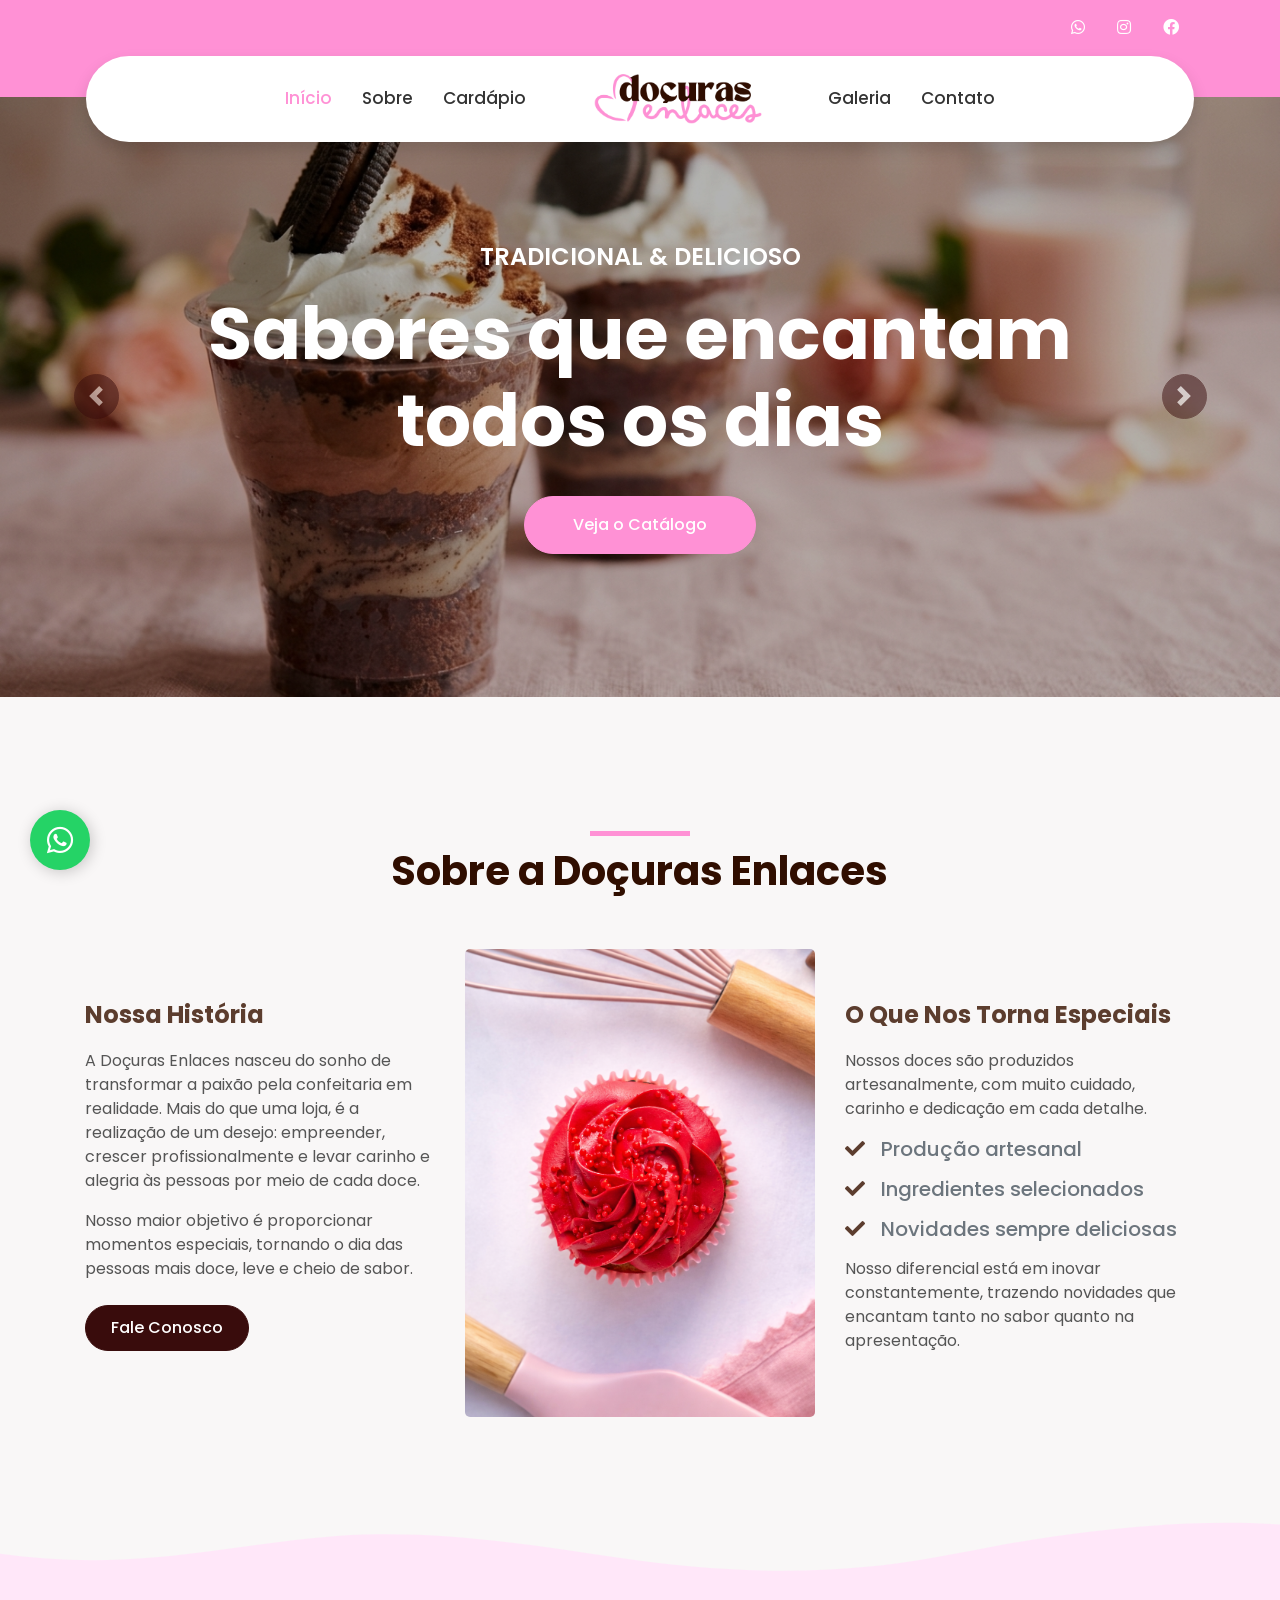
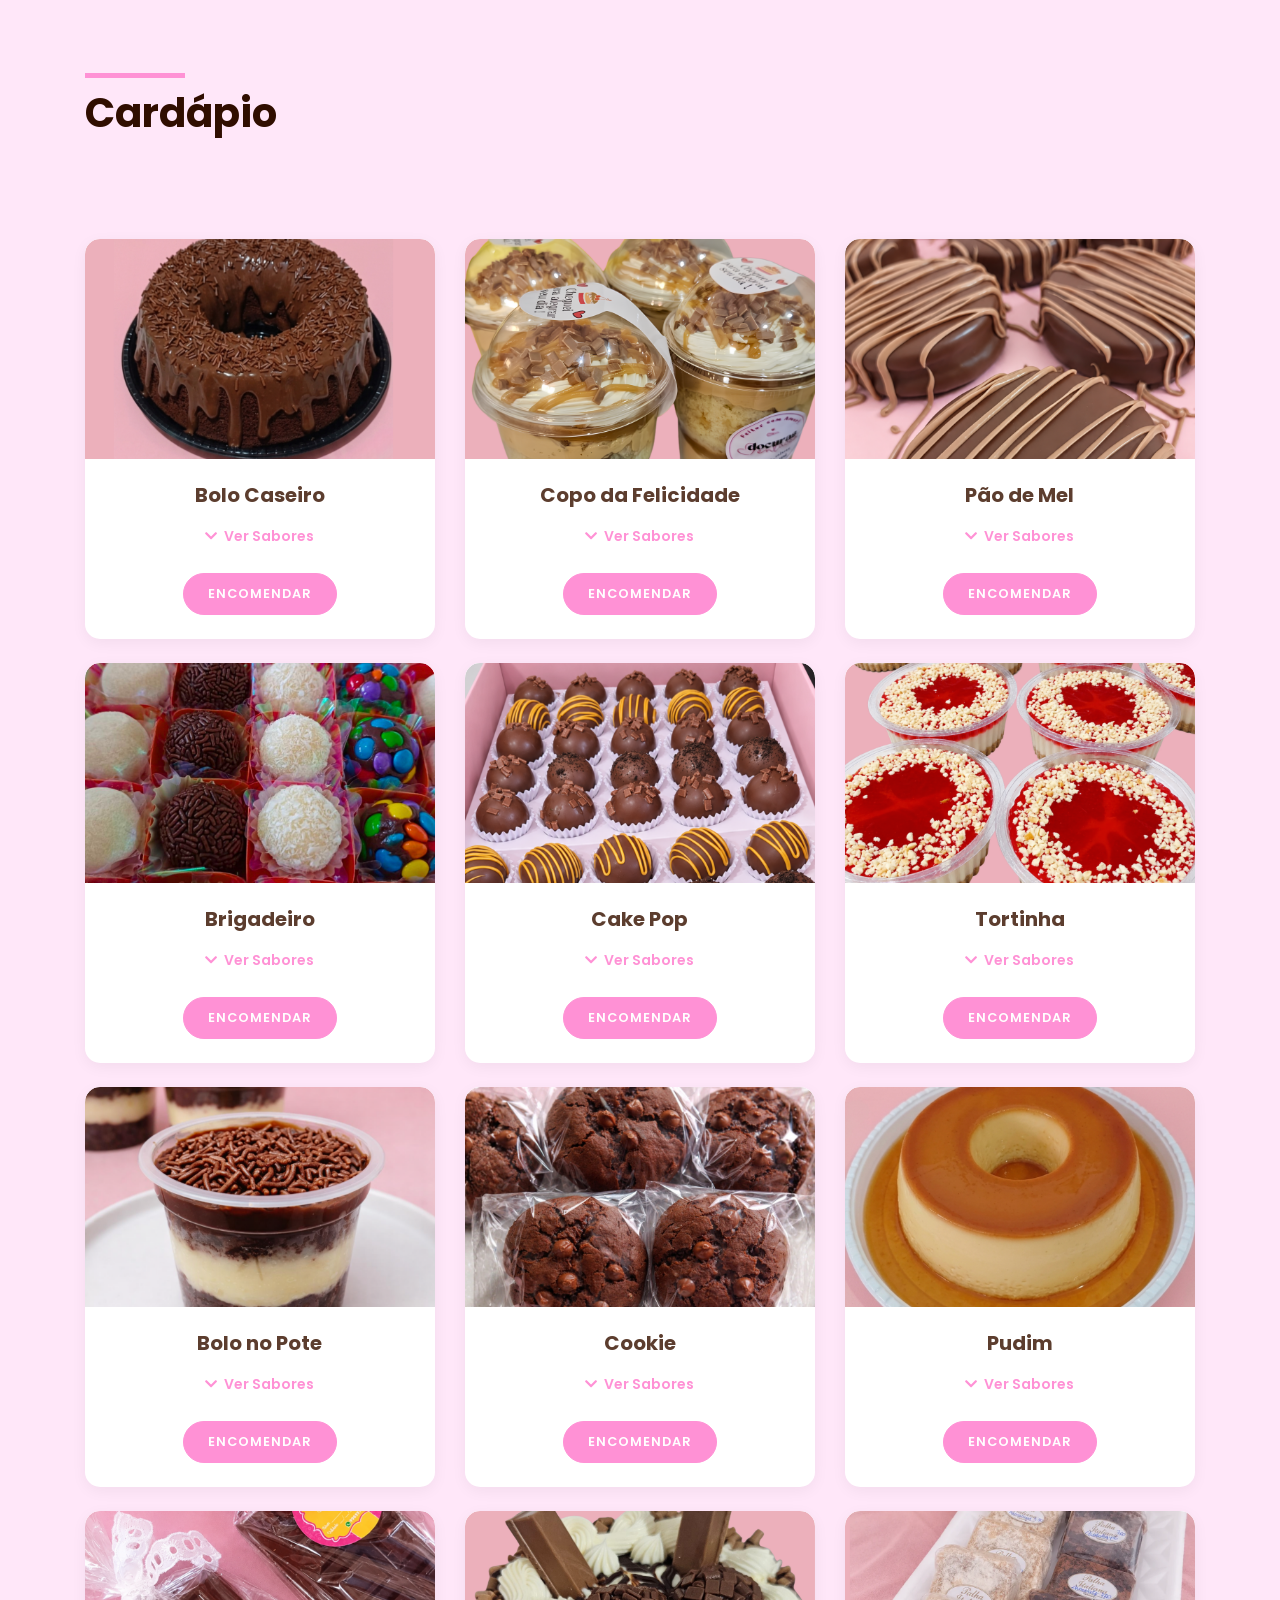
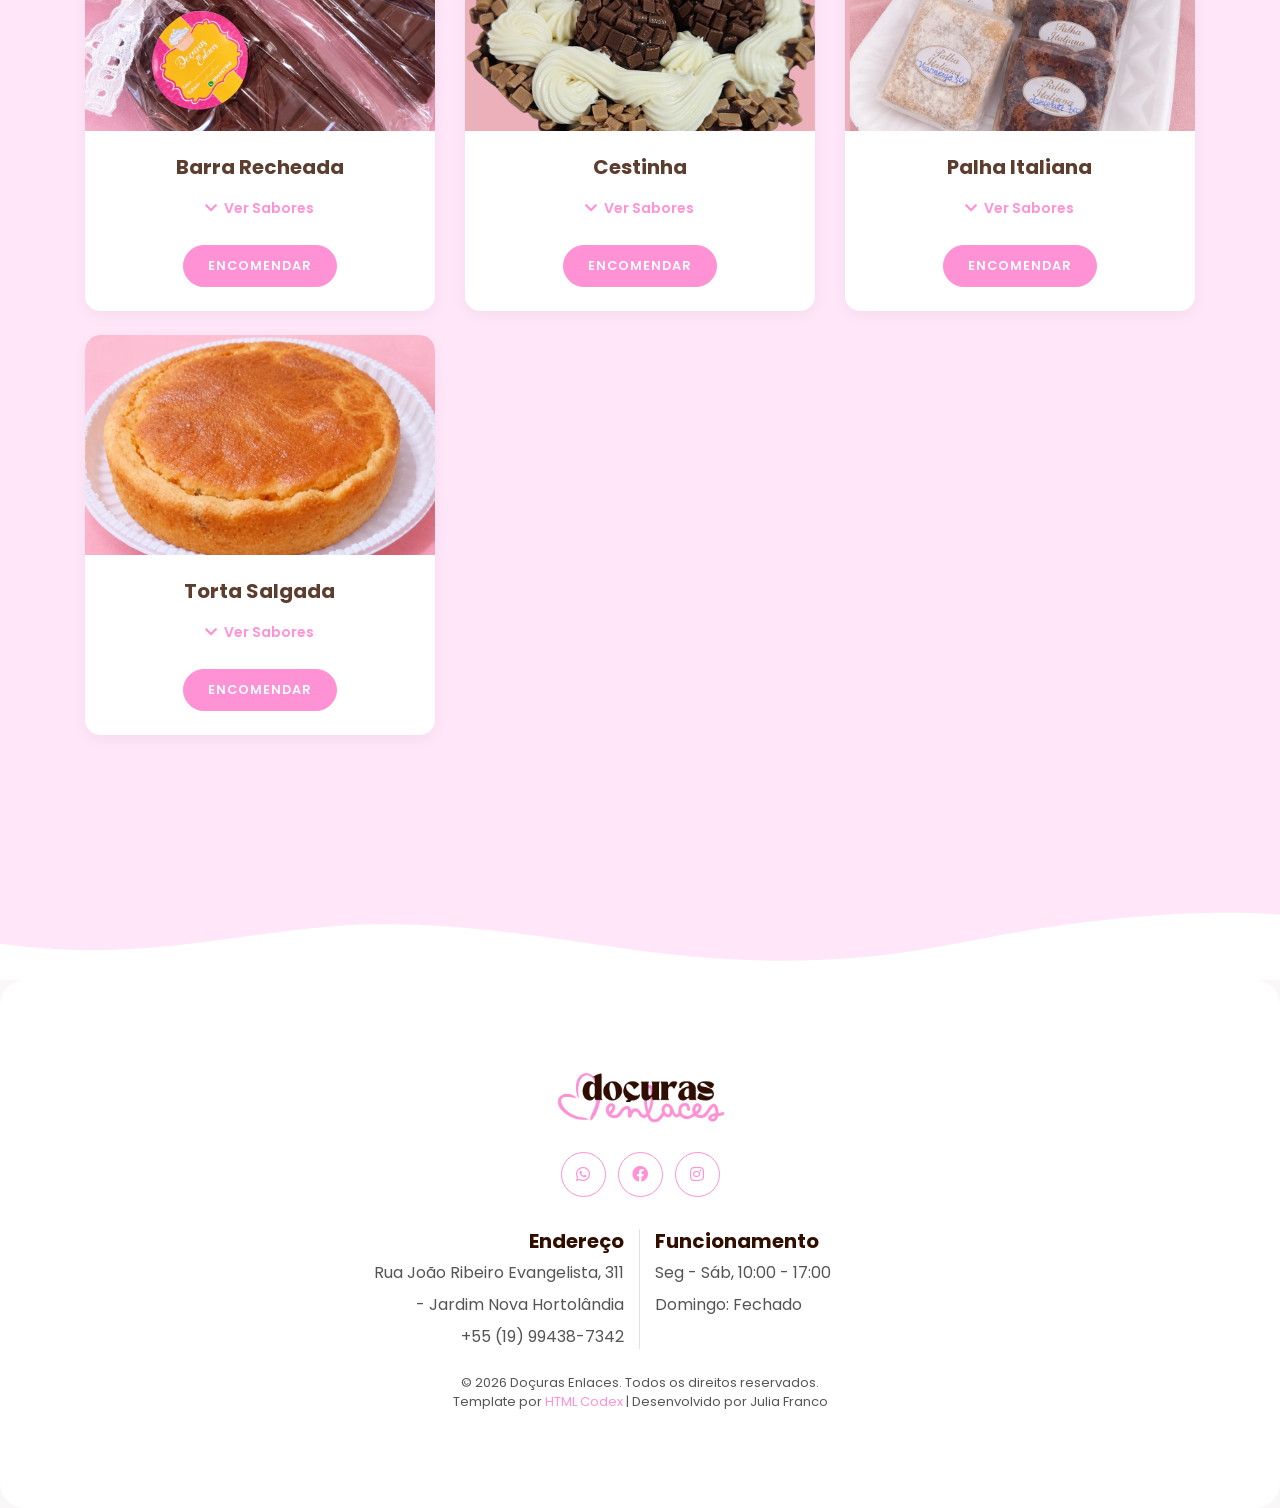
<file: index.html>
<!doctype html>
<html lang="en">
  <head>
    <meta charset="utf-8" />
    <title>Doçuras Enlaces</title>

    <meta
      property="og:title"
      content="Doçuras Enlaces - Doceria Artesanal"
    />
    <meta
      property="og:description"
      content="Bolos festivos, doces gourmet e kits personalizados para tornar seus momentos inesquecíveis."
    />
    <meta
      property="og:image"
      content="https://seusite.com.br/img/logo-compartilhamento.jpg"
    />
    <meta property="og:url" content="https://seusite.com.br" />
    <meta property="og:type" content="website" />

    <meta name="theme-color" content="#ffb7c5" />

    <link rel="icon" type="image/png" href="img/icone-pagina.png" />
    <meta content="width=device-width, initial-scale=1.0" name="viewport" />
    <meta content="Free HTML Templates" name="keywords" />
    <meta content="Free HTML Templates" name="description" />

    <!-- Favicon -->
    <link href="img/favicon.ico" rel="icon" />

    <!-- Google Web Fonts -->
    <link rel="preconnect" href="https://fonts.gstatic.com" />
    <link
      href="https://fonts.googleapis.com/css2?family=Poppins:wght@400;500;600;700&display=swap"
      rel="stylesheet"
    />

    <!-- Font Awesome -->
    <link
      href="https://cdnjs.cloudflare.com/ajax/libs/font-awesome/5.10.0/css/all.min.css"
      rel="stylesheet"
    />

    <!-- Libraries Stylesheet -->
    <link href="lib/owlcarousel/assets/owl.carousel.min.css" rel="stylesheet" />
    <link href="lib/lightbox/css/lightbox.min.css" rel="stylesheet" />

    <!-- Customized Bootstrap Stylesheet -->
    <link href="css/style.css" rel="stylesheet" />
  </head>

  <body>
    <!-- TOPBAR COMEÇO -->
    <div class="container-fluid bg-primary py-3 d-none d-md-block">
      <div class="container">
        <div class="row">
          <div class="col-md-6 text-center text-lg-left mb-2 mb-lg-0">
            <div class="d-inline-flex align-items-center">
              <!--<a class="text-white pr-3" href="">FAQs</a>
              <span class="text-white">|</span>
              <a class="text-white px-3" href="">Help</a>
              <span class="text-white">|</span>
              <a class="text-white pl-3" href="">Support</a> -->
            </div>
          </div>
          <div class="col-md-6 text-center text-lg-right">
            <div class="d-inline-flex align-items-center">
              <a class="text-white px-3" href="https://wa.me/5519994387342">
                <i class="fab fa-whatsapp"></i>
              </a>
              <a
                class="text-white px-3"
                href="https://www.instagram.com/docuras_enlaces"
              >
                <i class="fab fa-instagram"></i>
              </a>
              <a
                class="text-white px-3"
                href="https://www.facebook.com/profile.php?id=61573275514427"
              >
                <i class="fab fa-facebook"></i>
              </a>
            </div>
          </div>
        </div>
      </div>
    </div>
    <!-- TOPBAR FIM -->

    <!-- MENU NAVBAR COMEÇO -->
    <div class="container-fluid position-relative nav-bar p-0">
      <div
        class="container-lg position-relative p-0 px-lg-3"
        style="z-index: 9"
      >
        <nav
          class="navbar navbar-expand-lg bg-white navbar-light shadow p-lg-0"
        >
          <a href="index.html" class="navbar-brand d-block d-lg-none">
            <img
              src="img/logo-docuras.png"
              class="logo-mobile"
              alt="Logo da Loja"
            />
          </a>
          <button
            type="button"
            class="navbar-toggler"
            data-toggle="collapse"
            data-target="#navbarCollapse"
          >
            <i class="fa fa-bars text-primary"></i>
          </button>
          <div
            class="collapse navbar-collapse justify-content-between"
            id="navbarCollapse"
          >
            <div class="navbar-nav ml-auto py-0">
              <a href="index.html" class="nav-item nav-link active">Início</a>
              <a href="#sobre" class="nav-item nav-link">Sobre</a>
              <a href="#cardapio" class="nav-item nav-link">Cardápio</a>
            </div>
            <a href="index.html" class="navbar-brand mx-5 d-none d-lg-block">
              <img src="img/logo-docuras.png" class="logo" alt="Logo da Loja" />
            </a>
            <div class="navbar-nav mr-auto py-0">
              <!--<a href="#servicos" class="nav-item nav-link">Serviços</a>-->
              <a href="galeria.html" class="nav-item nav-link">Galeria</a>
              <a href="contato.html" class="nav-item nav-link">Contato</a>
            </div>
          </div>
        </nav>
      </div>
    </div>
    <!-- MENU NAVBAR FIM -->

    <!-- CARROSSEL COMEÇO -->
    <div class="container-fluid p-0 pb-5">
      <div id="header-carousel" class="carousel slide" data-ride="carousel">
        <div class="carousel-inner">
          <div class="carousel-item active">
            <img class="w-100 img-banner" src="img/banner1.jpg" alt="Image" />
            <div
              class="carousel-caption d-flex flex-column align-items-center justify-content-center"
            >
              <div class="p-3" style="max-width: 900px">
                <h4 class="text-white text-uppercase mb-md-3">
                  Tradicional & Delicioso
                </h4>
                <h1 class="display-3 text-white mb-md-4">
                  Sabores que encantam todos os dias
                </h1>
                <a
                  href="#cardapio"
                  class="btn btn-primary py-md-3 px-md-5 mt-2"
                >
                  Veja o Catálogo</a
                >
              </div>
            </div>
          </div>
          <div class="carousel-item">
            <img class="w-100 img-banner" src="img/banner2.PNG" alt="Image" />
            <div
              class="carousel-caption d-flex flex-column align-items-center justify-content-center"
            >
              <div class="p-3" style="max-width: 900px">
                <h4 class="text-white text-uppercase mb-md-3">
                  Sabor & Excelência
                </h4>
                <h1 class="display-3 text-white mb-md-4">
                  Qualidade em cada detalhe
                </h1>
                <a href="#cardapio" class="btn btn-primary py-md-3 px-md-5 mt-2"
                  >Veja o Catálogo</a
                >
              </div>
            </div>
          </div>
        </div>
        <a
          class="carousel-control-prev"
          href="#header-carousel"
          data-slide="prev"
        >
          <div class="btn btn-secondary px-0" style="width: 45px; height: 45px">
            <span class="carousel-control-prev-icon mb-n1"></span>
          </div>
        </a>
        <a
          class="carousel-control-next"
          href="#header-carousel"
          data-slide="next"
        >
          <div class="btn btn-secondary px-0" style="width: 45px; height: 45px">
            <span class="carousel-control-next-icon mb-n1"></span>
          </div>
        </a>
      </div>
    </div>
    <!-- CARROSEL FIM -->

    <!-- SOBRE COMEÇO -->
    <div id="sobre" class="container-fluid py-5">
      <div class="container py-5">
        <div class="row justify-content-center">
          <div class="col-lg-7">
            <h1 class="section-title position-relative text-center mb-5">
              Sobre a Doçuras Enlaces
            </h1>
          </div>
        </div>

        <div class="row">
          <!-- TEXTO ESQUERDA -->
          <div class="col-lg-4 py-5">
            <h4 class="font-weight-bold mb-3">Nossa História</h4>

            <p>
              A Doçuras Enlaces nasceu do sonho de transformar a paixão pela confeitaria em realidade. Mais do que uma loja, é a realização de um desejo: empreender, crescer profissionalmente e levar carinho e alegria às pessoas por meio de cada doce.
            </p>

            <p>
              Nosso maior objetivo é proporcionar momentos especiais, tornando o
              dia das pessoas mais doce, leve e cheio de sabor.
            </p>

            <a href="contato.html" class="btn btn-secondary mt-2"
              >Fale Conosco</a
            >
          </div>

          <!-- IMAGEM -->
          <div class="col-lg-4" style="min-height: 350px">
            <div class="position-relative h-100 rounded overflow-hidden">
              <img
                class="position-absolute w-100 h-100"
                src="img/sobre.png"
                style="object-fit: cover"
              />
            </div>
          </div>

          <!-- TEXTO DIREITA -->
          <div class="col-lg-4 py-5">
            <h4 class="font-weight-bold mb-3">O Que Nos Torna Especiais</h4>

            <p>
              Nossos doces são produzidos artesanalmente, com muito cuidado,
              carinho e dedicação em cada detalhe.
            </p>

            <h5 class="text-muted mb-3">
              <i class="fa fa-check text-secondary mr-3"></i>Produção artesanal
            </h5>

            <h5 class="text-muted mb-3">
              <i class="fa fa-check text-secondary mr-3"></i>Ingredientes
              selecionados
            </h5>

            <h5 class="text-muted mb-3">
              <i class="fa fa-check text-secondary mr-3"></i>Novidades sempre
              deliciosas
            </h5>

            <p>
              Nosso diferencial está em inovar constantemente, trazendo
              novidades que encantam tanto no sabor quanto na apresentação.
            </p>
          </div>
        </div>
      </div>
    </div>
    <!-- SOBRE FIM -->

    <!-- DIVISÃO ONDA -->
    <div class="chocolate-divider segunda-onda">
      <svg
        data-name="Layer 1"
        xmlns="http://www.w3.org/2000/svg"
        viewBox="0 0 1200 120"
        preserveAspectRatio="none"
      >
        <path
          d="M0,0V46.29c47.79,22.2,103.59,32.17,158,28,70.36-5.37,136.33-33.31,206.8-37.5,73.84-4.36,147.54,16.88,218.2,35.26,69.27,18,138.3,24.88,209.4,13.08,36.15-6,69.85-17.84,104.45-29.34C989.49,25,1113,2.99,1200,34.75V0Z"
          style="fill: #ffffff"
        ></path>
      </svg>
    </div>
    <!-- DIVISÃO ONDA -->

    <!-- SERVIÇOS COMEÇO -->
    <!--
    <div
      id="servicos"
      class="container-fluid py-5"
      style="background-color: #ffddf2"
    >
      <div class="container py-5">
        <div class="row">
          <div class="col-lg-6">
            <h1 class="section-title position-relative mb-5">Serviços</h1>
          </div>
          <div class="col-lg-6 mb-5 mb-lg-0 pb-5 pb-lg-0"></div>
        </div>
        <div class="row">
          <div class="col-12">
            <div class="owl-carousel service-carousel">
              <div class="service-item">
                <div class="service-img mx-auto">
                  <img
                    class="rounded-circle w-100 h-100 bg-light p-3"
                    src="img/servicos/evento-especial.jpg"
                    style="object-fit: cover"
                  />
                </div>
                <div
                  class="position-relative text-center bg-light rounded p-4 pb-5"
                  style="margin-top: -75px"
                >
                  <h5 class="font-weight-semi-bold mt-5 mb-3 pt-5">
                    Eventos Especiais
                  </h5>
                  <p>Doces para casamentos, aniversários e momentos únicos.</p>
                </div>
              </div>
              <div class="service-item">
                <div class="service-img mx-auto">
                  <img
                    class="rounded-circle w-100 h-100 bg-light p-3"
                    src="img/servicos/ovo-pascoa.png"
                    style="object-fit: cover"
                  />
                </div>
                <div
                  class="position-relative text-center bg-light rounded p-4 pb-5"
                  style="margin-top: -75px"
                >
                  <h5 class="font-weight-semi-bold mt-5 mb-3 pt-5">
                    Datas Comemorativas
                  </h5>
                  <p>
                    Delícias especiais para Páscoa, Natal e outras datas
                    marcantes.
                  </p>
                </div>
              </div>
              <div class="service-item">
                <div class="service-img mx-auto">
                  <img
                    class="rounded-circle w-100 h-100 bg-light p-3"
                    src="img/servicos/retirada.png"
                    style="object-fit: cover"
                  />
                </div>
                <div
                  class="position-relative text-center bg-light rounded p-4 pb-5"
                  style="margin-top: -75px"
                >
                  <h5 class="font-weight-semi-bold mt-5 mb-3 pt-5">
                    Retirada na Loja
                  </h5>
                  <p>
                    Retire seu pedido diretamente conosco, garantindo produtos
                    sempre fresquinhos.
                  </p>
                </div>
              </div>
              <div class="service-item">
                <div class="service-img mx-auto">
                  <img
                    class="rounded-circle w-100 h-100 bg-light p-3"
                    src="img/servicos/bolo-aniversario.png"
                    style="object-fit: cover"
                  />
                </div>
                <div
                  class="position-relative text-center bg-light rounded p-4 pb-5"
                  style="margin-top: -75px"
                >
                  <h5 class="font-weight-semi-bold mt-5 mb-3 pt-5">
                    Personalização
                  </h5>
                  <p>
                    Doces e bolos feitos sob medida para o seu evento, com
                    temas, cores e sabores personalizados.
                  </p>
                </div>
              </div>
            </div>
          </div>
        </div>
      </div>
    </div>-->
    <!-- SERVIÇOS FIM -->

    <!-- DIVISÃO ONDA -->
    <!--
    <div class="chocolate-divider terceira-onda">
      <svg
        data-name="Layer 1"
        xmlns="http://www.w3.org/2000/svg"
        viewBox="0 0 1200 120"
        preserveAspectRatio="none"
      >
        <path
          d="M0,0V46.29c47.79,22.2,103.59,32.17,158,28,70.36-5.37,136.33-33.31,206.8-37.5,73.84-4.36,147.54,16.88,218.2,35.26,69.27,18,138.3,24.88,209.4,13.08,36.15-6,69.85-17.84,104.45-29.34C989.49,25,1113,2.99,1200,34.75V0Z"
          style="fill: #ffffff"
        ></path>
      </svg>
    </div>-->
    <!-- DIVISÃO ONDA -->

    <!-- CARDÁPIO COMEÇO -->
    <div
      id="cardapio"
      class="container-fluid py-5"
      style="background-color: #ffe7f9"
    >
      <div class="container py-5">
        <div class="row">
          <div class="col-lg-6">
            <h1 class="section-title position-relative mb-5">Cardápio</h1>
          </div>
          <div class="col-lg-6 mb-5 mb-lg-0 pb-5 pb-lg-0"></div>
        </div>
        <div class="row">
          <div class="container py-5">
            <div id="lista-produtos" class="row"></div>
          </div>
        </div>

        <script src="js/cardapio.js"></script>
        <script src="js/render.js"></script>
      </div>
    </div>
    <!-- CARDÁPIO FIM -->

    <!-- DIVISÃO ONDA -->
    <!--
    <div class="chocolate-divider quarta-onda">
      <svg
        data-name="Layer 1"
        xmlns="http://www.w3.org/2000/svg"
        viewBox="0 0 1200 120"
        preserveAspectRatio="none"
      >
        <path
          d="M0,0V46.29c47.79,22.2,103.59,32.17,158,28,70.36-5.37,136.33-33.31,206.8-37.5,73.84-4.36,147.54,16.88,218.2,35.26,69.27,18,138.3,24.88,209.4,13.08,36.15-6,69.85-17.84,104.45-29.34C989.49,25,1113,2.99,1200,34.75V0Z"
          style="fill: #ffffff"
        ></path>
      </svg>
    </div> -->
    <!-- DIVISÃO ONDA -->

    <!-- COMENTÁRIOS COMEÇO -->
    <!--
    <div class="container-fluid py-5" style="background-color: #f9f7f7">
      <div class="container py-5">
        <div class="row justify-content-center">
          <div class="col-lg-6">
            <h1 class="section-title position-relative text-center mb-5">
              Depoimentos de quem já provou
            </h1>
          </div>
        </div>
        <div class="row justify-content-center">
          <div class="col-lg-8">
            <div class="owl-carousel testimonial-carousel">
              <div class="text-center">
                <i class="fa fa-3x fa-quote-left text-primary mb-4"></i>
                <h4 class="font-weight-light mb-4">
                  Obrigada por fazer parte de um momento tão importante do meu
                  casamento! Você deixou, no meu coração e no de todos que
                  estavam lá, uma lembrança doce e cheia de amor através dos
                  seus doces. Não teve uma pessoa que não elogiou!
                </h4>
                <span>~ Noiva Débora</span>
              </div>
              <div class="text-center">
                <i class="fa fa-3x fa-quote-left text-primary mb-4"></i>
                <h4 class="font-weight-light mb-4">
                  Quero agradecer pelo bolo que vocês fizeram, estava
                  maravilhoso! Além de lindo, estava delicioso. Vou indicar
                  vocês a todos, porque o trabalho é incrível. Parabéns e
                  obrigada pelo capricho!
                </h4>
                <span>~ Cliente Conceição</span>
              </div>
               <div class="text-center">
                <i class="fa fa-3x fa-quote-left text-primary mb-4"></i>
                <h4 class="font-weight-light mb-4">
                  Que bolo maravilhoso! Meu Deus, eu estou encantada. Comi horrores! Se tivesse mais 10 pedaços, eu comia tudo kkkkk. Ficou bom mesmo, maravilhoso!
                </h4>
                <span>~ Cliente do Festival de Fatias</span>
              </div>
            </div>
          </div>
        </div>
      </div>
    </div> -->
    <!-- COMENTÁRIOS FIM -->

    <!-- DIVISÃO ONDA -->
    <div class="chocolate-divider footer-onda">
      <svg
        data-name="Layer 1"
        xmlns="http://www.w3.org/2000/svg"
        viewBox="0 0 1200 120"
        preserveAspectRatio="none"
      >
        <path
          d="M0,0V46.29c47.79,22.2,103.59,32.17,158,28,70.36-5.37,136.33-33.31,206.8-37.5,73.84-4.36,147.54,16.88,218.2,35.26,69.27,18,138.3,24.88,209.4,13.08,36.15-6,69.85-17.84,104.45-29.34C989.49,25,1113,2.99,1200,34.75V0Z"
          style="fill: #ffffff"
        ></path>
      </svg>
    </div>
    <!-- DIVISÃO ONDA -->

    <!-- FOOTER COMEÇO -->
    <div class="container-fluid footer bg-light py-5" style="margin-top: 90px">
      <div class="container text-center py-5">
        <div class="row">
          <div class="col-12 mb-4">
            <a href="index.html" class="navbar-brand m-0">
              <h1 class="m-0 mt-n2 display-4 text-primary">
                <img
                  src="img/logo-docuras.png"
                  class="logo"
                  alt="Logo da Loja"
                />
              </h1>
            </a>
          </div>
          <div class="col-12 mb-4">
            <a
              class="btn btn-outline-secondary btn-social mr-2"
              href="https://wa.me/5519994387342"
              ><i class="fab fa-whatsapp"></i
            ></a>
            <a
              class="btn btn-outline-secondary btn-social mr-2"
              href="https://www.facebook.com/profile.php?id=61573275514427"
              ><i class="fab fa-facebook"></i
            ></a>
            <a
              class="btn btn-outline-secondary btn-social"
              href="https://www.instagram.com/docuras_enlaces"
              ><i class="fab fa-instagram"></i
            ></a>
          </div>
          <div class="col-12 mt-2 mb-4">
            <div class="row">
              <div
                class="col-sm-6 text-center text-sm-right border-right mb-3 mb-sm-0"
              >
                <h5 class="font-weight-bold mb-2">Endereço</h5>
                <p class="mb-2">Rua João Ribeiro Evangelista, 311</p>
                <p class="mb-2">- Jardim Nova Hortolândia</p>
                <p class="mb-0">+55 (19) 99438-7342</p>
              </div>
              <div class="col-sm-6 text-center text-sm-left">
                <h5 class="font-weight-bold mb-2">Funcionamento</h5>
                <p class="mb-2">Seg - Sáb, 10:00 - 17:00</p>
                <p class="mb-0">Domingo: Fechado</p>
              </div>
            </div>
          </div>
          <div class="col-12">
            <p class="m-0">
              © 2026 Doçuras Enlaces. Todos os direitos reservados.
            </p>
            <p class="m-0">
              Template por <a href="https://htmlcodex.com">HTML Codex</a> |
              Desenvolvido por Julia Franco
            </p>
          </div>
        </div>
      </div>
    </div>
    <!-- FOOTER FIM -->

    <!-- BOTÃO FLUTUANTE WHATSAPP -->
    <a
      href="https://wa.me/5519994387342"
      class="whatsapp-float"
      target="_blank"
    >
      <i class="fab fa-whatsapp"></i>
    </a>
    <!-- BOTÃO FLUTUANTE WHATSAPP -->

    <!-- BOTÃO CIMA -->
    <a href="#" class="btn btn-secondary px-2 back-to-top"
      ><i class="fa fa-angle-double-up"></i
    ></a>
    <!-- BOTÃO CIMA -->

    <!-- JavaScript Libraries -->
    <script src="https://code.jquery.com/jquery-3.4.1.min.js"></script>
    <script src="https://stackpath.bootstrapcdn.com/bootstrap/4.4.1/js/bootstrap.bundle.min.js"></script>
    <script src="lib/easing/easing.min.js"></script>
    <script src="lib/waypoints/waypoints.min.js"></script>
    <script src="lib/owlcarousel/owl.carousel.min.js"></script>
    <script src="lib/isotope/isotope.pkgd.min.js"></script>
    <script src="lib/lightbox/js/lightbox.min.js"></script>

    <!-- Contact Javascript File -->
    <script src="mail/jqBootstrapValidation.min.js"></script>
    <script src="mail/contact.js"></script>

    <!-- Template Javascript -->
    <script src="js/main.js"></script>
    <script src="js/render.js"></script>

    <!-- Modal para Encomenda de Bolo Festivo -->
    <div
      class="modal fade"
      id="modalBoloFestivo"
      tabindex="-1"
      role="dialog"
      aria-hidden="true"
    >
      <div class="modal-dialog modal-dialog-centered" role="document">
        <div class="modal-content border-0 shadow-lg custom-modal">
          <div class="modal-header border-0 text-center d-block pt-4">
            <h4 class="modal-title font-weight-bold text-primary">
              Personalize seu Bolo
            </h4>
            <p class="text-muted small">
              Preencha os detalhes para sua encomenda
            </p>
            <button
              type="button"
              class="close position-absolute"
              style="right: 20px; top: 20px"
              data-dismiss="modal"
            >
              <span>&times;</span>
            </button>
          </div>
          <div class="modal-body px-4 pb-4">
            <form id="formBoloFestivo">
              <div class="form-group">
                <label class="small font-weight-bold">Sabor do Recheio *</label>
                <select
                  class="form-control custom-input"
                  id="recheioBolo"
                  required
                >
                  <option value="">Selecione o sabor</option>
                </select>
              </div>

              <div class="row">
                <div class="form-group col-6">
                  <label class="small font-weight-bold">Formato *</label>
                  <select
                    class="form-control custom-input"
                    id="formatoBolo"
                    required
                  >
                    <option value="Redondo">Redondo</option>
                    <option value="Retangular">Retangular</option>
                    <option value="Quadrado">Quadrado</option>
                  </select>
                </div>
                <div class="form-group col-6">
                  <label class="small font-weight-bold">Quilos *</label>
                  <input
                    type="number"
                    class="form-control custom-input"
                    id="quilosBolo"
                    min="1"
                    step="0.5"
                    placeholder="Ex: 2"
                    required
                  />
                </div>
              </div>

              <div class="form-group">
                <label class="small font-weight-bold"
                  >Descrição da Decoração *</label
                >
                <textarea
                  class="form-control custom-input"
                  id="decoracaoBolo"
                  rows="2"
                  placeholder="Cores, tema ou detalhes especiais..."
                  required
                ></textarea>
              </div>

              <div class="row">
                <div class="form-group col-7">
                  <label class="small font-weight-bold">Data *</label>
                  <input
                    type="date"
                    class="form-control custom-input"
                    id="dataBolo"
                    required
                  />
                </div>
                <div class="form-group col-5">
                  <label class="small font-weight-bold">Horário *</label>
                  <input
                    type="time"
                    class="form-control custom-input"
                    id="horarioBolo"
                    required
                  />
                </div>
              </div>

              <button
                type="submit"
                class="btn btn-primary btn-block rounded-pill py-3 shadow-sm mt-3 font-weight-bold"
              >
                <i class="fab fa-whatsapp"></i> Encomendar via WhatsApp
              </button>
            </form>
          </div>
        </div>
      </div>
    </div>
  </body>
</html>
</file>
<file: css/style.css>
/******* Bootstrap Theming ********/
/*!
 * Bootstrap v4.5.3 (https://getbootstrap.com/)
 * Copyright 2011-2020 The Bootstrap Authors
 * Copyright 2011-2020 Twitter, Inc.
 * Licensed under MIT (https://github.com/twbs/bootstrap/blob/main/LICENSE)
 */
:root {
  --blue: #007bff;
  --indigo: #6610f2;
  --purple: #6f42c1;
  --pink: #e83e8c;
  --red: #dc3545;
  --orange: #fd7e14;
  --yellow: #ffc107;
  --green: #28a745;
  --teal: #20c997;
  --cyan: #17a2b8;
  --white: #fff;
  --gray: #6c757d;
  --gray-dark: #343a40;
  --primary: #ff91d5;
  --secondary: #e76262;
  --success: #28a745;
  --info: #17a2b8;
  --warning: #ffc107;
  --danger: #dc3545;
  --light: #ffffff;
  --dark: #333333;
  --breakpoint-xs: 0;
  --breakpoint-sm: 576px;
  --breakpoint-md: 768px;
  --breakpoint-lg: 992px;
  --breakpoint-xl: 1200px;
  --font-family-sans-serif: "Poppins", sans-serif;
  --font-family-monospace:
    SFMono-Regular, Menlo, Monaco, Consolas, "Liberation Mono", "Courier New",
    monospace;
}


/* Força o arredondamento em todos os dispositivos */
.custom-rounded-container {
    border-radius: 15px !important;
    -webkit-border-radius: 15px !important; /* Para navegadores de telemóvel antigos */
    mask-image: radial-gradient(white, black); /* Truque para iOS não "vazar" a borda */
}

.custom-img-rounded {
    border-radius: 15px !important;
    -webkit-border-radius: 15px !important;
}

/* Garante que o efeito de hover não quebre a borda */
.portfolio-item:hover .custom-rounded-container {
    border-radius: 15px !important;
}


/* Estilização dos Campos de Entrada Corrigida */
.custom-input {
  border-radius: 12px !important;
  border: 2px solid #eee !important;
  background-color: #fff !important;

  /* Ajustes para não cortar o texto */
  padding: 10px 15px !important;
  height: 45px !important; /* Altura fixa segura para inputs */
  line-height: 1.2 !important; /* Altura da linha para centralizar o texto */
  display: flex !important;
  align-items: center !important;

  font-size: 14px !important;
  color: #555 !important;
  transition: all 0.3s ease-in-out;
}

/* Ajuste específico para o Select (setinha) */
select.custom-input {
  padding-top: 0 !important;
  padding-bottom: 0 !important;
}

/* Ajuste para a área de texto não ter altura fixa de 45px */
textarea.custom-input {
  height: auto !important;
  min-height: 100px !important;
  padding: 12px 15px !important;
}

/* Container do Modal */
.custom-modal {
  border-radius: 25px !important;
  border: none !important;
  box-shadow: 0 15px 35px rgba(0, 0, 0, 0.2) !important;
}

/* Título e Cabeçalho */
.modal-header .modal-title {
  color: #d4a373; /* Tom dourado/caramelo para combinar com doces */
  font-family: "Poppins", sans-serif;
}

/* Foco nos campos */
.custom-input:focus {
  border-color: #ffb7c5 !important; /* Rosa suave */
  box-shadow: 0 0 0 0.2rem rgba(255, 183, 197, 0.25) !important;
  outline: none;
}

/* Labels (os nomes dos campos) */
.form-group label {
  margin-bottom: 8px;
  color: #777;
  letter-spacing: 0.5px;
}

/* Botão de Encomendar */
.btn-encomendar {
  background: linear-gradient(45deg, #ffb7c5, #ff8fa3) !important;
  border: none !important;
  color: white !important;
  font-weight: 700 !important;
  padding: 12px !important;
  border-radius: 15px !important;
  text-transform: uppercase;
  letter-spacing: 1px;
  transition: 0.3s;
}

.btn-encomendar:hover {
  filter: brightness(1.05);
  transform: translateY(-2px);
}

/* --- Barra de Rolagem Personalizada --- */

/* 1. Largura da barra */
::-webkit-scrollbar {
  width: 12px;
}

/* 2. Fundo da barra (Trilho) */
::-webkit-scrollbar-track {
  background: #fcf8f6; /* O mesmo creme clarinho que usamos no contato */
}

/* 3. A parte que desliza (Botão) */
::-webkit-scrollbar-thumb {
  background-color: #ff91d5; /* Rosa principal do site */
  border-radius: 20px; /* Deixa as pontas arredondadas */
  border: 3px solid #fcf8f6; /* Cria um "espaço" entre a barra e a borda */
}

/* 4. Quando o usuário passa o mouse na barra */
::-webkit-scrollbar-thumb:hover {
  background-color: #5c3d2e; /* Muda para o marrom ao passar o mouse */
}

/* Estilização para Firefox (que usa um padrão diferente) */
* {
  scrollbar-width: thin;
  scrollbar-color: #ff91d5 #fcf8f6;
}

#sobre h4 {
  color: #5c3d2e !important;
}

#sobre .fa-check {
  color: #5c3d2e !important;
}

*,
*::before,
*::after {
  box-sizing: border-box;
}

html {
  font-family: sans-serif;
  line-height: 1.15;
  -webkit-text-size-adjust: 100%;
  -webkit-tap-highlight-color: rgba(0, 0, 0, 0);
  scroll-behavior: smooth;
}

article,
aside,
figcaption,
figure,
footer,
header,
hgroup,
main,
nav,
section {
  display: block;
}

.logo {
  height: 50px;
}

.logo-mobile {
  height: 35px;
}

.img-banner {
  height: 600px;
  object-fit: cover;
  object-position: center;
}

@media (max-width: 768px) {
  .img-banner {
    height: 350px;
  }
}

.product-card {
  background: #ffffff;
  border: none;
  border-radius: 15px;
  overflow: hidden;
  box-shadow: 0 4px 15px rgba(0, 0, 0, 0.05);
  transition: all 0.3s ease;
}

.product-card:hover {
  transform: translateY(-8px);
  box-shadow: 0 12px 25px rgba(255, 145, 213, 0.25);
}

.product-img-container {
  position: relative;
  width: 100%;
  height: 220px;
  overflow: hidden;
}

.product-img-container img {
  width: 100%;
  height: 100%;
  object-fit: cover;
  transition: transform 0.5s ease;
}

.product-card:hover .product-img-container img {
  transform: scale(1.1);
}

.product-price-badge {
  position: absolute;
  top: 15px;
  right: 15px;
  background: #ff91d5;
  color: #fff;
  padding: 5px 15px;
  border-radius: 50px;
  font-weight: 700;
  font-size: 0.85rem;
  z-index: 3;
  box-shadow: 0 4px 8px rgba(0, 0, 0, 0.1);
}

.product-content h5 {
  color: #5c3d2e;
  font-size: 1.25rem;
}

.product-content p {
  line-height: 1.5;
  min-height: 45px;
}

.btn-primary.rounded-pill {
  background-color: #ff91d5;
  border-color: #ff91d5;
  text-transform: uppercase;
  font-size: 0.75rem;
  font-weight: 700;
  letter-spacing: 1px;
  transition: 0.3s;
}

.btn-primary.rounded-pill:hover {
  background-color: #5c3d2e;
  border-color: #5c3d2e;
}

.product-card {
  background: #ffffff;
  border-radius: 15px;
  box-shadow: 0 4px 15px rgba(0, 0, 0, 0.05);
  transition: 0.3s;
  border: none;
}

.product-img-container {
  height: 220px;
  overflow: hidden;
  position: relative;
  border-radius: 15px 15px 0 0;
}

.product-img-container img {
  width: 100%;
  height: 100%;
  object-fit: cover;
}

.product-price-badge {
  position: absolute;
  top: 15px;
  right: 15px;
  background: #ff91d5;
  color: #fff;
  padding: 4px 12px;
  border-radius: 20px;
  font-weight: bold;
  font-size: 0.85rem;
}

.collapse.show {
  border-top: 1px dashed #ffddf2;
  padding-top: 10px;
}

.btn-link {
  font-size: 0.85rem;
  font-weight: 600;
}

.btn-link:focus {
  text-decoration: none;
}

.product-card {
  background: #ffffff;
  border-radius: 15px;
  box-shadow: 0 4px 15px rgba(0, 0, 0, 0.05);
  transition: 0.3s;
  border: none;
  overflow: hidden;
}

.product-card:hover {
  transform: translateY(-5px);
  box-shadow: 0 8px 25px rgba(255, 145, 213, 0.25);
}

/* Container da Imagem Fixo */
.product-img-container {
  height: 220px;
  overflow: hidden;
  position: relative;
}

.product-img-container img {
  width: 100%;
  height: 100%;
  object-fit: cover;
  transition: transform 0.5s ease;
}

.product-card:hover .product-img-container img {
  transform: scale(1.1);
}

/* Badge de Preço Rosa */
.product-price-badge {
  position: absolute;
  top: 15px;
  right: 15px;
  background: #ff91d5;
  color: #fff;
  padding: 5px 15px;
  border-radius: 20px;
  font-weight: bold;
  font-size: 0.85rem;
  z-index: 3;
}

/* Títulos Marrom Chocolate */
.product-content h5 {
  color: #5c3d2e;
}

/* Botão "Ver Sabores" */
.sabores-toggle {
  font-size: 0.85rem;
  letter-spacing: 0.5px;
  transition: color 0.3s ease;
}

.sabores-toggle:hover {
  color: #d869ab;
}

.sabores-toggle .toggle-icon {
  transition: transform 0.3s ease;
}

/* Rotaciona o ícone quando aberto */
.sabores-toggle[aria-expanded="true"] .toggle-icon {
  transform: rotate(180deg);
}

.sabores-content {
  background-color: #fcfcfc !important;
  border-radius: 12px;
  box-shadow: inset 0 2px 6px rgba(0, 0, 0, 0.06);
  border: 1px dashed #ffddf2 !important;
  transition: all 0.3s ease;
}

.sabores-content ul li {
  line-height: 1.8;
  padding: 3px 0;
  border-bottom: 1px solid #f2f2f2;
}

.sabores-content ul li:last-child {
  border-bottom: none;
}

/* Cor do Ícone de Coração/Destaque */
.sabores-content ul li .fa-heart {
  color: #ff91d5 !important;
  font-size: 0.75rem;
}

/* Botão Encomendar Rosa */
.btn-primary.rounded-pill {
  background-color: #ff91d5;
  border-color: #ff91d5;
  font-weight: bold;
  font-size: 0.8rem;
  text-transform: uppercase;
  letter-spacing: 1px;
  border-radius: 50px;
}

.btn-primary.rounded-pill:hover {
  background-color: #5c3d2e;
  border-color: #5c3d2e;
}

#lista-produtos {
  display: flex;
  flex-wrap: wrap;
  align-items: flex-start;
}

.product-card {
  background: #ffffff;
  border-radius: 15px;
  box-shadow: 0 4px 15px rgba(0, 0, 0, 0.05);
  transition: 0.3s;
  border: none;
  overflow: hidden;
  min-height: 400px;
  height: fit-content;
}

.product-card:hover {
  transform: translateY(-8px);
  box-shadow: 0 10px 25px rgba(255, 145, 213, 0.3);
}

/* Imagem do Doce */
.product-img-container {
  position: relative;
  height: 220px;
  overflow: hidden;
}

.product-img-container img {
  width: 100%;
  height: 100%;
  object-fit: cover;
}

/* Selo de Preço */
.product-price-badge {
  position: absolute;
  top: 15px;
  right: 15px;
  background: var(--primary);
  color: white;
  padding: 4px 12px;
  border-radius: 20px;
  font-weight: bold;
  font-size: 0.9rem;
  box-shadow: 0 2px 5px rgba(0, 0, 0, 0.2);
}

/* Botão Encomendar */
.product-card .btn-primary {
  transition: 0.3s;
  font-weight: 600;
}

.product-card .btn-primary:hover {
  background-color: var(--secondary) !important;
  border-color: var(--secondary) !important;
  transform: scale(1.05);
}

.product-content {
  display: flex;
  flex-direction: column;
  flex-grow: 1;
}

.product-content .btn {
  align-self: center;
  width: fit-content;
  min-width: 150px;
}

svg {
  shape-rendering: geometricPrecision;
}

.chocolate-divider.segunda-onda {
  width: 100%;
  overflow: hidden;
  line-height: 0;
  margin-top: -3px;
  margin-bottom: -3px;
  position: relative;
  z-index: 10;
  background-color: #ffe7f9;
}

.chocolate-divider.segunda-onda svg {
  position: relative;
  display: block;
  width: calc(110% + 1.3px);
  height: 80px;
  left: -5%;
}

.chocolate-divider.segunda-onda svg path {
  fill: #f9f7f7 !important;
}

.chocolate-divider.terceira-onda {
  width: 100%;
  overflow: hidden;
  line-height: 0;
  margin-top: -3px;
  margin-bottom: -3px;
  position: relative;
  z-index: 10;
  background-color: #d31fa6;
}

.chocolate-divider.terceira-onda svg {
  position: relative;
  display: block;
  width: calc(110% + 1.3px);
  height: 80px;
  left: -5%;
}

.chocolate-divider.terceira-onda svg path {
  fill: #ffddf2 !important;
}

.chocolate-divider.quarta-onda {
  width: 100%;
  overflow: hidden;
  line-height: 0;
  margin-top: -3px;
  margin-bottom: -3px;
  position: relative;
  z-index: 10;
  background-color: #f9f7f7;
}

.chocolate-divider.quarta-onda svg {
  position: relative;
  display: block;
  width: calc(110% + 1.3px);
  height: 80px;
  left: -5%;
}

.chocolate-divider.quarta-onda svg path {
  fill: #ffe7f9 !important;
}

.chocolate-divider.footer-onda {
  width: 100%;
  overflow: hidden;
  line-height: 0;
  margin-top: -3px;
  margin-bottom: -3px;
  position: relative;
  z-index: 10;
  background-color: #ffff;
  margin-bottom: -90px;
}

.chocolate-divider.footer-onda svg {
  position: relative;
  display: block;
  width: calc(110% + 1.3px);
  height: 80px;
  left: -5%;
}

.chocolate-divider.footer-onda svg path {
  fill: #ffe7f9 !important;
}

/* Botão de WhatsApp Flutuante no Canto Esquerdo */
.whatsapp-float {
  position: fixed;
  width: 60px;
  height: 60px;
  bottom: 30px; /* Pode deixar na mesma altura do outro agora */
  left: 30px; /* MUDANÇA: Agora ele fica na esquerda */
  background-color: #25d366;
  color: #fff;
  border-radius: 50px;
  text-align: center;
  font-size: 30px;
  box-shadow: 2px 2px 15px rgba(0, 0, 0, 0.2);
  z-index: 1000;
  display: flex;
  align-items: center;
  justify-content: center;
  text-decoration: none !important;
  transition: 0.3s;
}

.whatsapp-float:hover {
  transform: scale(1.1);
  background-color: #128c7e;
  color: #fff;
}

/* Animação suave para não ser ignorado na esquerda */
@keyframes attention-shake {
  0% {
    transform: scale(1);
  }
  80% {
    transform: scale(1);
  }
  85% {
    transform: scale(1.1) rotate(5deg);
  }
  90% {
    transform: scale(1.1) rotate(-5deg);
  }
  95% {
    transform: scale(1.1) rotate(5deg);
  }
  100% {
    transform: scale(1);
  }
}

.whatsapp-float {
  animation: attention-shake 4s infinite;
}

/* Custom Contact Page Styles */
.contact-container {
  background: #ffffff;
  border-radius: 30px;
  overflow: hidden;
  box-shadow: 0 0 30px rgba(0, 0, 0, 0.05);
}

.contact-info-side {
  background-color: #fff6fb; /* Um creme bem clarinho */
  padding: 4rem !important;
}

.contact-map-side {
  padding: 0 !important;
  min-height: 500px;
}

.contact-map-side iframe {
  width: 100%;
  height: 100%;
  min-height: 500px;
  border: 0;
}

.contact-card-v2 {
  display: flex;
  align-items: center;
  margin-bottom: 2rem;
}

.contact-card-v2 i {
  width: 50px;
  height: 50px;
  background: var(--primary);
  color: white;
  border-radius: 15px;
  display: flex;
  align-items: center;
  justify-content: center;
  margin-right: 15px;
  font-size: 20px;
}

.contact-card-v2 h6 {
  margin-bottom: 0;
  color: #5c3d2e;
  font-weight: 700;
}

.contact-card-v2 p {
  margin-bottom: 0;
  font-size: 0.9rem;
}

/* Arredondando os inputs do formulário */
.form-rounded {
  border-radius: 12px !important;
  border: 1px solid #eee !important;
}

.form-rounded:focus {
  border-color: var(--primary) !important;
  box-shadow: none !important;
}

.contact-card {
  background: #ffffff;
  padding: 30px;
  border-radius: 15px;
  text-align: center;
  transition: 0.3s;
  display: flex;
  flex-direction: column;
  justify-content: center;
}

@media (min-width: 992px) {
  .contact-card {
    margin-top: 50px;
  }
}

.contact-card i {
  font-size: 24px;
  color: #634338;
  margin-bottom: 15px;
}

.contact-card h6 {
  font-weight: 700;
  margin-bottom: 5px;
}

.contact-card p {
  font-size: 14px;
  margin-bottom: 0;
  color: #666;
}

.map-wrapper {
  border-radius: 25px;
  overflow: hidden;
  border: #000;
  margin-bottom: 40px;
}

.modern-form .form-control {
  border: 1px solid #eee;
  border-radius: 10px;
  padding: 12px 20px;
  background-color: #f9f9f9;
}

.modern-form label {
  font-weight: 600;
  font-size: 14px;
  margin-bottom: 8px;
  color: #333;
}

.btn-modern-send {
  background-color: #d28e65;
  color: white;
  border-radius: 30px;
  border: none;
  font-weight: 600;
  letter-spacing: 1px;
  transition: 0.4s;
}

.btn-modern-send:hover {
  background-color: #b57650;
  color: white;
  transform: translateY(-2px);
}

.contact-title-box h2 {
  color: #1a2b3c;
  font-weight: 700;
}

.portfolio-container {
  position: relative;
}

body {
  margin: 0;
  font-family: "Poppins", sans-serif;
  font-size: 1rem;
  font-weight: 400;
  line-height: 1.5;
  color: #555555;
  text-align: left;
  background-color: #f9f7f7;
}

[tabindex="-1"]:focus:not(:focus-visible) {
  outline: 0 !important;
}

hr {
  box-sizing: content-box;
  height: 0;
  overflow: visible;
}

h1,
h2,
h3,
h4,
h5,
h6 {
  margin-top: 0;
  margin-bottom: 0.5rem;
}

p {
  margin-top: 0;
  margin-bottom: 1rem;
}

abbr[title],
abbr[data-original-title] {
  text-decoration: underline;
  text-decoration: underline dotted;
  cursor: help;
  border-bottom: 0;
  text-decoration-skip-ink: none;
}

address {
  margin-bottom: 1rem;
  font-style: normal;
  line-height: inherit;
}

ol,
ul,
dl {
  margin-top: 0;
  margin-bottom: 1rem;
}

ol ol,
ul ul,
ol ul,
ul ol {
  margin-bottom: 0;
}

dt {
  font-weight: 700;
}

dd {
  margin-bottom: 0.5rem;
  margin-left: 0;
}

blockquote {
  margin: 0 0 1rem;
}

b,
strong {
  font-weight: bolder;
}

small {
  font-size: 80%;
}

sub,
sup {
  position: relative;
  font-size: 75%;
  line-height: 0;
  vertical-align: baseline;
}

sub {
  bottom: -0.25em;
}

sup {
  top: -0.5em;
}

a {
  color: #ff91d5;
  text-decoration: none;
  background-color: transparent;
}

a:hover {
  color: #e85181;
  text-decoration: underline;
}

a:not([href]):not([class]) {
  color: inherit;
  text-decoration: none;
}

a:not([href]):not([class]):hover {
  color: inherit;
  text-decoration: none;
}

pre,
code,
kbd,
samp {
  font-family:
    SFMono-Regular, Menlo, Monaco, Consolas, "Liberation Mono", "Courier New",
    monospace;
  font-size: 1em;
}

pre {
  margin-top: 0;
  margin-bottom: 1rem;
  overflow: auto;
  -ms-overflow-style: scrollbar;
}

figure {
  margin: 0 0 1rem;
}

img {
  vertical-align: middle;
  border-style: none;
}

svg {
  overflow: hidden;
  vertical-align: middle;
}

table {
  border-collapse: collapse;
}

caption {
  padding-top: 0.75rem;
  padding-bottom: 0.75rem;
  color: #6c757d;
  text-align: left;
  caption-side: bottom;
}

th {
  text-align: inherit;
  text-align: -webkit-match-parent;
}

label {
  display: inline-block;
  margin-bottom: 0.5rem;
}

button {
  border-radius: 0;
}

button:focus {
  outline: 1px dotted;
  outline: 5px auto -webkit-focus-ring-color;
}

input,
button,
select,
optgroup,
textarea {
  margin: 0;
  font-family: inherit;
  font-size: inherit;
  line-height: inherit;
}

button,
input {
  overflow: visible;
}

button,
select {
  text-transform: none;
}

[role="button"] {
  cursor: pointer;
}

select {
  word-wrap: normal;
}

button,
[type="button"],
[type="reset"],
[type="submit"] {
  -webkit-appearance: button;
}

button:not(:disabled),
[type="button"]:not(:disabled),
[type="reset"]:not(:disabled),
[type="submit"]:not(:disabled) {
  cursor: pointer;
}

button::-moz-focus-inner,
[type="button"]::-moz-focus-inner,
[type="reset"]::-moz-focus-inner,
[type="submit"]::-moz-focus-inner {
  padding: 0;
  border-style: none;
}

input[type="radio"],
input[type="checkbox"] {
  box-sizing: border-box;
  padding: 0;
}

textarea {
  overflow: auto;
  resize: vertical;
}

fieldset {
  min-width: 0;
  padding: 0;
  margin: 0;
  border: 0;
}

legend {
  display: block;
  width: 100%;
  max-width: 100%;
  padding: 0;
  margin-bottom: 0.5rem;
  font-size: 1.5rem;
  line-height: inherit;
  color: inherit;
  white-space: normal;
}

@media (max-width: 1200px) {
  legend {
    font-size: calc(1.275rem + 0.3vw);
  }
}

progress {
  vertical-align: baseline;
}

[type="number"]::-webkit-inner-spin-button,
[type="number"]::-webkit-outer-spin-button {
  height: auto;
}

[type="search"] {
  outline-offset: -2px;
  -webkit-appearance: none;
}

[type="search"]::-webkit-search-decoration {
  -webkit-appearance: none;
}

::-webkit-file-upload-button {
  font: inherit;
  -webkit-appearance: button;
}

output {
  display: inline-block;
}

summary {
  display: list-item;
  cursor: pointer;
}

template {
  display: none;
}

[hidden] {
  display: none !important;
}

h5,
.h5 {
  margin-bottom: 0.5rem;
  font-weight: 600;
  line-height: 1.2;
  color: #300e00;
}

h1,
.h1 {
  font-size: 2.5rem;
  color: #300e00;
}

@media (max-width: 1200px) {
  h1,
  .h1 {
    font-size: calc(1.375rem + 1.5vw);
  }
}

h2,
.h2 {
  font-size: 2rem;
}

@media (max-width: 1200px) {
  h2,
  .h2 {
    font-size: calc(1.325rem + 0.9vw);
  }
}

h3,
.h3 {
  font-size: 1.75rem;
}

@media (max-width: 1200px) {
  h3,
  .h3 {
    font-size: calc(1.3rem + 0.6vw);
  }
}

h4,
.h4 {
  font-size: 1.5rem;
}

@media (max-width: 1200px) {
  h4,
  .h4 {
    font-size: calc(1.275rem + 0.3vw);
  }
}

h5,
.h5 {
  font-size: 1.25rem;
}

h6,
.h6 {
  font-size: 1rem;
}

.lead {
  font-size: 1.25rem;
  font-weight: 300;
}

.display-1 {
  font-size: 6rem;
  font-weight: 300;
  line-height: 1.2;
}

@media (max-width: 1200px) {
  .display-1 {
    font-size: calc(1.725rem + 5.7vw);
  }
}

.display-2 {
  font-size: 5.5rem;
  font-weight: 300;
  line-height: 1.2;
}

@media (max-width: 1200px) {
  .display-2 {
    font-size: calc(1.675rem + 5.1vw);
  }
}

.display-3 {
  font-size: 4.5rem;
  font-weight: 300;
  line-height: 1.2;
}

@media (max-width: 1200px) {
  .display-3 {
    font-size: calc(1.575rem + 3.9vw);
  }
}

.display-4 {
  font-size: 3.5rem;
  font-weight: 300;
  line-height: 1.2;
}

@media (max-width: 1200px) {
  .display-4 {
    font-size: calc(1.475rem + 2.7vw);
  }
}

hr {
  margin-top: 1rem;
  margin-bottom: 1rem;
  border: 0;
  border-top: 1px solid rgba(0, 0, 0, 0.1);
}

small,
.small {
  font-size: 80%;
  font-weight: 400;
}

mark,
.mark {
  padding: 0.2em;
  background-color: #fcf8e3;
}

.list-unstyled {
  padding-left: 0;
  list-style: none;
}

.list-inline {
  padding-left: 0;
  list-style: none;
}

.list-inline-item {
  display: inline-block;
}

.list-inline-item:not(:last-child) {
  margin-right: 0.5rem;
}

.initialism {
  font-size: 90%;
  text-transform: uppercase;
}

.blockquote {
  margin-bottom: 1rem;
  font-size: 1.25rem;
}

.blockquote-footer {
  display: block;
  font-size: 80%;
  color: #6c757d;
}

.blockquote-footer::before {
  content: "\2014\00A0";
}

.img-fluid {
  max-width: 100%;
  height: auto;
}

.img-thumbnail {
  padding: 0.25rem;
  background-color: #f9f7f7;
  border: 1px solid #dee2e6;
  border-radius: 5px;
  max-width: 100%;
  height: auto;
}

.figure {
  display: inline-block;
}

.figure-img {
  margin-bottom: 0.5rem;
  line-height: 1;
}

.figure-caption {
  font-size: 90%;
  color: #6c757d;
}

code {
  font-size: 87.5%;
  color: #e83e8c;
  word-wrap: break-word;
}

a > code {
  color: inherit;
}

kbd {
  padding: 0.2rem 0.4rem;
  font-size: 87.5%;
  color: #fff;
  background-color: #212529;
  border-radius: 0.2rem;
}

kbd kbd {
  padding: 0;
  font-size: 100%;
  font-weight: 700;
}

pre {
  display: block;
  font-size: 87.5%;
  color: #212529;
}

pre code {
  font-size: inherit;
  color: inherit;
  word-break: normal;
}

.pre-scrollable {
  max-height: 340px;
  overflow-y: scroll;
}

.container,
.container-fluid,
.container-sm,
.container-md,
.container-lg,
.container-xl {
  width: 100%;
  padding-right: 15px;
  padding-left: 15px;
  margin-right: auto;
  margin-left: auto;
}

@media (min-width: 576px) {
  .container,
  .container-sm {
    max-width: 540px;
  }
}

@media (min-width: 768px) {
  .container,
  .container-sm,
  .container-md {
    max-width: 720px;
  }
}

@media (min-width: 992px) {
  .container,
  .container-sm,
  .container-md,
  .container-lg {
    max-width: 960px;
  }
}

@media (min-width: 1200px) {
  .container,
  .container-sm,
  .container-md,
  .container-lg,
  .container-xl {
    max-width: 1140px;
  }
}

.row {
  display: flex;
  flex-wrap: wrap;
  margin-right: -15px;
  margin-left: -15px;
}

.no-gutters {
  margin-right: 0;
  margin-left: 0;
}

.no-gutters > .col,
.no-gutters > [class*="col-"] {
  padding-right: 0;
  padding-left: 0;
}

.col-1,
.col-2,
.col-3,
.col-4,
.col-5,
.col-6,
.col-7,
.col-8,
.col-9,
.col-10,
.col-11,
.col-12,
.col,
.col-auto,
.col-sm-1,
.col-sm-2,
.col-sm-3,
.col-sm-4,
.col-sm-5,
.col-sm-6,
.col-sm-7,
.col-sm-8,
.col-sm-9,
.col-sm-10,
.col-sm-11,
.col-sm-12,
.col-sm,
.col-sm-auto,
.col-md-1,
.col-md-2,
.col-md-3,
.col-md-4,
.col-md-5,
.col-md-6,
.col-md-7,
.col-md-8,
.col-md-9,
.col-md-10,
.col-md-11,
.col-md-12,
.col-md,
.col-md-auto,
.col-lg-1,
.col-lg-2,
.col-lg-3,
.col-lg-4,
.col-lg-5,
.col-lg-6,
.col-lg-7,
.col-lg-8,
.col-lg-9,
.col-lg-10,
.col-lg-11,
.col-lg-12,
.col-lg,
.col-lg-auto,
.col-xl-1,
.col-xl-2,
.col-xl-3,
.col-xl-4,
.col-xl-5,
.col-xl-6,
.col-xl-7,
.col-xl-8,
.col-xl-9,
.col-xl-10,
.col-xl-11,
.col-xl-12,
.col-xl,
.col-xl-auto {
  position: relative;
  width: 100%;
  padding-right: 15px;
  padding-left: 15px;
}

.col {
  flex-basis: 0;
  flex-grow: 1;
  max-width: 100%;
}

.row-cols-1 > * {
  flex: 0 0 100%;
  max-width: 100%;
}

.row-cols-2 > * {
  flex: 0 0 50%;
  max-width: 50%;
}

.row-cols-3 > * {
  flex: 0 0 33.33333%;
  max-width: 33.33333%;
}

.row-cols-4 > * {
  flex: 0 0 25%;
  max-width: 25%;
}

.row-cols-5 > * {
  flex: 0 0 20%;
  max-width: 20%;
}

.row-cols-6 > * {
  flex: 0 0 16.66667%;
  max-width: 16.66667%;
}

.col-auto {
  flex: 0 0 auto;
  width: auto;
  max-width: 100%;
}

.col-1 {
  flex: 0 0 8.33333%;
  max-width: 8.33333%;
}

.col-2 {
  flex: 0 0 16.66667%;
  max-width: 16.66667%;
}

.col-3 {
  flex: 0 0 25%;
  max-width: 25%;
}

.col-4 {
  flex: 0 0 33.33333%;
  max-width: 33.33333%;
}

.col-5 {
  flex: 0 0 41.66667%;
  max-width: 41.66667%;
}

.col-6 {
  flex: 0 0 50%;
  max-width: 50%;
}

.col-7 {
  flex: 0 0 58.33333%;
  max-width: 58.33333%;
}

.col-8 {
  flex: 0 0 66.66667%;
  max-width: 66.66667%;
}

.col-9 {
  flex: 0 0 75%;
  max-width: 75%;
}

.col-10 {
  flex: 0 0 83.33333%;
  max-width: 83.33333%;
}

.col-11 {
  flex: 0 0 91.66667%;
  max-width: 91.66667%;
}

.col-12 {
  flex: 0 0 100%;
  max-width: 100%;
}

.order-first {
  order: -1;
}

.order-last {
  order: 13;
}

.order-0 {
  order: 0;
}

.order-1 {
  order: 1;
}

.order-2 {
  order: 2;
}

.order-3 {
  order: 3;
}

.order-4 {
  order: 4;
}

.order-5 {
  order: 5;
}

.order-6 {
  order: 6;
}

.order-7 {
  order: 7;
}

.order-8 {
  order: 8;
}

.order-9 {
  order: 9;
}

.order-10 {
  order: 10;
}

.order-11 {
  order: 11;
}

.order-12 {
  order: 12;
}

.offset-1 {
  margin-left: 8.33333%;
}

.offset-2 {
  margin-left: 16.66667%;
}

.offset-3 {
  margin-left: 25%;
}

.offset-4 {
  margin-left: 33.33333%;
}

.offset-5 {
  margin-left: 41.66667%;
}

.offset-6 {
  margin-left: 50%;
}

.offset-7 {
  margin-left: 58.33333%;
}

.offset-8 {
  margin-left: 66.66667%;
}

.offset-9 {
  margin-left: 75%;
}

.offset-10 {
  margin-left: 83.33333%;
}

.offset-11 {
  margin-left: 91.66667%;
}

@media (min-width: 576px) {
  .col-sm {
    flex-basis: 0;
    flex-grow: 1;
    max-width: 100%;
  }
  .row-cols-sm-1 > * {
    flex: 0 0 100%;
    max-width: 100%;
  }
  .row-cols-sm-2 > * {
    flex: 0 0 50%;
    max-width: 50%;
  }
  .row-cols-sm-3 > * {
    flex: 0 0 33.33333%;
    max-width: 33.33333%;
  }
  .row-cols-sm-4 > * {
    flex: 0 0 25%;
    max-width: 25%;
  }
  .row-cols-sm-5 > * {
    flex: 0 0 20%;
    max-width: 20%;
  }
  .row-cols-sm-6 > * {
    flex: 0 0 16.66667%;
    max-width: 16.66667%;
  }
  .col-sm-auto {
    flex: 0 0 auto;
    width: auto;
    max-width: 100%;
  }
  .col-sm-1 {
    flex: 0 0 8.33333%;
    max-width: 8.33333%;
  }
  .col-sm-2 {
    flex: 0 0 16.66667%;
    max-width: 16.66667%;
  }
  .col-sm-3 {
    flex: 0 0 25%;
    max-width: 25%;
  }
  .col-sm-4 {
    flex: 0 0 33.33333%;
    max-width: 33.33333%;
  }
  .col-sm-5 {
    flex: 0 0 41.66667%;
    max-width: 41.66667%;
  }
  .col-sm-6 {
    flex: 0 0 50%;
    max-width: 50%;
  }
  .col-sm-7 {
    flex: 0 0 58.33333%;
    max-width: 58.33333%;
  }
  .col-sm-8 {
    flex: 0 0 66.66667%;
    max-width: 66.66667%;
  }
  .col-sm-9 {
    flex: 0 0 75%;
    max-width: 75%;
  }
  .col-sm-10 {
    flex: 0 0 83.33333%;
    max-width: 83.33333%;
  }
  .col-sm-11 {
    flex: 0 0 91.66667%;
    max-width: 91.66667%;
  }
  .col-sm-12 {
    flex: 0 0 100%;
    max-width: 100%;
  }
  .order-sm-first {
    order: -1;
  }
  .order-sm-last {
    order: 13;
  }
  .order-sm-0 {
    order: 0;
  }
  .order-sm-1 {
    order: 1;
  }
  .order-sm-2 {
    order: 2;
  }
  .order-sm-3 {
    order: 3;
  }
  .order-sm-4 {
    order: 4;
  }
  .order-sm-5 {
    order: 5;
  }
  .order-sm-6 {
    order: 6;
  }
  .order-sm-7 {
    order: 7;
  }
  .order-sm-8 {
    order: 8;
  }
  .order-sm-9 {
    order: 9;
  }
  .order-sm-10 {
    order: 10;
  }
  .order-sm-11 {
    order: 11;
  }
  .order-sm-12 {
    order: 12;
  }
  .offset-sm-0 {
    margin-left: 0;
  }
  .offset-sm-1 {
    margin-left: 8.33333%;
  }
  .offset-sm-2 {
    margin-left: 16.66667%;
  }
  .offset-sm-3 {
    margin-left: 25%;
  }
  .offset-sm-4 {
    margin-left: 33.33333%;
  }
  .offset-sm-5 {
    margin-left: 41.66667%;
  }
  .offset-sm-6 {
    margin-left: 50%;
  }
  .offset-sm-7 {
    margin-left: 58.33333%;
  }
  .offset-sm-8 {
    margin-left: 66.66667%;
  }
  .offset-sm-9 {
    margin-left: 75%;
  }
  .offset-sm-10 {
    margin-left: 83.33333%;
  }
  .offset-sm-11 {
    margin-left: 91.66667%;
  }
}

@media (min-width: 768px) {
  .col-md {
    flex-basis: 0;
    flex-grow: 1;
    max-width: 100%;
  }
  .row-cols-md-1 > * {
    flex: 0 0 100%;
    max-width: 100%;
  }
  .row-cols-md-2 > * {
    flex: 0 0 50%;
    max-width: 50%;
  }
  .row-cols-md-3 > * {
    flex: 0 0 33.33333%;
    max-width: 33.33333%;
  }
  .row-cols-md-4 > * {
    flex: 0 0 25%;
    max-width: 25%;
  }
  .row-cols-md-5 > * {
    flex: 0 0 20%;
    max-width: 20%;
  }
  .row-cols-md-6 > * {
    flex: 0 0 16.66667%;
    max-width: 16.66667%;
  }
  .col-md-auto {
    flex: 0 0 auto;
    width: auto;
    max-width: 100%;
  }
  .col-md-1 {
    flex: 0 0 8.33333%;
    max-width: 8.33333%;
  }
  .col-md-2 {
    flex: 0 0 16.66667%;
    max-width: 16.66667%;
  }
  .col-md-3 {
    flex: 0 0 25%;
    max-width: 25%;
  }
  .col-md-4 {
    flex: 0 0 33.33333%;
    max-width: 33.33333%;
  }
  .col-md-5 {
    flex: 0 0 41.66667%;
    max-width: 41.66667%;
  }
  .col-md-6 {
    flex: 0 0 50%;
    max-width: 50%;
  }
  .col-md-7 {
    flex: 0 0 58.33333%;
    max-width: 58.33333%;
  }
  .col-md-8 {
    flex: 0 0 66.66667%;
    max-width: 66.66667%;
  }
  .col-md-9 {
    flex: 0 0 75%;
    max-width: 75%;
  }
  .col-md-10 {
    flex: 0 0 83.33333%;
    max-width: 83.33333%;
  }
  .col-md-11 {
    flex: 0 0 91.66667%;
    max-width: 91.66667%;
  }
  .col-md-12 {
    flex: 0 0 100%;
    max-width: 100%;
  }
  .order-md-first {
    order: -1;
  }
  .order-md-last {
    order: 13;
  }
  .order-md-0 {
    order: 0;
  }
  .order-md-1 {
    order: 1;
  }
  .order-md-2 {
    order: 2;
  }
  .order-md-3 {
    order: 3;
  }
  .order-md-4 {
    order: 4;
  }
  .order-md-5 {
    order: 5;
  }
  .order-md-6 {
    order: 6;
  }
  .order-md-7 {
    order: 7;
  }
  .order-md-8 {
    order: 8;
  }
  .order-md-9 {
    order: 9;
  }
  .order-md-10 {
    order: 10;
  }
  .order-md-11 {
    order: 11;
  }
  .order-md-12 {
    order: 12;
  }
  .offset-md-0 {
    margin-left: 0;
  }
  .offset-md-1 {
    margin-left: 8.33333%;
  }
  .offset-md-2 {
    margin-left: 16.66667%;
  }
  .offset-md-3 {
    margin-left: 25%;
  }
  .offset-md-4 {
    margin-left: 33.33333%;
  }
  .offset-md-5 {
    margin-left: 41.66667%;
  }
  .offset-md-6 {
    margin-left: 50%;
  }
  .offset-md-7 {
    margin-left: 58.33333%;
  }
  .offset-md-8 {
    margin-left: 66.66667%;
  }
  .offset-md-9 {
    margin-left: 75%;
  }
  .offset-md-10 {
    margin-left: 83.33333%;
  }
  .offset-md-11 {
    margin-left: 91.66667%;
  }
}

@media (min-width: 992px) {
  .col-lg {
    flex-basis: 0;
    flex-grow: 1;
    max-width: 100%;
  }
  .row-cols-lg-1 > * {
    flex: 0 0 100%;
    max-width: 100%;
  }
  .row-cols-lg-2 > * {
    flex: 0 0 50%;
    max-width: 50%;
  }
  .row-cols-lg-3 > * {
    flex: 0 0 33.33333%;
    max-width: 33.33333%;
  }
  .row-cols-lg-4 > * {
    flex: 0 0 25%;
    max-width: 25%;
  }
  .row-cols-lg-5 > * {
    flex: 0 0 20%;
    max-width: 20%;
  }
  .row-cols-lg-6 > * {
    flex: 0 0 16.66667%;
    max-width: 16.66667%;
  }
  .col-lg-auto {
    flex: 0 0 auto;
    width: auto;
    max-width: 100%;
  }
  .col-lg-1 {
    flex: 0 0 8.33333%;
    max-width: 8.33333%;
  }
  .col-lg-2 {
    flex: 0 0 16.66667%;
    max-width: 16.66667%;
  }
  .col-lg-3 {
    flex: 0 0 25%;
    max-width: 25%;
  }
  .col-lg-4 {
    flex: 0 0 33.33333%;
    max-width: 33.33333%;
  }
  .col-lg-5 {
    flex: 0 0 41.66667%;
    max-width: 41.66667%;
  }
  .col-lg-6 {
    flex: 0 0 50%;
    max-width: 50%;
  }
  .col-lg-7 {
    flex: 0 0 58.33333%;
    max-width: 58.33333%;
  }
  .col-lg-8 {
    flex: 0 0 66.66667%;
    max-width: 66.66667%;
  }
  .col-lg-9 {
    flex: 0 0 75%;
    max-width: 75%;
  }
  .col-lg-10 {
    flex: 0 0 83.33333%;
    max-width: 83.33333%;
  }
  .col-lg-11 {
    flex: 0 0 91.66667%;
    max-width: 91.66667%;
  }
  .col-lg-12 {
    flex: 0 0 100%;
    max-width: 100%;
  }
  .order-lg-first {
    order: -1;
  }
  .order-lg-last {
    order: 13;
  }
  .order-lg-0 {
    order: 0;
  }
  .order-lg-1 {
    order: 1;
  }
  .order-lg-2 {
    order: 2;
  }
  .order-lg-3 {
    order: 3;
  }
  .order-lg-4 {
    order: 4;
  }
  .order-lg-5 {
    order: 5;
  }
  .order-lg-6 {
    order: 6;
  }
  .order-lg-7 {
    order: 7;
  }
  .order-lg-8 {
    order: 8;
  }
  .order-lg-9 {
    order: 9;
  }
  .order-lg-10 {
    order: 10;
  }
  .order-lg-11 {
    order: 11;
  }
  .order-lg-12 {
    order: 12;
  }
  .offset-lg-0 {
    margin-left: 0;
  }
  .offset-lg-1 {
    margin-left: 8.33333%;
  }
  .offset-lg-2 {
    margin-left: 16.66667%;
  }
  .offset-lg-3 {
    margin-left: 25%;
  }
  .offset-lg-4 {
    margin-left: 33.33333%;
  }
  .offset-lg-5 {
    margin-left: 41.66667%;
  }
  .offset-lg-6 {
    margin-left: 50%;
  }
  .offset-lg-7 {
    margin-left: 58.33333%;
  }
  .offset-lg-8 {
    margin-left: 66.66667%;
  }
  .offset-lg-9 {
    margin-left: 75%;
  }
  .offset-lg-10 {
    margin-left: 83.33333%;
  }
  .offset-lg-11 {
    margin-left: 91.66667%;
  }
}

@media (min-width: 1200px) {
  .col-xl {
    flex-basis: 0;
    flex-grow: 1;
    max-width: 100%;
  }
  .row-cols-xl-1 > * {
    flex: 0 0 100%;
    max-width: 100%;
  }
  .row-cols-xl-2 > * {
    flex: 0 0 50%;
    max-width: 50%;
  }
  .row-cols-xl-3 > * {
    flex: 0 0 33.33333%;
    max-width: 33.33333%;
  }
  .row-cols-xl-4 > * {
    flex: 0 0 25%;
    max-width: 25%;
  }
  .row-cols-xl-5 > * {
    flex: 0 0 20%;
    max-width: 20%;
  }
  .row-cols-xl-6 > * {
    flex: 0 0 16.66667%;
    max-width: 16.66667%;
  }
  .col-xl-auto {
    flex: 0 0 auto;
    width: auto;
    max-width: 100%;
  }
  .col-xl-1 {
    flex: 0 0 8.33333%;
    max-width: 8.33333%;
  }
  .col-xl-2 {
    flex: 0 0 16.66667%;
    max-width: 16.66667%;
  }
  .col-xl-3 {
    flex: 0 0 25%;
    max-width: 25%;
  }
  .col-xl-4 {
    flex: 0 0 33.33333%;
    max-width: 33.33333%;
  }
  .col-xl-5 {
    flex: 0 0 41.66667%;
    max-width: 41.66667%;
  }
  .col-xl-6 {
    flex: 0 0 50%;
    max-width: 50%;
  }
  .col-xl-7 {
    flex: 0 0 58.33333%;
    max-width: 58.33333%;
  }
  .col-xl-8 {
    flex: 0 0 66.66667%;
    max-width: 66.66667%;
  }
  .col-xl-9 {
    flex: 0 0 75%;
    max-width: 75%;
  }
  .col-xl-10 {
    flex: 0 0 83.33333%;
    max-width: 83.33333%;
  }
  .col-xl-11 {
    flex: 0 0 91.66667%;
    max-width: 91.66667%;
  }
  .col-xl-12 {
    flex: 0 0 100%;
    max-width: 100%;
  }
  .order-xl-first {
    order: -1;
  }
  .order-xl-last {
    order: 13;
  }
  .order-xl-0 {
    order: 0;
  }
  .order-xl-1 {
    order: 1;
  }
  .order-xl-2 {
    order: 2;
  }
  .order-xl-3 {
    order: 3;
  }
  .order-xl-4 {
    order: 4;
  }
  .order-xl-5 {
    order: 5;
  }
  .order-xl-6 {
    order: 6;
  }
  .order-xl-7 {
    order: 7;
  }
  .order-xl-8 {
    order: 8;
  }
  .order-xl-9 {
    order: 9;
  }
  .order-xl-10 {
    order: 10;
  }
  .order-xl-11 {
    order: 11;
  }
  .order-xl-12 {
    order: 12;
  }
  .offset-xl-0 {
    margin-left: 0;
  }
  .offset-xl-1 {
    margin-left: 8.33333%;
  }
  .offset-xl-2 {
    margin-left: 16.66667%;
  }
  .offset-xl-3 {
    margin-left: 25%;
  }
  .offset-xl-4 {
    margin-left: 33.33333%;
  }
  .offset-xl-5 {
    margin-left: 41.66667%;
  }
  .offset-xl-6 {
    margin-left: 50%;
  }
  .offset-xl-7 {
    margin-left: 58.33333%;
  }
  .offset-xl-8 {
    margin-left: 66.66667%;
  }
  .offset-xl-9 {
    margin-left: 75%;
  }
  .offset-xl-10 {
    margin-left: 83.33333%;
  }
  .offset-xl-11 {
    margin-left: 91.66667%;
  }
}

.table {
  width: 100%;
  margin-bottom: 1rem;
  color: #555555;
}

.table th,
.table td {
  padding: 0.75rem;
  vertical-align: top;
  border-top: 1px solid #dee2e6;
}

.table thead th {
  vertical-align: bottom;
  border-bottom: 2px solid #dee2e6;
}

.table tbody + tbody {
  border-top: 2px solid #dee2e6;
}

.table-sm th,
.table-sm td {
  padding: 0.3rem;
}

.table-bordered {
  border: 1px solid #dee2e6;
}

.table-bordered th,
.table-bordered td {
  border: 1px solid #dee2e6;
}

.table-bordered thead th,
.table-bordered thead td {
  border-bottom-width: 2px;
}

.table-borderless th,
.table-borderless td,
.table-borderless thead th,
.table-borderless tbody + tbody {
  border: 0;
}

.table-striped tbody tr:nth-of-type(odd) {
  background-color: rgba(0, 0, 0, 0.05);
}

.table-hover tbody tr:hover {
  color: #555555;
  background-color: rgba(0, 0, 0, 0.075);
}

.table-primary,
.table-primary > th,
.table-primary > td {
  background-color: #fbe1e9;
}

.table-primary th,
.table-primary td,
.table-primary thead th,
.table-primary tbody + tbody {
  border-color: #f8c8d7;
}

.table-hover .table-primary:hover {
  background-color: #f8cbd9;
}

.table-hover .table-primary:hover > td,
.table-hover .table-primary:hover > th {
  background-color: #f8cbd9;
}

.table-secondary,
.table-secondary > th,
.table-secondary > td {
  background-color: #d3eef8;
}

.table-secondary th,
.table-secondary td,
.table-secondary thead th,
.table-secondary tbody + tbody {
  border-color: #ade0f3;
}

.table-hover .table-secondary:hover {
  background-color: #bde6f5;
}

.table-hover .table-secondary:hover > td,
.table-hover .table-secondary:hover > th {
  background-color: #bde6f5;
}

.table-success,
.table-success > th,
.table-success > td {
  background-color: #c3e6cb;
}

.table-success th,
.table-success td,
.table-success thead th,
.table-success tbody + tbody {
  border-color: #8fd19e;
}

.table-hover .table-success:hover {
  background-color: #b1dfbb;
}

.table-hover .table-success:hover > td,
.table-hover .table-success:hover > th {
  background-color: #b1dfbb;
}

.table-info,
.table-info > th,
.table-info > td {
  background-color: #bee5eb;
}

.table-info th,
.table-info td,
.table-info thead th,
.table-info tbody + tbody {
  border-color: #86cfda;
}

.table-hover .table-info:hover {
  background-color: #abdde5;
}

.table-hover .table-info:hover > td,
.table-hover .table-info:hover > th {
  background-color: #abdde5;
}

.table-warning,
.table-warning > th,
.table-warning > td {
  background-color: #ffeeba;
}

.table-warning th,
.table-warning td,
.table-warning thead th,
.table-warning tbody + tbody {
  border-color: #ffdf7e;
}

.table-hover .table-warning:hover {
  background-color: #ffe8a1;
}

.table-hover .table-warning:hover > td,
.table-hover .table-warning:hover > th {
  background-color: #ffe8a1;
}

.table-danger,
.table-danger > th,
.table-danger > td {
  background-color: #f5c6cb;
}

.table-danger th,
.table-danger td,
.table-danger thead th,
.table-danger tbody + tbody {
  border-color: #ed969e;
}

.table-hover .table-danger:hover {
  background-color: #f1b0b7;
}

.table-hover .table-danger:hover > td,
.table-hover .table-danger:hover > th {
  background-color: #f1b0b7;
}

.table-light,
.table-light > th,
.table-light > td {
  background-color: white;
}

.table-light th,
.table-light td,
.table-light thead th,
.table-light tbody + tbody {
  border-color: white;
}

.table-hover .table-light:hover {
  background-color: #f2f2f2;
}

.table-hover .table-light:hover > td,
.table-hover .table-light:hover > th {
  background-color: #f2f2f2;
}

.table-dark,
.table-dark > th,
.table-dark > td {
  background-color: #c6c6c6;
}

.table-dark th,
.table-dark td,
.table-dark thead th,
.table-dark tbody + tbody {
  border-color: #959595;
}

.table-hover .table-dark:hover {
  background-color: #b9b9b9;
}

.table-hover .table-dark:hover > td,
.table-hover .table-dark:hover > th {
  background-color: #b9b9b9;
}

.table-active,
.table-active > th,
.table-active > td {
  background-color: rgba(0, 0, 0, 0.075);
}

.table-hover .table-active:hover {
  background-color: rgba(0, 0, 0, 0.075);
}

.table-hover .table-active:hover > td,
.table-hover .table-active:hover > th {
  background-color: rgba(0, 0, 0, 0.075);
}

.table .thead-dark th {
  color: #fff;
  background-color: #343a40;
  border-color: #454d55;
}

.table .thead-light th {
  color: #495057;
  background-color: #e9ecef;
  border-color: #dee2e6;
}

.table-dark {
  color: #fff;
  background-color: #343a40;
}

.table-dark th,
.table-dark td,
.table-dark thead th {
  border-color: #454d55;
}

.table-dark.table-bordered {
  border: 0;
}

.table-dark.table-striped tbody tr:nth-of-type(odd) {
  background-color: rgba(255, 255, 255, 0.05);
}

.table-dark.table-hover tbody tr:hover {
  color: #fff;
  background-color: rgba(255, 255, 255, 0.075);
}

@media (max-width: 575.98px) {
  .table-responsive-sm {
    display: block;
    width: 100%;
    overflow-x: auto;
    -webkit-overflow-scrolling: touch;
  }
  .table-responsive-sm > .table-bordered {
    border: 0;
  }
}

@media (max-width: 767.98px) {
  .table-responsive-md {
    display: block;
    width: 100%;
    overflow-x: auto;
    -webkit-overflow-scrolling: touch;
  }
  .table-responsive-md > .table-bordered {
    border: 0;
  }
}

@media (max-width: 991.98px) {
  .table-responsive-lg {
    display: block;
    width: 100%;
    overflow-x: auto;
    -webkit-overflow-scrolling: touch;
  }
  .table-responsive-lg > .table-bordered {
    border: 0;
  }
}

@media (max-width: 1199.98px) {
  .table-responsive-xl {
    display: block;
    width: 100%;
    overflow-x: auto;
    -webkit-overflow-scrolling: touch;
  }
  .table-responsive-xl > .table-bordered {
    border: 0;
  }
}

.table-responsive {
  display: block;
  width: 100%;
  overflow-x: auto;
  -webkit-overflow-scrolling: touch;
}

.table-responsive > .table-bordered {
  border: 0;
}

.form-control {
  display: block;
  width: 100%;
  height: calc(1.5em + 0.75rem + 2px);
  padding: 0.375rem 0.75rem;
  font-size: 1rem;
  font-weight: 400;
  line-height: 1.5;
  color: #495057;
  background-color: #fff;
  background-clip: padding-box;
  border: 1px solid #ced4da;
  border-radius: 5px;
  transition:
    border-color 0.15s ease-in-out,
    box-shadow 0.15s ease-in-out;
}

@media (prefers-reduced-motion: reduce) {
  .form-control {
    transition: none;
  }
}

.form-control::-ms-expand {
  background-color: transparent;
  border: 0;
}

.form-control:-moz-focusring {
  color: transparent;
  text-shadow: 0 0 0 #495057;
}

.form-control:focus {
  color: #495057;
  background-color: #fff;
  border-color: white;
  outline: 0;
  box-shadow: 0 0 0 0.2rem rgba(241, 149, 178, 0.25);
}

.form-control::placeholder {
  color: #6c757d;
  opacity: 1;
}

.form-control:disabled,
.form-control[readonly] {
  background-color: #e9ecef;
  opacity: 1;
}

input[type="date"].form-control,
input[type="time"].form-control,
input[type="datetime-local"].form-control,
input[type="month"].form-control {
  appearance: none;
}

select.form-control:focus::-ms-value {
  color: #495057;
  background-color: #fff;
}

.form-control-file,
.form-control-range {
  display: block;
  width: 100%;
}

.col-form-label {
  padding-top: calc(0.375rem + 1px);
  padding-bottom: calc(0.375rem + 1px);
  margin-bottom: 0;
  font-size: inherit;
  line-height: 1.5;
}

.col-form-label-lg {
  padding-top: calc(0.5rem + 1px);
  padding-bottom: calc(0.5rem + 1px);
  font-size: 1.25rem;
  line-height: 1.5;
}

.col-form-label-sm {
  padding-top: calc(0.25rem + 1px);
  padding-bottom: calc(0.25rem + 1px);
  font-size: 0.875rem;
  line-height: 1.5;
}

.form-control-plaintext {
  display: block;
  width: 100%;
  padding: 0.375rem 0;
  margin-bottom: 0;
  font-size: 1rem;
  line-height: 1.5;
  color: #555555;
  background-color: transparent;
  border: solid transparent;
  border-width: 1px 0;
}

.form-control-plaintext.form-control-sm,
.form-control-plaintext.form-control-lg {
  padding-right: 0;
  padding-left: 0;
}

.form-control-sm {
  height: calc(1.5em + 0.5rem + 2px);
  padding: 0.25rem 0.5rem;
  font-size: 0.875rem;
  line-height: 1.5;
  border-radius: 0.2rem;
}

.form-control-lg {
  height: calc(1.5em + 1rem + 2px);
  padding: 0.5rem 1rem;
  font-size: 1.25rem;
  line-height: 1.5;
  border-radius: 0.3rem;
}

select.form-control[size],
select.form-control[multiple] {
  height: auto;
}

textarea.form-control {
  height: auto;
}

.form-group {
  margin-bottom: 1rem;
}

.form-text {
  display: block;
  margin-top: 0.25rem;
}

.form-row {
  display: flex;
  flex-wrap: wrap;
  margin-right: -5px;
  margin-left: -5px;
}

.form-row > .col,
.form-row > [class*="col-"] {
  padding-right: 5px;
  padding-left: 5px;
}

.form-check {
  position: relative;
  display: block;
  padding-left: 1.25rem;
}

.form-check-input {
  position: absolute;
  margin-top: 0.3rem;
  margin-left: -1.25rem;
}

.form-check-input[disabled] ~ .form-check-label,
.form-check-input:disabled ~ .form-check-label {
  color: #6c757d;
}

.form-check-label {
  margin-bottom: 0;
}

.form-check-inline {
  display: inline-flex;
  align-items: center;
  padding-left: 0;
  margin-right: 0.75rem;
}

.form-check-inline .form-check-input {
  position: static;
  margin-top: 0;
  margin-right: 0.3125rem;
  margin-left: 0;
}

.valid-feedback {
  display: none;
  width: 100%;
  margin-top: 0.25rem;
  font-size: 80%;
  color: #28a745;
}

.valid-tooltip {
  position: absolute;
  top: 100%;
  left: 0;
  z-index: 5;
  display: none;
  max-width: 100%;
  padding: 0.25rem 0.5rem;
  margin-top: 0.1rem;
  font-size: 0.875rem;
  line-height: 1.5;
  color: #fff;
  background-color: rgba(40, 167, 69, 0.9);
  border-radius: 5px;
}

.was-validated :valid ~ .valid-feedback,
.was-validated :valid ~ .valid-tooltip,
.is-valid ~ .valid-feedback,
.is-valid ~ .valid-tooltip {
  display: block;
}

.was-validated .form-control:valid,
.form-control.is-valid {
  border-color: #28a745;
  padding-right: calc(1.5em + 0.75rem);
  background-image: url("data:image/svg+xml,%3csvg xmlns='http://www.w3.org/2000/svg' width='8' height='8' viewBox='0 0 8 8'%3e%3cpath fill='%2328a745' d='M2.3 6.73L.6 4.53c-.4-1.04.46-1.4 1.1-.8l1.1 1.4 3.4-3.8c.6-.63 1.6-.27 1.2.7l-4 4.6c-.43.5-.8.4-1.1.1z'/%3e%3c/svg%3e");
  background-repeat: no-repeat;
  background-position: right calc(0.375em + 0.1875rem) center;
  background-size: calc(0.75em + 0.375rem) calc(0.75em + 0.375rem);
}

.was-validated .form-control:valid:focus,
.form-control.is-valid:focus {
  border-color: #28a745;
  box-shadow: 0 0 0 0.2rem rgba(40, 167, 69, 0.25);
}

.was-validated textarea.form-control:valid,
textarea.form-control.is-valid {
  padding-right: calc(1.5em + 0.75rem);
  background-position: top calc(0.375em + 0.1875rem) right
    calc(0.375em + 0.1875rem);
}

.was-validated .custom-select:valid,
.custom-select.is-valid {
  border-color: #28a745;
  padding-right: calc(0.75em + 2.3125rem);
  background:
    url("data:image/svg+xml,%3csvg xmlns='http://www.w3.org/2000/svg' width='4' height='5' viewBox='0 0 4 5'%3e%3cpath fill='%23343a40' d='M2 0L0 2h4zm0 5L0 3h4z'/%3e%3c/svg%3e")
      no-repeat right 0.75rem center/8px 10px,
    url("data:image/svg+xml,%3csvg xmlns='http://www.w3.org/2000/svg' width='8' height='8' viewBox='0 0 8 8'%3e%3cpath fill='%2328a745' d='M2.3 6.73L.6 4.53c-.4-1.04.46-1.4 1.1-.8l1.1 1.4 3.4-3.8c.6-.63 1.6-.27 1.2.7l-4 4.6c-.43.5-.8.4-1.1.1z'/%3e%3c/svg%3e")
      #fff no-repeat center right 1.75rem / calc(0.75em + 0.375rem)
      calc(0.75em + 0.375rem);
}

.was-validated .custom-select:valid:focus,
.custom-select.is-valid:focus {
  border-color: #28a745;
  box-shadow: 0 0 0 0.2rem rgba(40, 167, 69, 0.25);
}

.was-validated .form-check-input:valid ~ .form-check-label,
.form-check-input.is-valid ~ .form-check-label {
  color: #28a745;
}

.was-validated .form-check-input:valid ~ .valid-feedback,
.was-validated .form-check-input:valid ~ .valid-tooltip,
.form-check-input.is-valid ~ .valid-feedback,
.form-check-input.is-valid ~ .valid-tooltip {
  display: block;
}

.was-validated .custom-control-input:valid ~ .custom-control-label,
.custom-control-input.is-valid ~ .custom-control-label {
  color: #28a745;
}

.was-validated .custom-control-input:valid ~ .custom-control-label::before,
.custom-control-input.is-valid ~ .custom-control-label::before {
  border-color: #28a745;
}

.was-validated
  .custom-control-input:valid:checked
  ~ .custom-control-label::before,
.custom-control-input.is-valid:checked ~ .custom-control-label::before {
  border-color: #34ce57;
  background-color: #34ce57;
}

.was-validated
  .custom-control-input:valid:focus
  ~ .custom-control-label::before,
.custom-control-input.is-valid:focus ~ .custom-control-label::before {
  box-shadow: 0 0 0 0.2rem rgba(40, 167, 69, 0.25);
}

.was-validated
  .custom-control-input:valid:focus:not(:checked)
  ~ .custom-control-label::before,
.custom-control-input.is-valid:focus:not(:checked)
  ~ .custom-control-label::before {
  border-color: #28a745;
}

.was-validated .custom-file-input:valid ~ .custom-file-label,
.custom-file-input.is-valid ~ .custom-file-label {
  border-color: #28a745;
}

.was-validated .custom-file-input:valid:focus ~ .custom-file-label,
.custom-file-input.is-valid:focus ~ .custom-file-label {
  border-color: #28a745;
  box-shadow: 0 0 0 0.2rem rgba(40, 167, 69, 0.25);
}

.invalid-feedback {
  display: none;
  width: 100%;
  margin-top: 0.25rem;
  font-size: 80%;
  color: #dc3545;
}

.invalid-tooltip {
  position: absolute;
  top: 100%;
  left: 0;
  z-index: 5;
  display: none;
  max-width: 100%;
  padding: 0.25rem 0.5rem;
  margin-top: 0.1rem;
  font-size: 0.875rem;
  line-height: 1.5;
  color: #fff;
  background-color: rgba(220, 53, 69, 0.9);
  border-radius: 5px;
}

.was-validated :invalid ~ .invalid-feedback,
.was-validated :invalid ~ .invalid-tooltip,
.is-invalid ~ .invalid-feedback,
.is-invalid ~ .invalid-tooltip {
  display: block;
}

.was-validated .form-control:invalid,
.form-control.is-invalid {
  border-color: #dc3545;
  padding-right: calc(1.5em + 0.75rem);
  background-image: url("data:image/svg+xml,%3csvg xmlns='http://www.w3.org/2000/svg' width='12' height='12' fill='none' stroke='%23dc3545' viewBox='0 0 12 12'%3e%3ccircle cx='6' cy='6' r='4.5'/%3e%3cpath stroke-linejoin='round' d='M5.8 3.6h.4L6 6.5z'/%3e%3ccircle cx='6' cy='8.2' r='.6' fill='%23dc3545' stroke='none'/%3e%3c/svg%3e");
  background-repeat: no-repeat;
  background-position: right calc(0.375em + 0.1875rem) center;
  background-size: calc(0.75em + 0.375rem) calc(0.75em + 0.375rem);
}

.was-validated .form-control:invalid:focus,
.form-control.is-invalid:focus {
  border-color: #dc3545;
  box-shadow: 0 0 0 0.2rem rgba(220, 53, 69, 0.25);
}

.was-validated textarea.form-control:invalid,
textarea.form-control.is-invalid {
  padding-right: calc(1.5em + 0.75rem);
  background-position: top calc(0.375em + 0.1875rem) right
    calc(0.375em + 0.1875rem);
}

.was-validated .custom-select:invalid,
.custom-select.is-invalid {
  border-color: #dc3545;
  padding-right: calc(0.75em + 2.3125rem);
  background:
    url("data:image/svg+xml,%3csvg xmlns='http://www.w3.org/2000/svg' width='4' height='5' viewBox='0 0 4 5'%3e%3cpath fill='%23343a40' d='M2 0L0 2h4zm0 5L0 3h4z'/%3e%3c/svg%3e")
      no-repeat right 0.75rem center/8px 10px,
    url("data:image/svg+xml,%3csvg xmlns='http://www.w3.org/2000/svg' width='12' height='12' fill='none' stroke='%23dc3545' viewBox='0 0 12 12'%3e%3ccircle cx='6' cy='6' r='4.5'/%3e%3cpath stroke-linejoin='round' d='M5.8 3.6h.4L6 6.5z'/%3e%3ccircle cx='6' cy='8.2' r='.6' fill='%23dc3545' stroke='none'/%3e%3c/svg%3e")
      #fff no-repeat center right 1.75rem / calc(0.75em + 0.375rem)
      calc(0.75em + 0.375rem);
}

.was-validated .custom-select:invalid:focus,
.custom-select.is-invalid:focus {
  border-color: #dc3545;
  box-shadow: 0 0 0 0.2rem rgba(220, 53, 69, 0.25);
}

.was-validated .form-check-input:invalid ~ .form-check-label,
.form-check-input.is-invalid ~ .form-check-label {
  color: #dc3545;
}

.was-validated .form-check-input:invalid ~ .invalid-feedback,
.was-validated .form-check-input:invalid ~ .invalid-tooltip,
.form-check-input.is-invalid ~ .invalid-feedback,
.form-check-input.is-invalid ~ .invalid-tooltip {
  display: block;
}

.was-validated .custom-control-input:invalid ~ .custom-control-label,
.custom-control-input.is-invalid ~ .custom-control-label {
  color: #dc3545;
}

.was-validated .custom-control-input:invalid ~ .custom-control-label::before,
.custom-control-input.is-invalid ~ .custom-control-label::before {
  border-color: #dc3545;
}

.was-validated
  .custom-control-input:invalid:checked
  ~ .custom-control-label::before,
.custom-control-input.is-invalid:checked ~ .custom-control-label::before {
  border-color: #e4606d;
  background-color: #e4606d;
}

.was-validated
  .custom-control-input:invalid:focus
  ~ .custom-control-label::before,
.custom-control-input.is-invalid:focus ~ .custom-control-label::before {
  box-shadow: 0 0 0 0.2rem rgba(220, 53, 69, 0.25);
}

.was-validated
  .custom-control-input:invalid:focus:not(:checked)
  ~ .custom-control-label::before,
.custom-control-input.is-invalid:focus:not(:checked)
  ~ .custom-control-label::before {
  border-color: #dc3545;
}

.was-validated .custom-file-input:invalid ~ .custom-file-label,
.custom-file-input.is-invalid ~ .custom-file-label {
  border-color: #dc3545;
}

.was-validated .custom-file-input:invalid:focus ~ .custom-file-label,
.custom-file-input.is-invalid:focus ~ .custom-file-label {
  border-color: #dc3545;
  box-shadow: 0 0 0 0.2rem rgba(220, 53, 69, 0.25);
}

.form-inline {
  display: flex;
  flex-flow: row wrap;
  align-items: center;
}

.form-inline .form-check {
  width: 100%;
}

@media (min-width: 576px) {
  .form-inline label {
    display: flex;
    align-items: center;
    justify-content: center;
    margin-bottom: 0;
  }
  .form-inline .form-group {
    display: flex;
    flex: 0 0 auto;
    flex-flow: row wrap;
    align-items: center;
    margin-bottom: 0;
  }
  .form-inline .form-control {
    display: inline-block;
    width: auto;
    vertical-align: middle;
  }
  .form-inline .form-control-plaintext {
    display: inline-block;
  }
  .form-inline .input-group,
  .form-inline .custom-select {
    width: auto;
  }
  .form-inline .form-check {
    display: flex;
    align-items: center;
    justify-content: center;
    width: auto;
    padding-left: 0;
  }
  .form-inline .form-check-input {
    position: relative;
    flex-shrink: 0;
    margin-top: 0;
    margin-right: 0.25rem;
    margin-left: 0;
  }
  .form-inline .custom-control {
    align-items: center;
    justify-content: center;
  }
  .form-inline .custom-control-label {
    margin-bottom: 0;
  }
}

.btn {
  display: inline-block;
  font-weight: 400;
  color: #555555;
  text-align: center;
  vertical-align: middle;
  user-select: none;
  background-color: transparent;
  border: 1px solid transparent;
  padding: 0.375rem 0.75rem;
  font-size: 1rem;
  line-height: 1.5;
  border-radius: 5px;
  transition:
    color 0.15s ease-in-out,
    background-color 0.15s ease-in-out,
    border-color 0.15s ease-in-out,
    box-shadow 0.15s ease-in-out;
}

@media (prefers-reduced-motion: reduce) {
  .btn {
    transition: none;
  }
}

.btn:hover {
  color: #555555;
  text-decoration: none;
}

.btn:focus,
.btn.focus {
  outline: 0;
  box-shadow: 0 0 0 0.2rem rgba(241, 149, 178, 0.25);
}

.btn.disabled,
.btn:disabled {
  opacity: 0.65;
}

.btn:not(:disabled):not(.disabled) {
  cursor: pointer;
}

a.btn.disabled,
fieldset:disabled a.btn {
  pointer-events: none;
}

.btn-primary {
  color: #212529;
  background-color: #ff91d5;
  border-color: #ff91d5;
}

.btn-primary:hover {
  color: #212529;
  background-color: #ed7399;
  border-color: #eb6891;
}

.btn-primary:focus,
.btn-primary.focus {
  color: #212529;
  background-color: #ed7399;
  border-color: #eb6891;
  box-shadow: 0 0 0 0.2rem rgba(210, 132, 157, 0.5);
}

.btn-primary.disabled,
.btn-primary:disabled {
  color: #212529;
  background-color: #ff91d5;
  border-color: #ff91d5;
}

.btn-primary:not(:disabled):not(.disabled):active,
.btn-primary:not(:disabled):not(.disabled).active,
.show > .btn-primary.dropdown-toggle {
  color: #fff;
  background-color: #eb6891;
  border-color: #ea5d89;
}

.btn-primary:not(:disabled):not(.disabled):active:focus,
.btn-primary:not(:disabled):not(.disabled).active:focus,
.show > .btn-primary.dropdown-toggle:focus {
  box-shadow: 0 0 0 0.2rem rgba(210, 132, 157, 0.5);
}

.btn-secondary {
  color: #212529;
  background-color: #390c0c;
  border-color: #390c0c;
}

.btn-secondary:hover {
  color: #212529;
  background-color: #e93b92;
  border-color: #e93b92;
}

.btn-secondary:focus,
.btn-secondary.focus {
  color: #212529;
  background-color: #41b6e2;
  border-color: #36b2e0;
  box-shadow: 0 0 0 0.2rem rgba(88, 171, 203, 0.5);
}

.btn-secondary.disabled,
.btn-secondary:disabled {
  color: #212529;
  background-color: #ff91d5;
  border-color: #ff91d5;
}

.btn-secondary:not(:disabled):not(.disabled):active,
.btn-secondary:not(:disabled):not(.disabled).active,
.show > .btn-secondary.dropdown-toggle {
  color: #fff;
  background-color: #36b2e0;
  border-color: #2baedf;
}

.btn-secondary:not(:disabled):not(.disabled):active:focus,
.btn-secondary:not(:disabled):not(.disabled).active:focus,
.show > .btn-secondary.dropdown-toggle:focus {
  box-shadow: 0 0 0 0.2rem rgba(88, 171, 203, 0.5);
}

.btn-success {
  color: #fff;
  background-color: #28a745;
  border-color: #28a745;
}

.btn-success:hover {
  color: #fff;
  background-color: #218838;
  border-color: #1e7e34;
}

.btn-success:focus,
.btn-success.focus {
  color: #fff;
  background-color: #218838;
  border-color: #1e7e34;
  box-shadow: 0 0 0 0.2rem rgba(72, 180, 97, 0.5);
}

.btn-success.disabled,
.btn-success:disabled {
  color: #fff;
  background-color: #28a745;
  border-color: #28a745;
}

.btn-success:not(:disabled):not(.disabled):active,
.btn-success:not(:disabled):not(.disabled).active,
.show > .btn-success.dropdown-toggle {
  color: #fff;
  background-color: #1e7e34;
  border-color: #1c7430;
}

.btn-success:not(:disabled):not(.disabled):active:focus,
.btn-success:not(:disabled):not(.disabled).active:focus,
.show > .btn-success.dropdown-toggle:focus {
  box-shadow: 0 0 0 0.2rem rgba(72, 180, 97, 0.5);
}

.btn-info {
  color: #fff;
  background-color: #17a2b8;
  border-color: #17a2b8;
}

.btn-info:hover {
  color: #fff;
  background-color: #138496;
  border-color: #117a8b;
}

.btn-info:focus,
.btn-info.focus {
  color: #fff;
  background-color: #138496;
  border-color: #117a8b;
  box-shadow: 0 0 0 0.2rem rgba(58, 176, 195, 0.5);
}

.btn-info.disabled,
.btn-info:disabled {
  color: #fff;
  background-color: #17a2b8;
  border-color: #17a2b8;
}

.btn-info:not(:disabled):not(.disabled):active,
.btn-info:not(:disabled):not(.disabled).active,
.show > .btn-info.dropdown-toggle {
  color: #fff;
  background-color: #117a8b;
  border-color: #10707f;
}

.btn-info:not(:disabled):not(.disabled):active:focus,
.btn-info:not(:disabled):not(.disabled).active:focus,
.show > .btn-info.dropdown-toggle:focus {
  box-shadow: 0 0 0 0.2rem rgba(58, 176, 195, 0.5);
}

.btn-warning {
  color: #212529;
  background-color: #ffc107;
  border-color: #ffc107;
}

.btn-warning:hover {
  color: #212529;
  background-color: #e0a800;
  border-color: #d39e00;
}

.btn-warning:focus,
.btn-warning.focus {
  color: #212529;
  background-color: #e0a800;
  border-color: #d39e00;
  box-shadow: 0 0 0 0.2rem rgba(222, 170, 12, 0.5);
}

.btn-warning.disabled,
.btn-warning:disabled {
  color: #212529;
  background-color: #ffc107;
  border-color: #ffc107;
}

.btn-warning:not(:disabled):not(.disabled):active,
.btn-warning:not(:disabled):not(.disabled).active,
.show > .btn-warning.dropdown-toggle {
  color: #212529;
  background-color: #d39e00;
  border-color: #c69500;
}

.btn-warning:not(:disabled):not(.disabled):active:focus,
.btn-warning:not(:disabled):not(.disabled).active:focus,
.show > .btn-warning.dropdown-toggle:focus {
  box-shadow: 0 0 0 0.2rem rgba(222, 170, 12, 0.5);
}

.btn-danger {
  color: #fff;
  background-color: #dc3545;
  border-color: #dc3545;
}

.btn-danger:hover {
  color: #fff;
  background-color: #c82333;
  border-color: #bd2130;
}

.btn-danger:focus,
.btn-danger.focus {
  color: #fff;
  background-color: #c82333;
  border-color: #bd2130;
  box-shadow: 0 0 0 0.2rem rgba(225, 83, 97, 0.5);
}

.btn-danger.disabled,
.btn-danger:disabled {
  color: #fff;
  background-color: #dc3545;
  border-color: #dc3545;
}

.btn-danger:not(:disabled):not(.disabled):active,
.btn-danger:not(:disabled):not(.disabled).active,
.show > .btn-danger.dropdown-toggle {
  color: #fff;
  background-color: #bd2130;
  border-color: #b21f2d;
}

.btn-danger:not(:disabled):not(.disabled):active:focus,
.btn-danger:not(:disabled):not(.disabled).active:focus,
.show > .btn-danger.dropdown-toggle:focus {
  box-shadow: 0 0 0 0.2rem rgba(225, 83, 97, 0.5);
}

.btn-light {
  color: #212529;
  background-color: #ffffff;
  border-color: #ffffff;
}

.btn-light:hover {
  color: #212529;
  background-color: #ececec;
  border-color: #e6e6e6;
}

.btn-light:focus,
.btn-light.focus {
  color: #212529;
  background-color: #ececec;
  border-color: #e6e6e6;
  box-shadow: 0 0 0 0.2rem rgba(222, 222, 223, 0.5);
}

.btn-light.disabled,
.btn-light:disabled {
  color: #212529;
  background-color: #ffffff;
  border-color: #ffffff;
}

.btn-light:not(:disabled):not(.disabled):active,
.btn-light:not(:disabled):not(.disabled).active,
.show > .btn-light.dropdown-toggle {
  color: #212529;
  background-color: #e6e6e6;
  border-color: #dfdfdf;
}

.btn-light:not(:disabled):not(.disabled):active:focus,
.btn-light:not(:disabled):not(.disabled).active:focus,
.show > .btn-light.dropdown-toggle:focus {
  box-shadow: 0 0 0 0.2rem rgba(222, 222, 223, 0.5);
}

.btn-dark {
  color: #fff;
  background-color: #333333;
  border-color: #333333;
}

.btn-dark:hover {
  color: #fff;
  background-color: #202020;
  border-color: #1a1a1a;
}

.btn-dark:focus,
.btn-dark.focus {
  color: #fff;
  background-color: #202020;
  border-color: #1a1a1a;
  box-shadow: 0 0 0 0.2rem rgba(82, 82, 82, 0.5);
}

.btn-dark.disabled,
.btn-dark:disabled {
  color: #fff;
  background-color: #333333;
  border-color: #333333;
}

.btn-dark:not(:disabled):not(.disabled):active,
.btn-dark:not(:disabled):not(.disabled).active,
.show > .btn-dark.dropdown-toggle {
  color: #fff;
  background-color: #1a1a1a;
  border-color: #131313;
}

.btn-dark:not(:disabled):not(.disabled):active:focus,
.btn-dark:not(:disabled):not(.disabled).active:focus,
.show > .btn-dark.dropdown-toggle:focus {
  box-shadow: 0 0 0 0.2rem rgba(82, 82, 82, 0.5);
}

.btn-outline-primary {
  color: #ff91d5;
  border-color: #ff91d5;
}

.btn-outline-primary:hover {
  color: #212529;
  background-color: #ff91d5;
  border-color: #ff91d5;
}

.btn-outline-primary:focus,
.btn-outline-primary.focus {
  box-shadow: 0 0 0 0.2rem rgba(241, 149, 178, 0.5);
}

.btn-outline-primary.disabled,
.btn-outline-primary:disabled {
  color: #ff91d5;
  background-color: transparent;
}

.btn-outline-primary:not(:disabled):not(.disabled):active,
.btn-outline-primary:not(:disabled):not(.disabled).active,
.show > .btn-outline-primary.dropdown-toggle {
  color: #212529;
  background-color: #ff91d5;
  border-color: #ff91d5;
}

.btn-outline-primary:not(:disabled):not(.disabled):active:focus,
.btn-outline-primary:not(:disabled):not(.disabled).active:focus,
.show > .btn-outline-primary.dropdown-toggle:focus {
  box-shadow: 0 0 0 0.2rem rgba(241, 149, 178, 0.5);
}

.btn-outline-secondary {
  color: #ff91d5;
  border-color: #ff91d5;
}

.btn-outline-secondary:hover {
  color: #212529;
  background-color: #ff91d5;
  border-color: #ff91d5;
}

.btn-outline-secondary:focus,
.btn-outline-secondary.focus {
  box-shadow: 0 0 0 0.2rem rgba(98, 195, 231, 0.5);
}

.btn-outline-secondary.disabled,
.btn-outline-secondary:disabled {
  color: #ff91d5;
  background-color: transparent;
}

.btn-outline-secondary:not(:disabled):not(.disabled):active,
.btn-outline-secondary:not(:disabled):not(.disabled).active,
.show > .btn-outline-secondary.dropdown-toggle {
  color: #212529;
  background-color: #ff91d5;
  border-color: #ff91d5;
}

.btn-outline-secondary:not(:disabled):not(.disabled):active:focus,
.btn-outline-secondary:not(:disabled):not(.disabled).active:focus,
.show > .btn-outline-secondary.dropdown-toggle:focus {
  box-shadow: 0 0 0 0.2rem rgba(98, 195, 231, 0.5);
}

.btn-outline-success {
  color: #28a745;
  border-color: #28a745;
}

.btn-outline-success:hover {
  color: #fff;
  background-color: #28a745;
  border-color: #28a745;
}

.btn-outline-success:focus,
.btn-outline-success.focus {
  box-shadow: 0 0 0 0.2rem rgba(40, 167, 69, 0.5);
}

.btn-outline-success.disabled,
.btn-outline-success:disabled {
  color: #28a745;
  background-color: transparent;
}

.btn-outline-success:not(:disabled):not(.disabled):active,
.btn-outline-success:not(:disabled):not(.disabled).active,
.show > .btn-outline-success.dropdown-toggle {
  color: #fff;
  background-color: #28a745;
  border-color: #28a745;
}

.btn-outline-success:not(:disabled):not(.disabled):active:focus,
.btn-outline-success:not(:disabled):not(.disabled).active:focus,
.show > .btn-outline-success.dropdown-toggle:focus {
  box-shadow: 0 0 0 0.2rem rgba(40, 167, 69, 0.5);
}

.btn-outline-info {
  color: #17a2b8;
  border-color: #17a2b8;
}

.btn-outline-info:hover {
  color: #fff;
  background-color: #17a2b8;
  border-color: #17a2b8;
}

.btn-outline-info:focus,
.btn-outline-info.focus {
  box-shadow: 0 0 0 0.2rem rgba(23, 162, 184, 0.5);
}

.btn-outline-info.disabled,
.btn-outline-info:disabled {
  color: #17a2b8;
  background-color: transparent;
}

.btn-outline-info:not(:disabled):not(.disabled):active,
.btn-outline-info:not(:disabled):not(.disabled).active,
.show > .btn-outline-info.dropdown-toggle {
  color: #fff;
  background-color: #17a2b8;
  border-color: #17a2b8;
}

.btn-outline-info:not(:disabled):not(.disabled):active:focus,
.btn-outline-info:not(:disabled):not(.disabled).active:focus,
.show > .btn-outline-info.dropdown-toggle:focus {
  box-shadow: 0 0 0 0.2rem rgba(23, 162, 184, 0.5);
}

.btn-outline-warning {
  color: #ffc107;
  border-color: #ffc107;
}

.btn-outline-warning:hover {
  color: #212529;
  background-color: #ffc107;
  border-color: #ffc107;
}

.btn-outline-warning:focus,
.btn-outline-warning.focus {
  box-shadow: 0 0 0 0.2rem rgba(255, 193, 7, 0.5);
}

.btn-outline-warning.disabled,
.btn-outline-warning:disabled {
  color: #ffc107;
  background-color: transparent;
}

.btn-outline-warning:not(:disabled):not(.disabled):active,
.btn-outline-warning:not(:disabled):not(.disabled).active,
.show > .btn-outline-warning.dropdown-toggle {
  color: #212529;
  background-color: #ffc107;
  border-color: #ffc107;
}

.btn-outline-warning:not(:disabled):not(.disabled):active:focus,
.btn-outline-warning:not(:disabled):not(.disabled).active:focus,
.show > .btn-outline-warning.dropdown-toggle:focus {
  box-shadow: 0 0 0 0.2rem rgba(255, 193, 7, 0.5);
}

.btn-outline-danger {
  color: #dc3545;
  border-color: #dc3545;
}

.btn-outline-danger:hover {
  color: #fff;
  background-color: #dc3545;
  border-color: #dc3545;
}

.btn-outline-danger:focus,
.btn-outline-danger.focus {
  box-shadow: 0 0 0 0.2rem rgba(220, 53, 69, 0.5);
}

.btn-outline-danger.disabled,
.btn-outline-danger:disabled {
  color: #dc3545;
  background-color: transparent;
}

.btn-outline-danger:not(:disabled):not(.disabled):active,
.btn-outline-danger:not(:disabled):not(.disabled).active,
.show > .btn-outline-danger.dropdown-toggle {
  color: #fff;
  background-color: #dc3545;
  border-color: #dc3545;
}

.btn-outline-danger:not(:disabled):not(.disabled):active:focus,
.btn-outline-danger:not(:disabled):not(.disabled).active:focus,
.show > .btn-outline-danger.dropdown-toggle:focus {
  box-shadow: 0 0 0 0.2rem rgba(220, 53, 69, 0.5);
}

.btn-outline-light {
  color: #ffffff;
  border-color: #ffffff;
}

.btn-outline-light:hover {
  color: #212529;
  background-color: #ffffff;
  border-color: #ffffff;
}

.btn-outline-light:focus,
.btn-outline-light.focus {
  box-shadow: 0 0 0 0.2rem rgba(255, 255, 255, 0.5);
}

.btn-outline-light.disabled,
.btn-outline-light:disabled {
  color: #ffffff;
  background-color: transparent;
}

.btn-outline-light:not(:disabled):not(.disabled):active,
.btn-outline-light:not(:disabled):not(.disabled).active,
.show > .btn-outline-light.dropdown-toggle {
  color: #212529;
  background-color: #ffffff;
  border-color: #ffffff;
}

.btn-outline-light:not(:disabled):not(.disabled):active:focus,
.btn-outline-light:not(:disabled):not(.disabled).active:focus,
.show > .btn-outline-light.dropdown-toggle:focus {
  box-shadow: 0 0 0 0.2rem rgba(255, 255, 255, 0.5);
}

.btn-outline-dark {
  color: #333333;
  border-color: #333333;
}

.btn-outline-dark:hover {
  color: #fff;
  background-color: #333333;
  border-color: #333333;
}

.btn-outline-dark:focus,
.btn-outline-dark.focus {
  box-shadow: 0 0 0 0.2rem rgba(51, 51, 51, 0.5);
}

.btn-outline-dark.disabled,
.btn-outline-dark:disabled {
  color: #333333;
  background-color: transparent;
}

.btn-outline-dark:not(:disabled):not(.disabled):active,
.btn-outline-dark:not(:disabled):not(.disabled).active,
.show > .btn-outline-dark.dropdown-toggle {
  color: #fff;
  background-color: #333333;
  border-color: #333333;
}

.btn-outline-dark:not(:disabled):not(.disabled):active:focus,
.btn-outline-dark:not(:disabled):not(.disabled).active:focus,
.show > .btn-outline-dark.dropdown-toggle:focus {
  box-shadow: 0 0 0 0.2rem rgba(51, 51, 51, 0.5);
}

.btn-link {
  font-weight: 400;
  color: #ff91d5;
  text-decoration: none;
}

.btn-link:hover {
  color: #e85181;
  text-decoration: underline;
}

.btn-link:focus,
.btn-link.focus {
  text-decoration: underline;
}

.btn-link:disabled,
.btn-link.disabled {
  color: #6c757d;
  pointer-events: none;
}

.btn-lg,
.btn-group-lg > .btn {
  padding: 0.5rem 1rem;
  font-size: 1.25rem;
  line-height: 1.5;
  border-radius: 0.3rem;
}

.btn-sm,
.btn-group-sm > .btn {
  padding: 0.25rem 0.5rem;
  font-size: 0.875rem;
  line-height: 1.5;
  border-radius: 0.2rem;
}

.btn-block {
  display: block;
  width: 100%;
}

.btn-block + .btn-block {
  margin-top: 0.5rem;
}

input[type="submit"].btn-block,
input[type="reset"].btn-block,
input[type="button"].btn-block {
  width: 100%;
}

.fade {
  transition: opacity 0.15s linear;
}

@media (prefers-reduced-motion: reduce) {
  .fade {
    transition: none;
  }
}

.fade:not(.show) {
  opacity: 0;
}

.collapse:not(.show) {
  display: none;
}

.collapsing {
  position: relative;
  height: 0;
  overflow: hidden;
  transition: height 0.35s ease;
}

@media (prefers-reduced-motion: reduce) {
  .collapsing {
    transition: none;
  }
}

.dropup,
.dropright,
.dropdown,
.dropleft {
  position: relative;
}

.dropdown-toggle {
  white-space: nowrap;
}

.dropdown-toggle::after {
  display: inline-block;
  margin-left: 0.255em;
  vertical-align: 0.255em;
  content: "";
  border-top: 0.3em solid;
  border-right: 0.3em solid transparent;
  border-bottom: 0;
  border-left: 0.3em solid transparent;
}

.dropdown-toggle:empty::after {
  margin-left: 0;
}

.dropdown-menu {
  position: absolute;
  top: 100%;
  left: 0;
  z-index: 1000;
  display: none;
  float: left;
  min-width: 10rem;
  padding: 0.5rem 0;
  margin: 0.125rem 0 0;
  font-size: 1rem;
  color: #555555;
  text-align: left;
  list-style: none;
  background-color: #fff;
  background-clip: padding-box;
  border: 1px solid rgba(0, 0, 0, 0.15);
  border-radius: 5px;
}

.dropdown-menu-left {
  right: auto;
  left: 0;
}

.dropdown-menu-right {
  right: 0;
  left: auto;
}

@media (min-width: 576px) {
  .dropdown-menu-sm-left {
    right: auto;
    left: 0;
  }
  .dropdown-menu-sm-right {
    right: 0;
    left: auto;
  }
}

@media (min-width: 768px) {
  .dropdown-menu-md-left {
    right: auto;
    left: 0;
  }
  .dropdown-menu-md-right {
    right: 0;
    left: auto;
  }
}

@media (min-width: 992px) {
  .dropdown-menu-lg-left {
    right: auto;
    left: 0;
  }
  .dropdown-menu-lg-right {
    right: 0;
    left: auto;
  }
}

@media (min-width: 1200px) {
  .dropdown-menu-xl-left {
    right: auto;
    left: 0;
  }
  .dropdown-menu-xl-right {
    right: 0;
    left: auto;
  }
}

.dropup .dropdown-menu {
  top: auto;
  bottom: 100%;
  margin-top: 0;
  margin-bottom: 0.125rem;
}

.dropup .dropdown-toggle::after {
  display: inline-block;
  margin-left: 0.255em;
  vertical-align: 0.255em;
  content: "";
  border-top: 0;
  border-right: 0.3em solid transparent;
  border-bottom: 0.3em solid;
  border-left: 0.3em solid transparent;
}

.dropup .dropdown-toggle:empty::after {
  margin-left: 0;
}

.dropright .dropdown-menu {
  top: 0;
  right: auto;
  left: 100%;
  margin-top: 0;
  margin-left: 0.125rem;
}

.dropright .dropdown-toggle::after {
  display: inline-block;
  margin-left: 0.255em;
  vertical-align: 0.255em;
  content: "";
  border-top: 0.3em solid transparent;
  border-right: 0;
  border-bottom: 0.3em solid transparent;
  border-left: 0.3em solid;
}

.dropright .dropdown-toggle:empty::after {
  margin-left: 0;
}

.dropright .dropdown-toggle::after {
  vertical-align: 0;
}

.dropleft .dropdown-menu {
  top: 0;
  right: 100%;
  left: auto;
  margin-top: 0;
  margin-right: 0.125rem;
}

.dropleft .dropdown-toggle::after {
  display: inline-block;
  margin-left: 0.255em;
  vertical-align: 0.255em;
  content: "";
}

.dropleft .dropdown-toggle::after {
  display: none;
}

.dropleft .dropdown-toggle::before {
  display: inline-block;
  margin-right: 0.255em;
  vertical-align: 0.255em;
  content: "";
  border-top: 0.3em solid transparent;
  border-right: 0.3em solid;
  border-bottom: 0.3em solid transparent;
}

.dropleft .dropdown-toggle:empty::after {
  margin-left: 0;
}

.dropleft .dropdown-toggle::before {
  vertical-align: 0;
}

.dropdown-menu[x-placement^="top"],
.dropdown-menu[x-placement^="right"],
.dropdown-menu[x-placement^="bottom"],
.dropdown-menu[x-placement^="left"] {
  right: auto;
  bottom: auto;
}

.dropdown-divider {
  height: 0;
  margin: 0.5rem 0;
  overflow: hidden;
  border-top: 1px solid #e9ecef;
}

.dropdown-item {
  display: block;
  width: 100%;
  padding: 0.25rem 1.5rem;
  clear: both;
  font-weight: 400;
  color: #212529;
  text-align: inherit;
  white-space: nowrap;
  background-color: transparent;
  border: 0;
}

.dropdown-item:hover,
.dropdown-item:focus {
  color: #16181b;
  text-decoration: none;
  background-color: #f8f9fa;
}

.dropdown-item.active,
.dropdown-item:active {
  color: #fff;
  text-decoration: none;
  background-color: #ff91d5;
}

.dropdown-item.disabled,
.dropdown-item:disabled {
  color: #6c757d;
  pointer-events: none;
  background-color: transparent;
}

.dropdown-menu.show {
  display: block;
}

.dropdown-header {
  display: block;
  padding: 0.5rem 1.5rem;
  margin-bottom: 0;
  font-size: 0.875rem;
  color: #6c757d;
  white-space: nowrap;
}

.dropdown-item-text {
  display: block;
  padding: 0.25rem 1.5rem;
  color: #212529;
}

.btn-group,
.btn-group-vertical {
  position: relative;
  display: inline-flex;
  vertical-align: middle;
}

.btn-group > .btn,
.btn-group-vertical > .btn {
  position: relative;
  flex: 1 1 auto;
}

.btn-group > .btn:hover,
.btn-group-vertical > .btn:hover {
  z-index: 1;
}

.btn-group > .btn:focus,
.btn-group > .btn:active,
.btn-group > .btn.active,
.btn-group-vertical > .btn:focus,
.btn-group-vertical > .btn:active,
.btn-group-vertical > .btn.active {
  z-index: 1;
}

.btn-toolbar {
  display: flex;
  flex-wrap: wrap;
  justify-content: flex-start;
}

.btn-toolbar .input-group {
  width: auto;
}

.btn-group > .btn:not(:first-child),
.btn-group > .btn-group:not(:first-child) {
  margin-left: -1px;
}

.btn-group > .btn:not(:last-child):not(.dropdown-toggle),
.btn-group > .btn-group:not(:last-child) > .btn {
  border-top-right-radius: 0;
  border-bottom-right-radius: 0;
}

.btn-group > .btn:not(:first-child),
.btn-group > .btn-group:not(:first-child) > .btn {
  border-top-left-radius: 0;
  border-bottom-left-radius: 0;
}

.dropdown-toggle-split {
  padding-right: 0.5625rem;
  padding-left: 0.5625rem;
}

.dropdown-toggle-split::after,
.dropup .dropdown-toggle-split::after,
.dropright .dropdown-toggle-split::after {
  margin-left: 0;
}

.dropleft .dropdown-toggle-split::before {
  margin-right: 0;
}

.btn-sm + .dropdown-toggle-split,
.btn-group-sm > .btn + .dropdown-toggle-split {
  padding-right: 0.375rem;
  padding-left: 0.375rem;
}

.btn-lg + .dropdown-toggle-split,
.btn-group-lg > .btn + .dropdown-toggle-split {
  padding-right: 0.75rem;
  padding-left: 0.75rem;
}

.btn-group-vertical {
  flex-direction: column;
  align-items: flex-start;
  justify-content: center;
}

.btn-group-vertical > .btn,
.btn-group-vertical > .btn-group {
  width: 100%;
}

.btn-group-vertical > .btn:not(:first-child),
.btn-group-vertical > .btn-group:not(:first-child) {
  margin-top: -1px;
}

.btn-group-vertical > .btn:not(:last-child):not(.dropdown-toggle),
.btn-group-vertical > .btn-group:not(:last-child) > .btn {
  border-bottom-right-radius: 0;
  border-bottom-left-radius: 0;
}

.btn-group-vertical > .btn:not(:first-child),
.btn-group-vertical > .btn-group:not(:first-child) > .btn {
  border-top-left-radius: 0;
  border-top-right-radius: 0;
}

.btn-group-toggle > .btn,
.btn-group-toggle > .btn-group > .btn {
  margin-bottom: 0;
}

.btn-group-toggle > .btn input[type="radio"],
.btn-group-toggle > .btn input[type="checkbox"],
.btn-group-toggle > .btn-group > .btn input[type="radio"],
.btn-group-toggle > .btn-group > .btn input[type="checkbox"] {
  position: absolute;
  clip: rect(0, 0, 0, 0);
  pointer-events: none;
}

.input-group {
  position: relative;
  display: flex;
  flex-wrap: wrap;
  align-items: stretch;
  width: 100%;
}

.input-group > .form-control,
.input-group > .form-control-plaintext,
.input-group > .custom-select,
.input-group > .custom-file {
  position: relative;
  flex: 1 1 auto;
  width: 1%;
  min-width: 0;
  margin-bottom: 0;
}

.input-group > .form-control + .form-control,
.input-group > .form-control + .custom-select,
.input-group > .form-control + .custom-file,
.input-group > .form-control-plaintext + .form-control,
.input-group > .form-control-plaintext + .custom-select,
.input-group > .form-control-plaintext + .custom-file,
.input-group > .custom-select + .form-control,
.input-group > .custom-select + .custom-select,
.input-group > .custom-select + .custom-file,
.input-group > .custom-file + .form-control,
.input-group > .custom-file + .custom-select,
.input-group > .custom-file + .custom-file {
  margin-left: -1px;
}

.input-group > .form-control:focus,
.input-group > .custom-select:focus,
.input-group > .custom-file .custom-file-input:focus ~ .custom-file-label {
  z-index: 3;
}

.input-group > .custom-file .custom-file-input:focus {
  z-index: 4;
}

.input-group > .form-control:not(:last-child),
.input-group > .custom-select:not(:last-child) {
  border-top-right-radius: 0;
  border-bottom-right-radius: 0;
}

.input-group > .form-control:not(:first-child),
.input-group > .custom-select:not(:first-child) {
  border-top-left-radius: 0;
  border-bottom-left-radius: 0;
}

.input-group > .custom-file {
  display: flex;
  align-items: center;
}

.input-group > .custom-file:not(:last-child) .custom-file-label,
.input-group > .custom-file:not(:last-child) .custom-file-label::after {
  border-top-right-radius: 0;
  border-bottom-right-radius: 0;
}

.input-group > .custom-file:not(:first-child) .custom-file-label {
  border-top-left-radius: 0;
  border-bottom-left-radius: 0;
}

.input-group-prepend,
.input-group-append {
  display: flex;
}

.input-group-prepend .btn,
.input-group-append .btn {
  position: relative;
  z-index: 2;
}

.input-group-prepend .btn:focus,
.input-group-append .btn:focus {
  z-index: 3;
}

.input-group-prepend .btn + .btn,
.input-group-prepend .btn + .input-group-text,
.input-group-prepend .input-group-text + .input-group-text,
.input-group-prepend .input-group-text + .btn,
.input-group-append .btn + .btn,
.input-group-append .btn + .input-group-text,
.input-group-append .input-group-text + .input-group-text,
.input-group-append .input-group-text + .btn {
  margin-left: -1px;
}

.input-group-prepend {
  margin-right: -1px;
}

.input-group-append {
  margin-left: -1px;
}

.input-group-text {
  display: flex;
  align-items: center;
  padding: 0.375rem 0.75rem;
  margin-bottom: 0;
  font-size: 1rem;
  font-weight: 400;
  line-height: 1.5;
  color: #495057;
  text-align: center;
  white-space: nowrap;
  background-color: #e9ecef;
  border: 1px solid #ced4da;
  border-radius: 5px;
}

.input-group-text input[type="radio"],
.input-group-text input[type="checkbox"] {
  margin-top: 0;
}

.input-group-lg > .form-control:not(textarea),
.input-group-lg > .custom-select {
  height: calc(1.5em + 1rem + 2px);
}

.input-group-lg > .form-control,
.input-group-lg > .custom-select,
.input-group-lg > .input-group-prepend > .input-group-text,
.input-group-lg > .input-group-append > .input-group-text,
.input-group-lg > .input-group-prepend > .btn,
.input-group-lg > .input-group-append > .btn {
  padding: 0.5rem 1rem;
  font-size: 1.25rem;
  line-height: 1.5;
  border-radius: 0.3rem;
}

.input-group-sm > .form-control:not(textarea),
.input-group-sm > .custom-select {
  height: calc(1.5em + 0.5rem + 2px);
}

.input-group-sm > .form-control,
.input-group-sm > .custom-select,
.input-group-sm > .input-group-prepend > .input-group-text,
.input-group-sm > .input-group-append > .input-group-text,
.input-group-sm > .input-group-prepend > .btn,
.input-group-sm > .input-group-append > .btn {
  padding: 0.25rem 0.5rem;
  font-size: 0.875rem;
  line-height: 1.5;
  border-radius: 0.2rem;
}

.input-group-lg > .custom-select,
.input-group-sm > .custom-select {
  padding-right: 1.75rem;
}

.input-group > .input-group-prepend > .btn,
.input-group > .input-group-prepend > .input-group-text,
.input-group > .input-group-append:not(:last-child) > .btn,
.input-group > .input-group-append:not(:last-child) > .input-group-text,
.input-group
  > .input-group-append:last-child
  > .btn:not(:last-child):not(.dropdown-toggle),
.input-group
  > .input-group-append:last-child
  > .input-group-text:not(:last-child) {
  border-top-right-radius: 0;
  border-bottom-right-radius: 0;
}

.input-group > .input-group-append > .btn,
.input-group > .input-group-append > .input-group-text,
.input-group > .input-group-prepend:not(:first-child) > .btn,
.input-group > .input-group-prepend:not(:first-child) > .input-group-text,
.input-group > .input-group-prepend:first-child > .btn:not(:first-child),
.input-group
  > .input-group-prepend:first-child
  > .input-group-text:not(:first-child) {
  border-top-left-radius: 0;
  border-bottom-left-radius: 0;
}

.custom-control {
  position: relative;
  z-index: 1;
  display: block;
  min-height: 1.5rem;
  padding-left: 1.5rem;
  color-adjust: exact;
}

.custom-control-inline {
  display: inline-flex;
  margin-right: 1rem;
}

.custom-control-input {
  position: absolute;
  left: 0;
  z-index: -1;
  width: 1rem;
  height: 1.25rem;
  opacity: 0;
}

.custom-control-input:checked ~ .custom-control-label::before {
  color: #fff;
  border-color: #ff91d5;
  background-color: #ff91d5;
}

.custom-control-input:focus ~ .custom-control-label::before {
  box-shadow: 0 0 0 0.2rem rgba(241, 149, 178, 0.25);
}

.custom-control-input:focus:not(:checked) ~ .custom-control-label::before {
  border-color: white;
}

.custom-control-input:not(:disabled):active ~ .custom-control-label::before {
  color: #fff;
  background-color: white;
  border-color: white;
}

.custom-control-input[disabled] ~ .custom-control-label,
.custom-control-input:disabled ~ .custom-control-label {
  color: #6c757d;
}

.custom-control-input[disabled] ~ .custom-control-label::before,
.custom-control-input:disabled ~ .custom-control-label::before {
  background-color: #e9ecef;
}

.custom-control-label {
  position: relative;
  margin-bottom: 0;
  vertical-align: top;
}

.custom-control-label::before {
  position: absolute;
  top: 0.25rem;
  left: -1.5rem;
  display: block;
  width: 1rem;
  height: 1rem;
  pointer-events: none;
  content: "";
  background-color: #fff;
  border: #adb5bd solid 1px;
}

.custom-control-label::after {
  position: absolute;
  top: 0.25rem;
  left: -1.5rem;
  display: block;
  width: 1rem;
  height: 1rem;
  content: "";
  background: no-repeat 50% / 50% 50%;
}

.custom-checkbox .custom-control-label::before {
  border-radius: 5px;
}

.custom-checkbox .custom-control-input:checked ~ .custom-control-label::after {
  background-image: url("data:image/svg+xml,%3csvg xmlns='http://www.w3.org/2000/svg' width='8' height='8' viewBox='0 0 8 8'%3e%3cpath fill='%23fff' d='M6.564.75l-3.59 3.612-1.538-1.55L0 4.26l2.974 2.99L8 2.193z'/%3e%3c/svg%3e");
}

.custom-checkbox
  .custom-control-input:indeterminate
  ~ .custom-control-label::before {
  border-color: #ff91d5;
  background-color: #ff91d5;
}

.custom-checkbox
  .custom-control-input:indeterminate
  ~ .custom-control-label::after {
  background-image: url("data:image/svg+xml,%3csvg xmlns='http://www.w3.org/2000/svg' width='4' height='4' viewBox='0 0 4 4'%3e%3cpath stroke='%23fff' d='M0 2h4'/%3e%3c/svg%3e");
}

.custom-checkbox
  .custom-control-input:disabled:checked
  ~ .custom-control-label::before {
  background-color: rgba(241, 149, 178, 0.5);
}

.custom-checkbox
  .custom-control-input:disabled:indeterminate
  ~ .custom-control-label::before {
  background-color: rgba(241, 149, 178, 0.5);
}

.custom-radio .custom-control-label::before {
  border-radius: 50%;
}

.custom-radio .custom-control-input:checked ~ .custom-control-label::after {
  background-image: url("data:image/svg+xml,%3csvg xmlns='http://www.w3.org/2000/svg' width='12' height='12' viewBox='-4 -4 8 8'%3e%3ccircle r='3' fill='%23fff'/%3e%3c/svg%3e");
}

.custom-radio
  .custom-control-input:disabled:checked
  ~ .custom-control-label::before {
  background-color: rgba(241, 149, 178, 0.5);
}

.custom-switch {
  padding-left: 2.25rem;
}

.custom-switch .custom-control-label::before {
  left: -2.25rem;
  width: 1.75rem;
  pointer-events: all;
  border-radius: 0.5rem;
}

.custom-switch .custom-control-label::after {
  top: calc(0.25rem + 2px);
  left: calc(-2.25rem + 2px);
  width: calc(1rem - 4px);
  height: calc(1rem - 4px);
  background-color: #adb5bd;
  border-radius: 0.5rem;
  transition:
    transform 0.15s ease-in-out,
    background-color 0.15s ease-in-out,
    border-color 0.15s ease-in-out,
    box-shadow 0.15s ease-in-out;
}

@media (prefers-reduced-motion: reduce) {
  .custom-switch .custom-control-label::after {
    transition: none;
  }
}

.custom-switch .custom-control-input:checked ~ .custom-control-label::after {
  background-color: #fff;
  transform: translateX(0.75rem);
}

.custom-switch
  .custom-control-input:disabled:checked
  ~ .custom-control-label::before {
  background-color: rgba(241, 149, 178, 0.5);
}

.custom-select {
  display: inline-block;
  width: 100%;
  height: calc(1.5em + 0.75rem + 2px);
  padding: 0.375rem 1.75rem 0.375rem 0.75rem;
  font-size: 1rem;
  font-weight: 400;
  line-height: 1.5;
  color: #495057;
  vertical-align: middle;
  background: #fff
    url("data:image/svg+xml,%3csvg xmlns='http://www.w3.org/2000/svg' width='4' height='5' viewBox='0 0 4 5'%3e%3cpath fill='%23343a40' d='M2 0L0 2h4zm0 5L0 3h4z'/%3e%3c/svg%3e")
    no-repeat right 0.75rem center/8px 10px;
  border: 1px solid #ced4da;
  border-radius: 5px;
  appearance: none;
}

.custom-select:focus {
  border-color: white;
  outline: 0;
  box-shadow: 0 0 0 0.2rem rgba(241, 149, 178, 0.25);
}

.custom-select:focus::-ms-value {
  color: #495057;
  background-color: #fff;
}

.custom-select[multiple],
.custom-select[size]:not([size="1"]) {
  height: auto;
  padding-right: 0.75rem;
  background-image: none;
}

.custom-select:disabled {
  color: #6c757d;
  background-color: #e9ecef;
}

.custom-select::-ms-expand {
  display: none;
}

.custom-select:-moz-focusring {
  color: transparent;
  text-shadow: 0 0 0 #495057;
}

.custom-select-sm {
  height: calc(1.5em + 0.5rem + 2px);
  padding-top: 0.25rem;
  padding-bottom: 0.25rem;
  padding-left: 0.5rem;
  font-size: 0.875rem;
}

.custom-select-lg {
  height: calc(1.5em + 1rem + 2px);
  padding-top: 0.5rem;
  padding-bottom: 0.5rem;
  padding-left: 1rem;
  font-size: 1.25rem;
}

.custom-file {
  position: relative;
  display: inline-block;
  width: 100%;
  height: calc(1.5em + 0.75rem + 2px);
  margin-bottom: 0;
}

.custom-file-input {
  position: relative;
  z-index: 2;
  width: 100%;
  height: calc(1.5em + 0.75rem + 2px);
  margin: 0;
  opacity: 0;
}

.custom-file-input:focus ~ .custom-file-label {
  border-color: white;
  box-shadow: 0 0 0 0.2rem rgba(241, 149, 178, 0.25);
}

.custom-file-input[disabled] ~ .custom-file-label,
.custom-file-input:disabled ~ .custom-file-label {
  background-color: #e9ecef;
}

.custom-file-input:lang(en) ~ .custom-file-label::after {
  content: "Browse";
}

.custom-file-input ~ .custom-file-label[data-browse]::after {
  content: attr(data-browse);
}

.custom-file-label {
  position: absolute;
  top: 0;
  right: 0;
  left: 0;
  z-index: 1;
  height: calc(1.5em + 0.75rem + 2px);
  padding: 0.375rem 0.75rem;
  font-weight: 400;
  line-height: 1.5;
  color: #495057;
  background-color: #fff;
  border: 1px solid #ced4da;
  border-radius: 5px;
}

.custom-file-label::after {
  position: absolute;
  top: 0;
  right: 0;
  bottom: 0;
  z-index: 3;
  display: block;
  height: calc(1.5em + 0.75rem);
  padding: 0.375rem 0.75rem;
  line-height: 1.5;
  color: #495057;
  content: "Browse";
  background-color: #e9ecef;
  border-left: inherit;
  border-radius: 0 5px 5px 0;
}

.custom-range {
  width: 100%;
  height: 1.4rem;
  padding: 0;
  background-color: transparent;
  appearance: none;
}

.custom-range:focus {
  outline: none;
}

.custom-range:focus::-webkit-slider-thumb {
  box-shadow:
    0 0 0 1px #f9f7f7,
    0 0 0 0.2rem rgba(241, 149, 178, 0.25);
}

.custom-range:focus::-moz-range-thumb {
  box-shadow:
    0 0 0 1px #f9f7f7,
    0 0 0 0.2rem rgba(241, 149, 178, 0.25);
}

.custom-range:focus::-ms-thumb {
  box-shadow:
    0 0 0 1px #f9f7f7,
    0 0 0 0.2rem rgba(241, 149, 178, 0.25);
}

.custom-range::-moz-focus-outer {
  border: 0;
}

.custom-range::-webkit-slider-thumb {
  width: 1rem;
  height: 1rem;
  margin-top: -0.25rem;
  background-color: #ff91d5;
  border: 0;
  border-radius: 1rem;
  transition:
    background-color 0.15s ease-in-out,
    border-color 0.15s ease-in-out,
    box-shadow 0.15s ease-in-out;
  appearance: none;
}

@media (prefers-reduced-motion: reduce) {
  .custom-range::-webkit-slider-thumb {
    transition: none;
  }
}

.custom-range::-webkit-slider-thumb:active {
  background-color: white;
}

.custom-range::-webkit-slider-runnable-track {
  width: 100%;
  height: 0.5rem;
  color: transparent;
  cursor: pointer;
  background-color: #dee2e6;
  border-color: transparent;
  border-radius: 1rem;
}

.custom-range::-moz-range-thumb {
  width: 1rem;
  height: 1rem;
  background-color: #ff91d5;
  border: 0;
  border-radius: 1rem;
  transition:
    background-color 0.15s ease-in-out,
    border-color 0.15s ease-in-out,
    box-shadow 0.15s ease-in-out;
  appearance: none;
}

@media (prefers-reduced-motion: reduce) {
  .custom-range::-moz-range-thumb {
    transition: none;
  }
}

.custom-range::-moz-range-thumb:active {
  background-color: white;
}

.custom-range::-moz-range-track {
  width: 100%;
  height: 0.5rem;
  color: transparent;
  cursor: pointer;
  background-color: #dee2e6;
  border-color: transparent;
  border-radius: 1rem;
}

.custom-range::-ms-thumb {
  width: 1rem;
  height: 1rem;
  margin-top: 0;
  margin-right: 0.2rem;
  margin-left: 0.2rem;
  background-color: #ff91d5;
  border: 0;
  border-radius: 1rem;
  transition:
    background-color 0.15s ease-in-out,
    border-color 0.15s ease-in-out,
    box-shadow 0.15s ease-in-out;
  appearance: none;
}

@media (prefers-reduced-motion: reduce) {
  .custom-range::-ms-thumb {
    transition: none;
  }
}

.custom-range::-ms-thumb:active {
  background-color: white;
}

.custom-range::-ms-track {
  width: 100%;
  height: 0.5rem;
  color: transparent;
  cursor: pointer;
  background-color: transparent;
  border-color: transparent;
  border-width: 0.5rem;
}

.custom-range::-ms-fill-lower {
  background-color: #dee2e6;
  border-radius: 1rem;
}

.custom-range::-ms-fill-upper {
  margin-right: 15px;
  background-color: #dee2e6;
  border-radius: 1rem;
}

.custom-range:disabled::-webkit-slider-thumb {
  background-color: #adb5bd;
}

.custom-range:disabled::-webkit-slider-runnable-track {
  cursor: default;
}

.custom-range:disabled::-moz-range-thumb {
  background-color: #adb5bd;
}

.custom-range:disabled::-moz-range-track {
  cursor: default;
}

.custom-range:disabled::-ms-thumb {
  background-color: #adb5bd;
}

.custom-control-label::before,
.custom-file-label,
.custom-select {
  transition:
    background-color 0.15s ease-in-out,
    border-color 0.15s ease-in-out,
    box-shadow 0.15s ease-in-out;
}

@media (prefers-reduced-motion: reduce) {
  .custom-control-label::before,
  .custom-file-label,
  .custom-select {
    transition: none;
  }
}

.nav {
  display: flex;
  flex-wrap: wrap;
  padding-left: 0;
  margin-bottom: 0;
  list-style: none;
}

.nav-link {
  display: block;
  padding: 0.5rem 1rem;
}

.nav-link:hover,
.nav-link:focus {
  text-decoration: none;
}

.nav-link.disabled {
  color: #6c757d;
  pointer-events: none;
  cursor: default;
}

.nav-tabs {
  border-bottom: 1px solid #dee2e6;
}

.nav-tabs .nav-item {
  margin-bottom: -1px;
}

.nav-tabs .nav-link {
  border: 1px solid transparent;
  border-top-left-radius: 5px;
  border-top-right-radius: 5px;
}

.nav-tabs .nav-link:hover,
.nav-tabs .nav-link:focus {
  border-color: #e9ecef #e9ecef #dee2e6;
}

.nav-tabs .nav-link.disabled {
  color: #6c757d;
  background-color: transparent;
  border-color: transparent;
}

.nav-tabs .nav-link.active,
.nav-tabs .nav-item.show .nav-link {
  color: #495057;
  background-color: #f9f7f7;
  border-color: #dee2e6 #dee2e6 #f9f7f7;
}

.nav-tabs .dropdown-menu {
  margin-top: -1px;
  border-top-left-radius: 0;
  border-top-right-radius: 0;
}

.nav-pills .nav-link {
  border-radius: 5px;
}

.nav-pills .nav-link.active,
.nav-pills .show > .nav-link {
  color: #fff;
  background-color: #ff91d5;
}

.nav-fill > .nav-link,
.nav-fill .nav-item {
  flex: 1 1 auto;
  text-align: center;
}

.nav-justified > .nav-link,
.nav-justified .nav-item {
  flex-basis: 0;
  flex-grow: 1;
  text-align: center;
}

.tab-content > .tab-pane {
  display: none;
}

.tab-content > .active {
  display: block;
}

.navbar {
  position: relative;
  display: flex;
  flex-wrap: wrap;
  align-items: center;
  justify-content: space-between;
  padding: 0.5rem 1rem;
}

.navbar .container,
.navbar .container-fluid,
.navbar .container-sm,
.navbar .container-md,
.navbar .container-lg,
.navbar .container-xl {
  display: flex;
  flex-wrap: wrap;
  align-items: center;
  justify-content: space-between;
}

.navbar-brand {
  display: inline-block;
  padding-top: 0.3125rem;
  padding-bottom: 0.3125rem;
  margin-right: 1rem;
  font-size: 1.25rem;
  line-height: inherit;
  white-space: nowrap;
}

.navbar-brand:hover,
.navbar-brand:focus {
  text-decoration: none;
}

.navbar-nav {
  display: flex;
  flex-direction: column;
  padding-left: 0;
  margin-bottom: 0;
  list-style: none;
}

.navbar-nav .nav-link {
  padding-right: 0;
  padding-left: 0;
}

.navbar-nav .dropdown-menu {
  position: static;
  float: none;
}

.navbar-text {
  display: inline-block;
  padding-top: 0.5rem;
  padding-bottom: 0.5rem;
}

.navbar-collapse {
  flex-basis: 100%;
  flex-grow: 1;
  align-items: center;
}

.navbar-toggler {
  padding: 0.25rem 0.75rem;
  font-size: 1.25rem;
  line-height: 1;
  background-color: transparent;
  padding: 8px !important;
  border-radius: 10px;
  outline: none !important;
  border: none !important;
}

.navbar-toggler i {
  font-size: 25px;
  color: #ff91d5 !important;
}

.navbar-toggler:hover,
.navbar-toggler:focus {
  text-decoration: none;
}

.navbar-toggler-icon {
  display: inline-block;
  width: 1.5em;
  height: 1.5em;
  vertical-align: middle;
  content: "";
  background: no-repeat center center;
  background-size: 100% 100%;
}

@media (max-width: 575.98px) {
  .navbar-expand-sm > .container,
  .navbar-expand-sm > .container-fluid,
  .navbar-expand-sm > .container-sm,
  .navbar-expand-sm > .container-md,
  .navbar-expand-sm > .container-lg,
  .navbar-expand-sm > .container-xl {
    padding-right: 0;
    padding-left: 0;
  }
}

@media (min-width: 576px) {
  .navbar-expand-sm {
    flex-flow: row nowrap;
    justify-content: flex-start;
  }
  .navbar-expand-sm .navbar-nav {
    flex-direction: row;
  }
  .navbar-expand-sm .navbar-nav .dropdown-menu {
    position: absolute;
  }
  .navbar-expand-sm .navbar-nav .nav-link {
    padding-right: 0.5rem;
    padding-left: 0.5rem;
  }
  .navbar-expand-sm > .container,
  .navbar-expand-sm > .container-fluid,
  .navbar-expand-sm > .container-sm,
  .navbar-expand-sm > .container-md,
  .navbar-expand-sm > .container-lg,
  .navbar-expand-sm > .container-xl {
    flex-wrap: nowrap;
  }
  .navbar-expand-sm .navbar-collapse {
    display: flex !important;
    flex-basis: auto;
  }
  .navbar-expand-sm .navbar-toggler {
    display: none;
  }
}

@media (max-width: 767.98px) {
  .navbar-expand-md > .container,
  .navbar-expand-md > .container-fluid,
  .navbar-expand-md > .container-sm,
  .navbar-expand-md > .container-md,
  .navbar-expand-md > .container-lg,
  .navbar-expand-md > .container-xl {
    padding-right: 0;
    padding-left: 0;
  }
}

@media (min-width: 768px) {
  .navbar-expand-md {
    flex-flow: row nowrap;
    justify-content: flex-start;
  }
  .navbar-expand-md .navbar-nav {
    flex-direction: row;
  }
  .navbar-expand-md .navbar-nav .dropdown-menu {
    position: absolute;
  }
  .navbar-expand-md .navbar-nav .nav-link {
    padding-right: 0.5rem;
    padding-left: 0.5rem;
  }
  .navbar-expand-md > .container,
  .navbar-expand-md > .container-fluid,
  .navbar-expand-md > .container-sm,
  .navbar-expand-md > .container-md,
  .navbar-expand-md > .container-lg,
  .navbar-expand-md > .container-xl {
    flex-wrap: nowrap;
  }
  .navbar-expand-md .navbar-collapse {
    display: flex !important;
    flex-basis: auto;
  }
  .navbar-expand-md .navbar-toggler {
    display: none;
  }
}

@media (max-width: 991.98px) {
  .navbar-expand-lg > .container,
  .navbar-expand-lg > .container-fluid,
  .navbar-expand-lg > .container-sm,
  .navbar-expand-lg > .container-md,
  .navbar-expand-lg > .container-lg,
  .navbar-expand-lg > .container-xl {
    padding-right: 0;
    padding-left: 0;
  }
}

@media (min-width: 992px) {
  .navbar-expand-lg {
    flex-flow: row nowrap;
    justify-content: flex-start;
  }
  .navbar-expand-lg .navbar-nav {
    flex-direction: row;
  }
  .navbar-expand-lg .navbar-nav .dropdown-menu {
    position: absolute;
  }
  .navbar-expand-lg .navbar-nav .nav-link {
    padding-right: 0.5rem;
    padding-left: 0.5rem;
  }
  .navbar-expand-lg > .container,
  .navbar-expand-lg > .container-fluid,
  .navbar-expand-lg > .container-sm,
  .navbar-expand-lg > .container-md,
  .navbar-expand-lg > .container-lg,
  .navbar-expand-lg > .container-xl {
    flex-wrap: nowrap;
  }
  .navbar-expand-lg .navbar-collapse {
    display: flex !important;
    flex-basis: auto;
  }
  .navbar-expand-lg .navbar-toggler {
    display: none;
  }
}

@media (max-width: 1199.98px) {
  .navbar-expand-xl > .container,
  .navbar-expand-xl > .container-fluid,
  .navbar-expand-xl > .container-sm,
  .navbar-expand-xl > .container-md,
  .navbar-expand-xl > .container-lg,
  .navbar-expand-xl > .container-xl {
    padding-right: 0;
    padding-left: 0;
  }
}

@media (min-width: 1200px) {
  .navbar-expand-xl {
    flex-flow: row nowrap;
    justify-content: flex-start;
  }
  .navbar-expand-xl .navbar-nav {
    flex-direction: row;
  }
  .navbar-expand-xl .navbar-nav .dropdown-menu {
    position: absolute;
  }
  .navbar-expand-xl .navbar-nav .nav-link {
    padding-right: 0.5rem;
    padding-left: 0.5rem;
  }
  .navbar-expand-xl > .container,
  .navbar-expand-xl > .container-fluid,
  .navbar-expand-xl > .container-sm,
  .navbar-expand-xl > .container-md,
  .navbar-expand-xl > .container-lg,
  .navbar-expand-xl > .container-xl {
    flex-wrap: nowrap;
  }
  .navbar-expand-xl .navbar-collapse {
    display: flex !important;
    flex-basis: auto;
  }
  .navbar-expand-xl .navbar-toggler {
    display: none;
  }
}

.navbar-expand {
  flex-flow: row nowrap;
  justify-content: flex-start;
}

.navbar-expand > .container,
.navbar-expand > .container-fluid,
.navbar-expand > .container-sm,
.navbar-expand > .container-md,
.navbar-expand > .container-lg,
.navbar-expand > .container-xl {
  padding-right: 0;
  padding-left: 0;
}

.navbar-expand .navbar-nav {
  flex-direction: row;
}

.navbar-expand .navbar-nav .dropdown-menu {
  position: absolute;
}

.navbar-expand .navbar-nav .nav-link {
  padding-right: 0.5rem;
  padding-left: 0.5rem;
}

.navbar-expand > .container,
.navbar-expand > .container-fluid,
.navbar-expand > .container-sm,
.navbar-expand > .container-md,
.navbar-expand > .container-lg,
.navbar-expand > .container-xl {
  flex-wrap: nowrap;
}

.navbar-expand .navbar-collapse {
  display: flex !important;
  flex-basis: auto;
}

.navbar-expand .navbar-toggler {
  display: none;
}

.navbar-light .navbar-brand {
  color: rgba(0, 0, 0, 0.9);
}

.navbar-light .navbar-brand:hover,
.navbar-light .navbar-brand:focus {
  color: rgba(0, 0, 0, 0.9);
}

.navbar-light .navbar-nav .nav-link {
  color: rgba(0, 0, 0, 0.5);
}

.navbar-light .navbar-nav .nav-link:hover,
.navbar-light .navbar-nav .nav-link:focus {
  color: rgba(0, 0, 0, 0.7);
}

.navbar-light .navbar-nav .nav-link.disabled {
  color: rgba(0, 0, 0, 0.3);
}

.navbar-light .navbar-nav .show > .nav-link,
.navbar-light .navbar-nav .active > .nav-link,
.navbar-light .navbar-nav .nav-link.show,
.navbar-light .navbar-nav .nav-link.active {
  color: rgba(0, 0, 0, 0.9);
}

.navbar-light .navbar-toggler {
  color: rgba(0, 0, 0, 0.5);
  border-color: rgba(0, 0, 0, 0.1);
}

.navbar-light .navbar-toggler-icon {
  background-image: url("data:image/svg+xml,%3csvg xmlns='http://www.w3.org/2000/svg' width='30' height='30' viewBox='0 0 30 30'%3e%3cpath stroke='rgba%280, 0, 0, 0.5%29' stroke-linecap='round' stroke-miterlimit='10' stroke-width='2' d='M4 7h22M4 15h22M4 23h22'/%3e%3c/svg%3e");
}

.navbar-light .navbar-text {
  color: rgba(0, 0, 0, 0.5);
}

.navbar-light .navbar-text a {
  color: rgba(0, 0, 0, 0.9);
}

.navbar-light .navbar-text a:hover,
.navbar-light .navbar-text a:focus {
  color: rgba(0, 0, 0, 0.9);
}

.navbar-dark .navbar-brand {
  color: #fff;
}

.navbar-dark .navbar-brand:hover,
.navbar-dark .navbar-brand:focus {
  color: #fff;
}

.navbar-dark .navbar-nav .nav-link {
  color: rgba(255, 255, 255, 0.5);
}

.navbar-dark .navbar-nav .nav-link:hover,
.navbar-dark .navbar-nav .nav-link:focus {
  color: rgba(255, 255, 255, 0.75);
}

.navbar-dark .navbar-nav .nav-link.disabled {
  color: rgba(255, 255, 255, 0.25);
}

.navbar-dark .navbar-nav .show > .nav-link,
.navbar-dark .navbar-nav .active > .nav-link,
.navbar-dark .navbar-nav .nav-link.show,
.navbar-dark .navbar-nav .nav-link.active {
  color: #fff;
}

.navbar-dark .navbar-toggler {
  color: rgba(255, 255, 255, 0.5);
  border-color: rgba(255, 255, 255, 0.1);
}

.navbar-dark .navbar-toggler-icon {
  background-image: url("data:image/svg+xml,%3csvg xmlns='http://www.w3.org/2000/svg' width='30' height='30' viewBox='0 0 30 30'%3e%3cpath stroke='rgba%28255, 255, 255, 0.5%29' stroke-linecap='round' stroke-miterlimit='10' stroke-width='2' d='M4 7h22M4 15h22M4 23h22'/%3e%3c/svg%3e");
}

.navbar-dark .navbar-text {
  color: rgba(255, 255, 255, 0.5);
}

.navbar-dark .navbar-text a {
  color: #fff;
}

.navbar-dark .navbar-text a:hover,
.navbar-dark .navbar-text a:focus {
  color: #fff;
}

.card {
  position: relative;
  display: flex;
  flex-direction: column;
  min-width: 0;
  word-wrap: break-word;
  background-color: #fff;
  background-clip: border-box;
  border: 1px solid rgba(0, 0, 0, 0.125);
  border-radius: 5px;
}

.card > hr {
  margin-right: 0;
  margin-left: 0;
}

.card > .list-group {
  border-top: inherit;
  border-bottom: inherit;
}

.card > .list-group:first-child {
  border-top-width: 0;
  border-top-left-radius: 4px;
  border-top-right-radius: 4px;
}

.card > .list-group:last-child {
  border-bottom-width: 0;
  border-bottom-right-radius: 4px;
  border-bottom-left-radius: 4px;
}

.card > .card-header + .list-group,
.card > .list-group + .card-footer {
  border-top: 0;
}

.card-body {
  flex: 1 1 auto;
  min-height: 1px;
  padding: 1.25rem;
}

.card-title {
  margin-bottom: 0.75rem;
}

.card-subtitle {
  margin-top: -0.375rem;
  margin-bottom: 0;
}

.card-text:last-child {
  margin-bottom: 0;
}

.card-link:hover {
  text-decoration: none;
}

.card-link + .card-link {
  margin-left: 1.25rem;
}

.card-header {
  padding: 0.75rem 1.25rem;
  margin-bottom: 0;
  background-color: rgba(0, 0, 0, 0.03);
  border-bottom: 1px solid rgba(0, 0, 0, 0.125);
}

.card-header:first-child {
  border-radius: 4px 4px 0 0;
}

.card-footer {
  padding: 0.75rem 1.25rem;
  background-color: rgba(0, 0, 0, 0.03);
  border-top: 1px solid rgba(0, 0, 0, 0.125);
}

.card-footer:last-child {
  border-radius: 0 0 4px 4px;
}

.card-header-tabs {
  margin-right: -0.625rem;
  margin-bottom: -0.75rem;
  margin-left: -0.625rem;
  border-bottom: 0;
}

.card-header-pills {
  margin-right: -0.625rem;
  margin-left: -0.625rem;
}

.card-img-overlay {
  position: absolute;
  top: 0;
  right: 0;
  bottom: 0;
  left: 0;
  padding: 1.25rem;
  border-radius: 4px;
}

.card-img,
.card-img-top,
.card-img-bottom {
  flex-shrink: 0;
  width: 100%;
}

.card-img,
.card-img-top {
  border-top-left-radius: 4px;
  border-top-right-radius: 4px;
}

.card-img,
.card-img-bottom {
  border-bottom-right-radius: 4px;
  border-bottom-left-radius: 4px;
}

.card-deck .card {
  margin-bottom: 15px;
}

@media (min-width: 576px) {
  .card-deck {
    display: flex;
    flex-flow: row wrap;
    margin-right: -15px;
    margin-left: -15px;
  }
  .card-deck .card {
    flex: 1 0 0%;
    margin-right: 15px;
    margin-bottom: 0;
    margin-left: 15px;
  }
}

.card-group > .card {
  margin-bottom: 15px;
}

@media (min-width: 576px) {
  .card-group {
    display: flex;
    flex-flow: row wrap;
  }
  .card-group > .card {
    flex: 1 0 0%;
    margin-bottom: 0;
  }
  .card-group > .card + .card {
    margin-left: 0;
    border-left: 0;
  }
  .card-group > .card:not(:last-child) {
    border-top-right-radius: 0;
    border-bottom-right-radius: 0;
  }
  .card-group > .card:not(:last-child) .card-img-top,
  .card-group > .card:not(:last-child) .card-header {
    border-top-right-radius: 0;
  }
  .card-group > .card:not(:last-child) .card-img-bottom,
  .card-group > .card:not(:last-child) .card-footer {
    border-bottom-right-radius: 0;
  }
  .card-group > .card:not(:first-child) {
    border-top-left-radius: 0;
    border-bottom-left-radius: 0;
  }
  .card-group > .card:not(:first-child) .card-img-top,
  .card-group > .card:not(:first-child) .card-header {
    border-top-left-radius: 0;
  }
  .card-group > .card:not(:first-child) .card-img-bottom,
  .card-group > .card:not(:first-child) .card-footer {
    border-bottom-left-radius: 0;
  }
}

.card-columns .card {
  margin-bottom: 0.75rem;
}

@media (min-width: 576px) {
  .card-columns {
    column-count: 3;
    column-gap: 1.25rem;
    orphans: 1;
    widows: 1;
  }
  .card-columns .card {
    display: inline-block;
    width: 100%;
  }
}

.accordion {
  overflow-anchor: none;
}

.accordion > .card {
  overflow: hidden;
}

.accordion > .card:not(:last-of-type) {
  border-bottom: 0;
  border-bottom-right-radius: 0;
  border-bottom-left-radius: 0;
}

.accordion > .card:not(:first-of-type) {
  border-top-left-radius: 0;
  border-top-right-radius: 0;
}

.accordion > .card > .card-header {
  border-radius: 0;
  margin-bottom: -1px;
}

.breadcrumb {
  display: flex;
  flex-wrap: wrap;
  padding: 0.75rem 1rem;
  margin-bottom: 1rem;
  list-style: none;
  background-color: #e9ecef;
  border-radius: 5px;
}

.breadcrumb-item {
  display: flex;
}

.breadcrumb-item + .breadcrumb-item {
  padding-left: 0.5rem;
}

.breadcrumb-item + .breadcrumb-item::before {
  display: inline-block;
  padding-right: 0.5rem;
  color: #6c757d;
  content: "/";
}

.breadcrumb-item + .breadcrumb-item:hover::before {
  text-decoration: underline;
}

.breadcrumb-item + .breadcrumb-item:hover::before {
  text-decoration: none;
}

.breadcrumb-item.active {
  color: #6c757d;
}

.pagination {
  display: flex;
  padding-left: 0;
  list-style: none;
  border-radius: 5px;
}

.page-link {
  position: relative;
  display: block;
  padding: 0.5rem 0.75rem;
  margin-left: -1px;
  line-height: 1.25;
  color: #ff91d5;
  background-color: #fff;
  border: 1px solid #dee2e6;
}

.page-link:hover {
  z-index: 2;
  color: #e85181;
  text-decoration: none;
  background-color: #e9ecef;
  border-color: #dee2e6;
}

.page-link:focus {
  z-index: 3;
  outline: 0;
  box-shadow: 0 0 0 0.2rem rgba(241, 149, 178, 0.25);
}

.page-item:first-child .page-link {
  margin-left: 0;
  border-top-left-radius: 5px;
  border-bottom-left-radius: 5px;
}

.page-item:last-child .page-link {
  border-top-right-radius: 5px;
  border-bottom-right-radius: 5px;
}

.page-item.active .page-link {
  z-index: 3;
  color: #fff;
  background-color: #ff91d5;
  border-color: #ff91d5;
}

.page-item.disabled .page-link {
  color: #6c757d;
  pointer-events: none;
  cursor: auto;
  background-color: #fff;
  border-color: #dee2e6;
}

.pagination-lg .page-link {
  padding: 0.75rem 1.5rem;
  font-size: 1.25rem;
  line-height: 1.5;
}

.pagination-lg .page-item:first-child .page-link {
  border-top-left-radius: 0.3rem;
  border-bottom-left-radius: 0.3rem;
}

.pagination-lg .page-item:last-child .page-link {
  border-top-right-radius: 0.3rem;
  border-bottom-right-radius: 0.3rem;
}

.pagination-sm .page-link {
  padding: 0.25rem 0.5rem;
  font-size: 0.875rem;
  line-height: 1.5;
}

.pagination-sm .page-item:first-child .page-link {
  border-top-left-radius: 0.2rem;
  border-bottom-left-radius: 0.2rem;
}

.pagination-sm .page-item:last-child .page-link {
  border-top-right-radius: 0.2rem;
  border-bottom-right-radius: 0.2rem;
}

.badge {
  display: inline-block;
  padding: 0.25em 0.4em;
  font-size: 75%;
  font-weight: 700;
  line-height: 1;
  text-align: center;
  white-space: nowrap;
  vertical-align: baseline;
  border-radius: 5px;
  transition:
    color 0.15s ease-in-out,
    background-color 0.15s ease-in-out,
    border-color 0.15s ease-in-out,
    box-shadow 0.15s ease-in-out;
}

@media (prefers-reduced-motion: reduce) {
  .badge {
    transition: none;
  }
}

a.badge:hover,
a.badge:focus {
  text-decoration: none;
}

.badge:empty {
  display: none;
}

.btn .badge {
  position: relative;
  top: -1px;
}

.badge-pill {
  padding-right: 0.6em;
  padding-left: 0.6em;
  border-radius: 10rem;
}

.badge-primary {
  color: #212529;
  background-color: #ff91d5;
}

a.badge-primary:hover,
a.badge-primary:focus {
  color: #212529;
  background-color: #eb6891;
}

a.badge-primary:focus,
a.badge-primary.focus {
  outline: 0;
  box-shadow: 0 0 0 0.2rem rgba(241, 149, 178, 0.5);
}

.badge-secondary {
  color: #212529;
  background-color: #ff91d5;
}

a.badge-secondary:hover,
a.badge-secondary:focus {
  color: #212529;
  background-color: #36b2e0;
}

a.badge-secondary:focus,
a.badge-secondary.focus {
  outline: 0;
  box-shadow: 0 0 0 0.2rem rgba(98, 195, 231, 0.5);
}

.badge-success {
  color: #fff;
  background-color: #28a745;
}

a.badge-success:hover,
a.badge-success:focus {
  color: #fff;
  background-color: #1e7e34;
}

a.badge-success:focus,
a.badge-success.focus {
  outline: 0;
  box-shadow: 0 0 0 0.2rem rgba(40, 167, 69, 0.5);
}

.badge-info {
  color: #fff;
  background-color: #17a2b8;
}

a.badge-info:hover,
a.badge-info:focus {
  color: #fff;
  background-color: #117a8b;
}

a.badge-info:focus,
a.badge-info.focus {
  outline: 0;
  box-shadow: 0 0 0 0.2rem rgba(23, 162, 184, 0.5);
}

.badge-warning {
  color: #212529;
  background-color: #ffc107;
}

a.badge-warning:hover,
a.badge-warning:focus {
  color: #212529;
  background-color: #d39e00;
}

a.badge-warning:focus,
a.badge-warning.focus {
  outline: 0;
  box-shadow: 0 0 0 0.2rem rgba(255, 193, 7, 0.5);
}

.badge-danger {
  color: #fff;
  background-color: #dc3545;
}

a.badge-danger:hover,
a.badge-danger:focus {
  color: #fff;
  background-color: #bd2130;
}

a.badge-danger:focus,
a.badge-danger.focus {
  outline: 0;
  box-shadow: 0 0 0 0.2rem rgba(220, 53, 69, 0.5);
}

.badge-light {
  color: #212529;
  background-color: #ffffff;
}

a.badge-light:hover,
a.badge-light:focus {
  color: #212529;
  background-color: #e6e6e6;
}

a.badge-light:focus,
a.badge-light.focus {
  outline: 0;
  box-shadow: 0 0 0 0.2rem rgba(255, 255, 255, 0.5);
}

.badge-dark {
  color: #fff;
  background-color: #333333;
}

a.badge-dark:hover,
a.badge-dark:focus {
  color: #fff;
  background-color: #1a1a1a;
}

a.badge-dark:focus,
a.badge-dark.focus {
  outline: 0;
  box-shadow: 0 0 0 0.2rem rgba(51, 51, 51, 0.5);
}

.jumbotron {
  padding: 2rem 1rem;
  margin-bottom: 2rem;
  background-color: #e9ecef;
  border-radius: 0.3rem;
}

@media (min-width: 576px) {
  .jumbotron {
    padding: 4rem 2rem;
  }
}

.jumbotron-fluid {
  padding-right: 0;
  padding-left: 0;
  border-radius: 0;
}

.alert {
  position: relative;
  padding: 0.75rem 1.25rem;
  margin-bottom: 1rem;
  border: 1px solid transparent;
  border-radius: 5px;
}

.alert-heading {
  color: inherit;
}

.alert-link {
  font-weight: 700;
}

.alert-dismissible {
  padding-right: 4rem;
}

.alert-dismissible .close {
  position: absolute;
  top: 0;
  right: 0;
  z-index: 2;
  padding: 0.75rem 1.25rem;
  color: inherit;
}

.alert-primary {
  color: #7d4d5d;
  background-color: #fceaf0;
  border-color: #fbe1e9;
}

.alert-primary hr {
  border-top-color: #f8cbd9;
}

.alert-primary .alert-link {
  color: #5d3a46;
}

.alert-secondary {
  color: #336578;
  background-color: #e0f3fa;
  border-color: #d3eef8;
}

.alert-secondary hr {
  border-top-color: #bde6f5;
}

.alert-secondary .alert-link {
  color: #244754;
}

.alert-success {
  color: #155724;
  background-color: #d4edda;
  border-color: #c3e6cb;
}

.alert-success hr {
  border-top-color: #b1dfbb;
}

.alert-success .alert-link {
  color: #0b2e13;
}

.alert-info {
  color: #0c5460;
  background-color: #d1ecf1;
  border-color: #bee5eb;
}

.alert-info hr {
  border-top-color: #abdde5;
}

.alert-info .alert-link {
  color: #062c33;
}

.alert-warning {
  color: #856404;
  background-color: #fff3cd;
  border-color: #ffeeba;
}

.alert-warning hr {
  border-top-color: #ffe8a1;
}

.alert-warning .alert-link {
  color: #533f03;
}

.alert-danger {
  color: #721c24;
  background-color: #f8d7da;
  border-color: #f5c6cb;
}

.alert-danger hr {
  border-top-color: #f1b0b7;
}

.alert-danger .alert-link {
  color: #491217;
}

.alert-light {
  color: #858585;
  background-color: white;
  border-color: white;
}

.alert-light hr {
  border-top-color: #f2f2f2;
}

.alert-light .alert-link {
  color: #6c6c6c;
}

.alert-dark {
  color: #1b1b1b;
  background-color: #d6d6d6;
  border-color: #c6c6c6;
}

.alert-dark hr {
  border-top-color: #b9b9b9;
}

.alert-dark .alert-link {
  color: #020202;
}

@keyframes progress-bar-stripes {
  from {
    background-position: 1rem 0;
  }
  to {
    background-position: 0 0;
  }
}

.progress {
  display: flex;
  height: 1rem;
  overflow: hidden;
  line-height: 0;
  font-size: 0.75rem;
  background-color: #e9ecef;
  border-radius: 5px;
}

.progress-bar {
  display: flex;
  flex-direction: column;
  justify-content: center;
  overflow: hidden;
  color: #fff;
  text-align: center;
  white-space: nowrap;
  background-color: #ff91d5;
  transition: width 0.6s ease;
}

@media (prefers-reduced-motion: reduce) {
  .progress-bar {
    transition: none;
  }
}

.progress-bar-striped {
  background-image: linear-gradient(
    45deg,
    rgba(255, 255, 255, 0.15) 25%,
    transparent 25%,
    transparent 50%,
    rgba(255, 255, 255, 0.15) 50%,
    rgba(255, 255, 255, 0.15) 75%,
    transparent 75%,
    transparent
  );
  background-size: 1rem 1rem;
}

.progress-bar-animated {
  animation: progress-bar-stripes 1s linear infinite;
}

@media (prefers-reduced-motion: reduce) {
  .progress-bar-animated {
    animation: none;
  }
}

.media {
  display: flex;
  align-items: flex-start;
}

.media-body {
  flex: 1;
}

.list-group {
  display: flex;
  flex-direction: column;
  padding-left: 0;
  margin-bottom: 0;
  border-radius: 5px;
}

.list-group-item-action {
  width: 100%;
  color: #495057;
  text-align: inherit;
}

.list-group-item-action:hover,
.list-group-item-action:focus {
  z-index: 1;
  color: #495057;
  text-decoration: none;
  background-color: #f8f9fa;
}

.list-group-item-action:active {
  color: #555555;
  background-color: #e9ecef;
}

.list-group-item {
  position: relative;
  display: block;
  padding: 0.75rem 1.25rem;
  background-color: #fff;
  border: 1px solid rgba(0, 0, 0, 0.125);
}

.list-group-item:first-child {
  border-top-left-radius: inherit;
  border-top-right-radius: inherit;
}

.list-group-item:last-child {
  border-bottom-right-radius: inherit;
  border-bottom-left-radius: inherit;
}

.list-group-item.disabled,
.list-group-item:disabled {
  color: #6c757d;
  pointer-events: none;
  background-color: #fff;
}

.list-group-item.active {
  z-index: 2;
  color: #fff;
  background-color: #ff91d5;
  border-color: #ff91d5;
}

.list-group-item + .list-group-item {
  border-top-width: 0;
}

.list-group-item + .list-group-item.active {
  margin-top: -1px;
  border-top-width: 1px;
}

.list-group-horizontal {
  flex-direction: row;
}

.list-group-horizontal > .list-group-item:first-child {
  border-bottom-left-radius: 5px;
  border-top-right-radius: 0;
}

.list-group-horizontal > .list-group-item:last-child {
  border-top-right-radius: 5px;
  border-bottom-left-radius: 0;
}

.list-group-horizontal > .list-group-item.active {
  margin-top: 0;
}

.list-group-horizontal > .list-group-item + .list-group-item {
  border-top-width: 1px;
  border-left-width: 0;
}

.list-group-horizontal > .list-group-item + .list-group-item.active {
  margin-left: -1px;
  border-left-width: 1px;
}

@media (min-width: 576px) {
  .list-group-horizontal-sm {
    flex-direction: row;
  }
  .list-group-horizontal-sm > .list-group-item:first-child {
    border-bottom-left-radius: 5px;
    border-top-right-radius: 0;
  }
  .list-group-horizontal-sm > .list-group-item:last-child {
    border-top-right-radius: 5px;
    border-bottom-left-radius: 0;
  }
  .list-group-horizontal-sm > .list-group-item.active {
    margin-top: 0;
  }
  .list-group-horizontal-sm > .list-group-item + .list-group-item {
    border-top-width: 1px;
    border-left-width: 0;
  }
  .list-group-horizontal-sm > .list-group-item + .list-group-item.active {
    margin-left: -1px;
    border-left-width: 1px;
  }
}

@media (min-width: 768px) {
  .list-group-horizontal-md {
    flex-direction: row;
  }
  .list-group-horizontal-md > .list-group-item:first-child {
    border-bottom-left-radius: 5px;
    border-top-right-radius: 0;
  }
  .list-group-horizontal-md > .list-group-item:last-child {
    border-top-right-radius: 5px;
    border-bottom-left-radius: 0;
  }
  .list-group-horizontal-md > .list-group-item.active {
    margin-top: 0;
  }
  .list-group-horizontal-md > .list-group-item + .list-group-item {
    border-top-width: 1px;
    border-left-width: 0;
  }
  .list-group-horizontal-md > .list-group-item + .list-group-item.active {
    margin-left: -1px;
    border-left-width: 1px;
  }
}

@media (min-width: 992px) {
  .list-group-horizontal-lg {
    flex-direction: row;
  }
  .list-group-horizontal-lg > .list-group-item:first-child {
    border-bottom-left-radius: 5px;
    border-top-right-radius: 0;
  }
  .list-group-horizontal-lg > .list-group-item:last-child {
    border-top-right-radius: 5px;
    border-bottom-left-radius: 0;
  }
  .list-group-horizontal-lg > .list-group-item.active {
    margin-top: 0;
  }
  .list-group-horizontal-lg > .list-group-item + .list-group-item {
    border-top-width: 1px;
    border-left-width: 0;
  }
  .list-group-horizontal-lg > .list-group-item + .list-group-item.active {
    margin-left: -1px;
    border-left-width: 1px;
  }
}

@media (min-width: 1200px) {
  .list-group-horizontal-xl {
    flex-direction: row;
  }
  .list-group-horizontal-xl > .list-group-item:first-child {
    border-bottom-left-radius: 5px;
    border-top-right-radius: 0;
  }
  .list-group-horizontal-xl > .list-group-item:last-child {
    border-top-right-radius: 5px;
    border-bottom-left-radius: 0;
  }
  .list-group-horizontal-xl > .list-group-item.active {
    margin-top: 0;
  }
  .list-group-horizontal-xl > .list-group-item + .list-group-item {
    border-top-width: 1px;
    border-left-width: 0;
  }
  .list-group-horizontal-xl > .list-group-item + .list-group-item.active {
    margin-left: -1px;
    border-left-width: 1px;
  }
}

.list-group-flush {
  border-radius: 0;
}

.list-group-flush > .list-group-item {
  border-width: 0 0 1px;
}

.list-group-flush > .list-group-item:last-child {
  border-bottom-width: 0;
}

.list-group-item-primary {
  color: #7d4d5d;
  background-color: #fbe1e9;
}

.list-group-item-primary.list-group-item-action:hover,
.list-group-item-primary.list-group-item-action:focus {
  color: #7d4d5d;
  background-color: #f8cbd9;
}

.list-group-item-primary.list-group-item-action.active {
  color: #fff;
  background-color: #7d4d5d;
  border-color: #7d4d5d;
}

.list-group-item-secondary {
  color: #336578;
  background-color: #d3eef8;
}

.list-group-item-secondary.list-group-item-action:hover,
.list-group-item-secondary.list-group-item-action:focus {
  color: #336578;
  background-color: #bde6f5;
}

.list-group-item-secondary.list-group-item-action.active {
  color: #fff;
  background-color: #336578;
  border-color: #336578;
}

.list-group-item-success {
  color: #155724;
  background-color: #c3e6cb;
}

.list-group-item-success.list-group-item-action:hover,
.list-group-item-success.list-group-item-action:focus {
  color: #155724;
  background-color: #b1dfbb;
}

.list-group-item-success.list-group-item-action.active {
  color: #fff;
  background-color: #155724;
  border-color: #155724;
}

.list-group-item-info {
  color: #0c5460;
  background-color: #bee5eb;
}

.list-group-item-info.list-group-item-action:hover,
.list-group-item-info.list-group-item-action:focus {
  color: #0c5460;
  background-color: #abdde5;
}

.list-group-item-info.list-group-item-action.active {
  color: #fff;
  background-color: #0c5460;
  border-color: #0c5460;
}

.list-group-item-warning {
  color: #856404;
  background-color: #ffeeba;
}

.list-group-item-warning.list-group-item-action:hover,
.list-group-item-warning.list-group-item-action:focus {
  color: #856404;
  background-color: #ffe8a1;
}

.list-group-item-warning.list-group-item-action.active {
  color: #fff;
  background-color: #856404;
  border-color: #856404;
}

.list-group-item-danger {
  color: #721c24;
  background-color: #f5c6cb;
}

.list-group-item-danger.list-group-item-action:hover,
.list-group-item-danger.list-group-item-action:focus {
  color: #721c24;
  background-color: #f1b0b7;
}

.list-group-item-danger.list-group-item-action.active {
  color: #fff;
  background-color: #721c24;
  border-color: #721c24;
}

.list-group-item-light {
  color: #858585;
  background-color: white;
}

.list-group-item-light.list-group-item-action:hover,
.list-group-item-light.list-group-item-action:focus {
  color: #858585;
  background-color: #f2f2f2;
}

.list-group-item-light.list-group-item-action.active {
  color: #fff;
  background-color: #858585;
  border-color: #858585;
}

.list-group-item-dark {
  color: #1b1b1b;
  background-color: #c6c6c6;
}

.list-group-item-dark.list-group-item-action:hover,
.list-group-item-dark.list-group-item-action:focus {
  color: #1b1b1b;
  background-color: #b9b9b9;
}

.list-group-item-dark.list-group-item-action.active {
  color: #fff;
  background-color: #1b1b1b;
  border-color: #1b1b1b;
}

.close {
  float: right;
  font-size: 1.5rem;
  font-weight: 700;
  line-height: 1;
  color: #000;
  text-shadow: 0 1px 0 #fff;
  opacity: 0.5;
}

@media (max-width: 1200px) {
  .close {
    font-size: calc(1.275rem + 0.3vw);
  }
}

.close:hover {
  color: #000;
  text-decoration: none;
}

.close:not(:disabled):not(.disabled):hover,
.close:not(:disabled):not(.disabled):focus {
  opacity: 0.75;
}

button.close {
  padding: 0;
  background-color: transparent;
  border: 0;
}

a.close.disabled {
  pointer-events: none;
}

.toast {
  flex-basis: 350px;
  max-width: 350px;
  font-size: 0.875rem;
  background-color: rgba(255, 255, 255, 0.85);
  background-clip: padding-box;
  border: 1px solid rgba(0, 0, 0, 0.1);
  box-shadow: 0 0.25rem 0.75rem rgba(0, 0, 0, 0.1);
  opacity: 0;
  border-radius: 0.25rem;
}

.toast:not(:last-child) {
  margin-bottom: 0.75rem;
}

.toast.showing {
  opacity: 1;
}

.toast.show {
  display: block;
  opacity: 1;
}

.toast.hide {
  display: none;
}

.toast-header {
  display: flex;
  align-items: center;
  padding: 0.25rem 0.75rem;
  color: #6c757d;
  background-color: rgba(255, 255, 255, 0.85);
  background-clip: padding-box;
  border-bottom: 1px solid rgba(0, 0, 0, 0.05);
  border-top-left-radius: calc(0.25rem - 1px);
  border-top-right-radius: calc(0.25rem - 1px);
}

.toast-body {
  padding: 0.75rem;
}

.modal-open {
  overflow: hidden;
}

.modal-open .modal {
  overflow-x: hidden;
  overflow-y: auto;
}

.modal {
  position: fixed;
  top: 0;
  left: 0;
  z-index: 1050;
  display: none;
  width: 100%;
  height: 100%;
  overflow: hidden;
  outline: 0;
}

.modal-dialog {
  position: relative;
  width: auto;
  margin: 0.5rem;
  pointer-events: none;
}

.modal.fade .modal-dialog {
  transition: transform 0.3s ease-out;
  transform: translate(0, -50px);
}

@media (prefers-reduced-motion: reduce) {
  .modal.fade .modal-dialog {
    transition: none;
  }
}

.modal.show .modal-dialog {
  transform: none;
}

.modal.modal-static .modal-dialog {
  transform: scale(1.02);
}

.modal-dialog-scrollable {
  display: flex;
  max-height: calc(100% - 1rem);
}

.modal-dialog-scrollable .modal-content {
  max-height: calc(100vh - 1rem);
  overflow: hidden;
}

.modal-dialog-scrollable .modal-header,
.modal-dialog-scrollable .modal-footer {
  flex-shrink: 0;
}

.modal-dialog-scrollable .modal-body {
  overflow-y: auto;
}

.modal-dialog-centered {
  display: flex;
  align-items: center;
  min-height: calc(100% - 1rem);
}

.modal-dialog-centered::before {
  display: block;
  height: calc(100vh - 1rem);
  height: min-content;
  content: "";
}

.modal-dialog-centered.modal-dialog-scrollable {
  flex-direction: column;
  justify-content: center;
  height: 100%;
}

.modal-dialog-centered.modal-dialog-scrollable .modal-content {
  max-height: none;
}

.modal-dialog-centered.modal-dialog-scrollable::before {
  content: none;
}

.modal-content {
  position: relative;
  display: flex;
  flex-direction: column;
  width: 100%;
  pointer-events: auto;
  background-color: #fff;
  background-clip: padding-box;
  border: 1px solid rgba(0, 0, 0, 0.2);
  border-radius: 0.3rem;
  outline: 0;
}

.modal-backdrop {
  position: fixed;
  top: 0;
  left: 0;
  z-index: 1040;
  width: 100vw;
  height: 100vh;
  background-color: #000;
}

.modal-backdrop.fade {
  opacity: 0;
}

.modal-backdrop.show {
  opacity: 0.5;
}

.modal-header {
  display: flex;
  align-items: flex-start;
  justify-content: space-between;
  padding: 1rem 1rem;
  border-bottom: 1px solid #dee2e6;
  border-top-left-radius: calc(0.3rem - 1px);
  border-top-right-radius: calc(0.3rem - 1px);
}

.modal-header .close {
  padding: 1rem 1rem;
  margin: -1rem -1rem -1rem auto;
}

.modal-title {
  margin-bottom: 0;
  line-height: 1.5;
}

.modal-body {
  position: relative;
  flex: 1 1 auto;
  padding: 1rem;
}

.modal-footer {
  display: flex;
  flex-wrap: wrap;
  align-items: center;
  justify-content: flex-end;
  padding: 0.75rem;
  border-top: 1px solid #dee2e6;
  border-bottom-right-radius: calc(0.3rem - 1px);
  border-bottom-left-radius: calc(0.3rem - 1px);
}

.modal-footer > * {
  margin: 0.25rem;
}

.modal-scrollbar-measure {
  position: absolute;
  top: -9999px;
  width: 50px;
  height: 50px;
  overflow: scroll;
}

@media (min-width: 576px) {
  .modal-dialog {
    max-width: 500px;
    margin: 1.75rem auto;
  }
  .modal-dialog-scrollable {
    max-height: calc(100% - 3.5rem);
  }
  .modal-dialog-scrollable .modal-content {
    max-height: calc(100vh - 3.5rem);
  }
  .modal-dialog-centered {
    min-height: calc(100% - 3.5rem);
  }
  .modal-dialog-centered::before {
    height: calc(100vh - 3.5rem);
    height: min-content;
  }
  .modal-sm {
    max-width: 300px;
  }
}

@media (min-width: 992px) {
  .modal-lg,
  .modal-xl {
    max-width: 800px;
  }
}

@media (min-width: 1200px) {
  .modal-xl {
    max-width: 1140px;
  }
}

.tooltip {
  position: absolute;
  z-index: 1070;
  display: block;
  margin: 0;
  font-family: "Poppins", sans-serif;
  font-style: normal;
  font-weight: 400;
  line-height: 1.5;
  text-align: left;
  text-align: start;
  text-decoration: none;
  text-shadow: none;
  text-transform: none;
  letter-spacing: normal;
  word-break: normal;
  word-spacing: normal;
  white-space: normal;
  line-break: auto;
  font-size: 0.875rem;
  word-wrap: break-word;
  opacity: 0;
}

.tooltip.show {
  opacity: 0.9;
}

.tooltip .arrow {
  position: absolute;
  display: block;
  width: 0.8rem;
  height: 0.4rem;
}

.tooltip .arrow::before {
  position: absolute;
  content: "";
  border-color: transparent;
  border-style: solid;
}

.bs-tooltip-top,
.bs-tooltip-auto[x-placement^="top"] {
  padding: 0.4rem 0;
}

.bs-tooltip-top .arrow,
.bs-tooltip-auto[x-placement^="top"] .arrow {
  bottom: 0;
}

.bs-tooltip-top .arrow::before,
.bs-tooltip-auto[x-placement^="top"] .arrow::before {
  top: 0;
  border-width: 0.4rem 0.4rem 0;
  border-top-color: #000;
}

.bs-tooltip-right,
.bs-tooltip-auto[x-placement^="right"] {
  padding: 0 0.4rem;
}

.bs-tooltip-right .arrow,
.bs-tooltip-auto[x-placement^="right"] .arrow {
  left: 0;
  width: 0.4rem;
  height: 0.8rem;
}

.bs-tooltip-right .arrow::before,
.bs-tooltip-auto[x-placement^="right"] .arrow::before {
  right: 0;
  border-width: 0.4rem 0.4rem 0.4rem 0;
  border-right-color: #000;
}

.bs-tooltip-bottom,
.bs-tooltip-auto[x-placement^="bottom"] {
  padding: 0.4rem 0;
}

.bs-tooltip-bottom .arrow,
.bs-tooltip-auto[x-placement^="bottom"] .arrow {
  top: 0;
}

.bs-tooltip-bottom .arrow::before,
.bs-tooltip-auto[x-placement^="bottom"] .arrow::before {
  bottom: 0;
  border-width: 0 0.4rem 0.4rem;
  border-bottom-color: #000;
}

.bs-tooltip-left,
.bs-tooltip-auto[x-placement^="left"] {
  padding: 0 0.4rem;
}

.bs-tooltip-left .arrow,
.bs-tooltip-auto[x-placement^="left"] .arrow {
  right: 0;
  width: 0.4rem;
  height: 0.8rem;
}

.bs-tooltip-left .arrow::before,
.bs-tooltip-auto[x-placement^="left"] .arrow::before {
  left: 0;
  border-width: 0.4rem 0 0.4rem 0.4rem;
  border-left-color: #000;
}

.tooltip-inner {
  max-width: 200px;
  padding: 0.25rem 0.5rem;
  color: #fff;
  text-align: center;
  background-color: #000;
  border-radius: 5px;
}

.popover {
  position: absolute;
  top: 0;
  left: 0;
  z-index: 1060;
  display: block;
  max-width: 276px;
  font-family: "Poppins", sans-serif;
  font-style: normal;
  font-weight: 400;
  line-height: 1.5;
  text-align: left;
  text-align: start;
  text-decoration: none;
  text-shadow: none;
  text-transform: none;
  letter-spacing: normal;
  word-break: normal;
  word-spacing: normal;
  white-space: normal;
  line-break: auto;
  font-size: 0.875rem;
  word-wrap: break-word;
  background-color: #fff;
  background-clip: padding-box;
  border: 1px solid rgba(0, 0, 0, 0.2);
  border-radius: 0.3rem;
}

.popover .arrow {
  position: absolute;
  display: block;
  width: 1rem;
  height: 0.5rem;
  margin: 0 0.3rem;
}

.popover .arrow::before,
.popover .arrow::after {
  position: absolute;
  display: block;
  content: "";
  border-color: transparent;
  border-style: solid;
}

.bs-popover-top,
.bs-popover-auto[x-placement^="top"] {
  margin-bottom: 0.5rem;
}

.bs-popover-top > .arrow,
.bs-popover-auto[x-placement^="top"] > .arrow {
  bottom: calc(-0.5rem - 1px);
}

.bs-popover-top > .arrow::before,
.bs-popover-auto[x-placement^="top"] > .arrow::before {
  bottom: 0;
  border-width: 0.5rem 0.5rem 0;
  border-top-color: rgba(0, 0, 0, 0.25);
}

.bs-popover-top > .arrow::after,
.bs-popover-auto[x-placement^="top"] > .arrow::after {
  bottom: 1px;
  border-width: 0.5rem 0.5rem 0;
  border-top-color: #fff;
}

.bs-popover-right,
.bs-popover-auto[x-placement^="right"] {
  margin-left: 0.5rem;
}

.bs-popover-right > .arrow,
.bs-popover-auto[x-placement^="right"] > .arrow {
  left: calc(-0.5rem - 1px);
  width: 0.5rem;
  height: 1rem;
  margin: 0.3rem 0;
}

.bs-popover-right > .arrow::before,
.bs-popover-auto[x-placement^="right"] > .arrow::before {
  left: 0;
  border-width: 0.5rem 0.5rem 0.5rem 0;
  border-right-color: rgba(0, 0, 0, 0.25);
}

.bs-popover-right > .arrow::after,
.bs-popover-auto[x-placement^="right"] > .arrow::after {
  left: 1px;
  border-width: 0.5rem 0.5rem 0.5rem 0;
  border-right-color: #fff;
}

.bs-popover-bottom,
.bs-popover-auto[x-placement^="bottom"] {
  margin-top: 0.5rem;
}

.bs-popover-bottom > .arrow,
.bs-popover-auto[x-placement^="bottom"] > .arrow {
  top: calc(-0.5rem - 1px);
}

.bs-popover-bottom > .arrow::before,
.bs-popover-auto[x-placement^="bottom"] > .arrow::before {
  top: 0;
  border-width: 0 0.5rem 0.5rem 0.5rem;
  border-bottom-color: rgba(0, 0, 0, 0.25);
}

.bs-popover-bottom > .arrow::after,
.bs-popover-auto[x-placement^="bottom"] > .arrow::after {
  top: 1px;
  border-width: 0 0.5rem 0.5rem 0.5rem;
  border-bottom-color: #fff;
}

.bs-popover-bottom .popover-header::before,
.bs-popover-auto[x-placement^="bottom"] .popover-header::before {
  position: absolute;
  top: 0;
  left: 50%;
  display: block;
  width: 1rem;
  margin-left: -0.5rem;
  content: "";
  border-bottom: 1px solid #f7f7f7;
}

.bs-popover-left,
.bs-popover-auto[x-placement^="left"] {
  margin-right: 0.5rem;
}

.bs-popover-left > .arrow,
.bs-popover-auto[x-placement^="left"] > .arrow {
  right: calc(-0.5rem - 1px);
  width: 0.5rem;
  height: 1rem;
  margin: 0.3rem 0;
}

.bs-popover-left > .arrow::before,
.bs-popover-auto[x-placement^="left"] > .arrow::before {
  right: 0;
  border-width: 0.5rem 0 0.5rem 0.5rem;
  border-left-color: rgba(0, 0, 0, 0.25);
}

.bs-popover-left > .arrow::after,
.bs-popover-auto[x-placement^="left"] > .arrow::after {
  right: 1px;
  border-width: 0.5rem 0 0.5rem 0.5rem;
  border-left-color: #fff;
}

.popover-header {
  padding: 0.5rem 0.75rem;
  margin-bottom: 0;
  font-size: 1rem;
  color: #333333;
  background-color: #f7f7f7;
  border-bottom: 1px solid #ebebeb;
  border-top-left-radius: calc(0.3rem - 1px);
  border-top-right-radius: calc(0.3rem - 1px);
}

.popover-header:empty {
  display: none;
}

.popover-body {
  padding: 0.5rem 0.75rem;
  color: #555555;
}

.carousel {
  position: relative;
}

.carousel.pointer-event {
  touch-action: pan-y;
}

.carousel-inner {
  position: relative;
  width: 100%;
  overflow: hidden;
}

.carousel-inner::after {
  display: block;
  clear: both;
  content: "";
}

.carousel-item {
  position: relative;
  display: none;
  float: left;
  width: 100%;
  margin-right: -100%;
  backface-visibility: hidden;
  transition: transform 0.6s ease-in-out;
}

@media (prefers-reduced-motion: reduce) {
  .carousel-item {
    transition: none;
  }
}

.carousel-item.active,
.carousel-item-next,
.carousel-item-prev {
  display: block;
}

.carousel-item-next:not(.carousel-item-left),
.active.carousel-item-right {
  transform: translateX(100%);
}

.carousel-item-prev:not(.carousel-item-right),
.active.carousel-item-left {
  transform: translateX(-100%);
}

.carousel-fade .carousel-item {
  opacity: 0;
  transition-property: opacity;
  transform: none;
}

.carousel-fade .carousel-item.active,
.carousel-fade .carousel-item-next.carousel-item-left,
.carousel-fade .carousel-item-prev.carousel-item-right {
  z-index: 1;
  opacity: 1;
}

.carousel-fade .active.carousel-item-left,
.carousel-fade .active.carousel-item-right {
  z-index: 0;
  opacity: 0;
  transition: opacity 0s 0.6s;
}

@media (prefers-reduced-motion: reduce) {
  .carousel-fade .active.carousel-item-left,
  .carousel-fade .active.carousel-item-right {
    transition: none;
  }
}

.carousel-control-prev,
.carousel-control-next {
  position: absolute;
  top: 0;
  bottom: 0;
  z-index: 1;
  display: flex;
  align-items: center;
  justify-content: center;
  width: 15%;
  color: #fff;
  text-align: center;
  opacity: 0.5;
  transition: opacity 0.15s ease;
}

@media (prefers-reduced-motion: reduce) {
  .carousel-control-prev,
  .carousel-control-next {
    transition: none;
  }
}

.carousel-control-prev:hover,
.carousel-control-prev:focus,
.carousel-control-next:hover,
.carousel-control-next:focus {
  color: #fff;
  text-decoration: none;
  outline: 0;
  opacity: 0.9;
}

.carousel-control-prev {
  left: 0;
}

.carousel-control-next {
  right: 0;
}

.carousel-control-prev-icon,
.carousel-control-next-icon {
  display: inline-block;
  width: 20px;
  height: 20px;
  background: no-repeat 50% / 100% 100%;
}

.carousel-control-prev-icon {
  background-image: url("data:image/svg+xml,%3csvg xmlns='http://www.w3.org/2000/svg' fill='%23fff' width='8' height='8' viewBox='0 0 8 8'%3e%3cpath d='M5.25 0l-4 4 4 4 1.5-1.5L4.25 4l2.5-2.5L5.25 0z'/%3e%3c/svg%3e");
}

.carousel-control-next-icon {
  background-image: url("data:image/svg+xml,%3csvg xmlns='http://www.w3.org/2000/svg' fill='%23fff' width='8' height='8' viewBox='0 0 8 8'%3e%3cpath d='M2.75 0l-1.5 1.5L3.75 4l-2.5 2.5L2.75 8l4-4-4-4z'/%3e%3c/svg%3e");
}

.carousel-indicators {
  position: absolute;
  right: 0;
  bottom: 0;
  left: 0;
  z-index: 15;
  display: flex;
  justify-content: center;
  padding-left: 0;
  margin-right: 15%;
  margin-left: 15%;
  list-style: none;
}

.carousel-indicators li {
  box-sizing: content-box;
  flex: 0 1 auto;
  width: 30px;
  height: 3px;
  margin-right: 3px;
  margin-left: 3px;
  text-indent: -999px;
  cursor: pointer;
  background-color: #fff;
  background-clip: padding-box;
  border-top: 10px solid transparent;
  border-bottom: 10px solid transparent;
  opacity: 0.5;
  transition: opacity 0.6s ease;
}

@media (prefers-reduced-motion: reduce) {
  .carousel-indicators li {
    transition: none;
  }
}

.carousel-indicators .active {
  opacity: 1;
}

.carousel-caption {
  position: absolute;
  right: 15%;
  bottom: 20px;
  left: 15%;
  z-index: 10;
  padding-top: 20px;
  padding-bottom: 20px;
  color: #fff;
  text-align: center;
}

@keyframes spinner-border {
  to {
    transform: rotate(360deg);
  }
}

.spinner-border {
  display: inline-block;
  width: 2rem;
  height: 2rem;
  vertical-align: text-bottom;
  border: 0.25em solid currentColor;
  border-right-color: transparent;
  border-radius: 50%;
  animation: spinner-border 0.75s linear infinite;
}

.spinner-border-sm {
  width: 1rem;
  height: 1rem;
  border-width: 0.2em;
}

@keyframes spinner-grow {
  0% {
    transform: scale(0);
  }
  50% {
    opacity: 1;
    transform: none;
  }
}

.spinner-grow {
  display: inline-block;
  width: 2rem;
  height: 2rem;
  vertical-align: text-bottom;
  background-color: currentColor;
  border-radius: 50%;
  opacity: 0;
  animation: spinner-grow 0.75s linear infinite;
}

.spinner-grow-sm {
  width: 1rem;
  height: 1rem;
}

.align-baseline {
  vertical-align: baseline !important;
}

.align-top {
  vertical-align: top !important;
}

.align-middle {
  vertical-align: middle !important;
}

.align-bottom {
  vertical-align: bottom !important;
}

.align-text-bottom {
  vertical-align: text-bottom !important;
}

.align-text-top {
  vertical-align: text-top !important;
}

.bg-primary {
  background-color: #ff91d5 !important;
}

a.bg-primary:hover,
a.bg-primary:focus,
button.bg-primary:hover,
button.bg-primary:focus {
  background-color: #eb6891 !important;
}

.bg-secondary {
  background-color: #ff91d5 !important;
}

a.bg-secondary:hover,
a.bg-secondary:focus,
button.bg-secondary:hover,
button.bg-secondary:focus {
  background-color: #36b2e0 !important;
}

.bg-success {
  background-color: #28a745 !important;
}

a.bg-success:hover,
a.bg-success:focus,
button.bg-success:hover,
button.bg-success:focus {
  background-color: #1e7e34 !important;
}

.bg-info {
  background-color: #17a2b8 !important;
}

a.bg-info:hover,
a.bg-info:focus,
button.bg-info:hover,
button.bg-info:focus {
  background-color: #117a8b !important;
}

.bg-warning {
  background-color: #ffc107 !important;
}

a.bg-warning:hover,
a.bg-warning:focus,
button.bg-warning:hover,
button.bg-warning:focus {
  background-color: #d39e00 !important;
}

.bg-danger {
  background-color: #dc3545 !important;
}

a.bg-danger:hover,
a.bg-danger:focus,
button.bg-danger:hover,
button.bg-danger:focus {
  background-color: #bd2130 !important;
}

.bg-light {
  background-color: #ffffff !important;
  border-radius: 25px;
}

a.bg-light:hover,
a.bg-light:focus,
button.bg-light:hover,
button.bg-light:focus {
  background-color: #e6e6e6 !important;
}

.bg-dark {
  background-color: #333333 !important;
}

a.bg-dark:hover,
a.bg-dark:focus,
button.bg-dark:hover,
button.bg-dark:focus {
  background-color: #1a1a1a !important;
}

.bg-white {
  background-color: #fff !important;
}

.bg-transparent {
  background-color: transparent !important;
}

.border {
  border: 1px solid #dee2e6 !important;
}

.border-top {
  border-top: 1px solid #dee2e6 !important;
}

.border-right {
  border-right: 1px solid #dee2e6 !important;
}

.border-bottom {
  border-bottom: 1px solid #dee2e6 !important;
}

.border-left {
  border-left: 1px solid #dee2e6 !important;
}

.border-0 {
  border: 0 !important;
}

.border-top-0 {
  border-top: 0 !important;
}

.border-right-0 {
  border-right: 0 !important;
}

.border-bottom-0 {
  border-bottom: 0 !important;
}

.border-left-0 {
  border-left: 0 !important;
}

.border-primary {
  border-color: #ff91d5 !important;
}

.border-secondary {
  border-color: #ff91d5 !important;
}

.border-success {
  border-color: #28a745 !important;
}

.border-info {
  border-color: #17a2b8 !important;
}

.border-warning {
  border-color: #ffc107 !important;
}

.border-danger {
  border-color: #dc3545 !important;
}

.border-light {
  border-color: #ffffff !important;
}

.border-dark {
  border-color: #333333 !important;
}

.border-white {
  border-color: #fff !important;
}

.rounded-sm {
  border-radius: 0.2rem !important;
}

.rounded {
  border-radius: 5px !important;
}

.rounded-top {
  border-top-left-radius: 5px !important;
  border-top-right-radius: 5px !important;
}

.rounded-right {
  border-top-right-radius: 5px !important;
  border-bottom-right-radius: 5px !important;
}

.rounded-bottom {
  border-bottom-right-radius: 5px !important;
  border-bottom-left-radius: 5px !important;
}

.rounded-left {
  border-top-left-radius: 5px !important;
  border-bottom-left-radius: 5px !important;
}

.rounded-lg {
  border-radius: 0.3rem !important;
}

.rounded-circle {
  border-radius: 50% !important;
}

.rounded-pill {
  border-radius: 50rem !important;
}

.rounded-0 {
  border-radius: 0 !important;
}

.clearfix::after {
  display: block;
  clear: both;
  content: "";
}

.d-none {
  display: none !important;
}

.d-inline {
  display: inline !important;
}

.d-inline-block {
  display: inline-block !important;
}

.d-block {
  display: block !important;
}

.d-table {
  display: table !important;
}

.d-table-row {
  display: table-row !important;
}

.d-table-cell {
  display: table-cell !important;
}

.d-flex {
  display: flex !important;
}

.d-inline-flex {
  display: inline-flex !important;
}

@media (min-width: 576px) {
  .d-sm-none {
    display: none !important;
  }
  .d-sm-inline {
    display: inline !important;
  }
  .d-sm-inline-block {
    display: inline-block !important;
  }
  .d-sm-block {
    display: block !important;
  }
  .d-sm-table {
    display: table !important;
  }
  .d-sm-table-row {
    display: table-row !important;
  }
  .d-sm-table-cell {
    display: table-cell !important;
  }
  .d-sm-flex {
    display: flex !important;
  }
  .d-sm-inline-flex {
    display: inline-flex !important;
  }
}

@media (min-width: 768px) {
  .d-md-none {
    display: none !important;
  }
  .d-md-inline {
    display: inline !important;
  }
  .d-md-inline-block {
    display: inline-block !important;
  }
  .d-md-block {
    display: block !important;
  }
  .d-md-table {
    display: table !important;
  }
  .d-md-table-row {
    display: table-row !important;
  }
  .d-md-table-cell {
    display: table-cell !important;
  }
  .d-md-flex {
    display: flex !important;
  }
  .d-md-inline-flex {
    display: inline-flex !important;
  }
}

@media (min-width: 992px) {
  .d-lg-none {
    display: none !important;
  }
  .d-lg-inline {
    display: inline !important;
  }
  .d-lg-inline-block {
    display: inline-block !important;
  }
  .d-lg-block {
    display: block !important;
  }
  .d-lg-table {
    display: table !important;
  }
  .d-lg-table-row {
    display: table-row !important;
  }
  .d-lg-table-cell {
    display: table-cell !important;
  }
  .d-lg-flex {
    display: flex !important;
  }
  .d-lg-inline-flex {
    display: inline-flex !important;
  }
}

@media (min-width: 1200px) {
  .d-xl-none {
    display: none !important;
  }
  .d-xl-inline {
    display: inline !important;
  }
  .d-xl-inline-block {
    display: inline-block !important;
  }
  .d-xl-block {
    display: block !important;
  }
  .d-xl-table {
    display: table !important;
  }
  .d-xl-table-row {
    display: table-row !important;
  }
  .d-xl-table-cell {
    display: table-cell !important;
  }
  .d-xl-flex {
    display: flex !important;
  }
  .d-xl-inline-flex {
    display: inline-flex !important;
  }
}

@media print {
  .d-print-none {
    display: none !important;
  }
  .d-print-inline {
    display: inline !important;
  }
  .d-print-inline-block {
    display: inline-block !important;
  }
  .d-print-block {
    display: block !important;
  }
  .d-print-table {
    display: table !important;
  }
  .d-print-table-row {
    display: table-row !important;
  }
  .d-print-table-cell {
    display: table-cell !important;
  }
  .d-print-flex {
    display: flex !important;
  }
  .d-print-inline-flex {
    display: inline-flex !important;
  }
}

.embed-responsive {
  position: relative;
  display: block;
  width: 100%;
  padding: 0;
  overflow: hidden;
}

.embed-responsive::before {
  display: block;
  content: "";
}

.embed-responsive .embed-responsive-item,
.embed-responsive iframe,
.embed-responsive embed,
.embed-responsive object,
.embed-responsive video {
  position: absolute;
  top: 0;
  bottom: 0;
  left: 0;
  width: 100%;
  height: 100%;
  border: 0;
}

.embed-responsive-21by9::before {
  padding-top: 42.85714%;
}

.embed-responsive-16by9::before {
  padding-top: 56.25%;
}

.embed-responsive-4by3::before {
  padding-top: 75%;
}

.embed-responsive-1by1::before {
  padding-top: 100%;
}

.flex-row {
  flex-direction: row !important;
}

.flex-column {
  flex-direction: column !important;
}

.flex-row-reverse {
  flex-direction: row-reverse !important;
}

.flex-column-reverse {
  flex-direction: column-reverse !important;
}

.flex-wrap {
  flex-wrap: wrap !important;
}

.flex-nowrap {
  flex-wrap: nowrap !important;
}

.flex-wrap-reverse {
  flex-wrap: wrap-reverse !important;
}

.flex-fill {
  flex: 1 1 auto !important;
}

.flex-grow-0 {
  flex-grow: 0 !important;
}

.flex-grow-1 {
  flex-grow: 1 !important;
}

.flex-shrink-0 {
  flex-shrink: 0 !important;
}

.flex-shrink-1 {
  flex-shrink: 1 !important;
}

.justify-content-start {
  justify-content: flex-start !important;
}

.justify-content-end {
  justify-content: flex-end !important;
}

.justify-content-center {
  justify-content: center !important;
}

.justify-content-between {
  justify-content: space-between !important;
}

.justify-content-around {
  justify-content: space-around !important;
}

.align-items-start {
  align-items: flex-start !important;
}

.align-items-end {
  align-items: flex-end !important;
}

.align-items-center {
  align-items: center !important;
}

.align-items-baseline {
  align-items: baseline !important;
}

.align-items-stretch {
  align-items: stretch !important;
}

.align-content-start {
  align-content: flex-start !important;
}

.align-content-end {
  align-content: flex-end !important;
}

.align-content-center {
  align-content: center !important;
}

.align-content-between {
  align-content: space-between !important;
}

.align-content-around {
  align-content: space-around !important;
}

.align-content-stretch {
  align-content: stretch !important;
}

.align-self-auto {
  align-self: auto !important;
}

.align-self-start {
  align-self: flex-start !important;
}

.align-self-end {
  align-self: flex-end !important;
}

.align-self-center {
  align-self: center !important;
}

.align-self-baseline {
  align-self: baseline !important;
}

.align-self-stretch {
  align-self: stretch !important;
}

@media (min-width: 576px) {
  .flex-sm-row {
    flex-direction: row !important;
  }
  .flex-sm-column {
    flex-direction: column !important;
  }
  .flex-sm-row-reverse {
    flex-direction: row-reverse !important;
  }
  .flex-sm-column-reverse {
    flex-direction: column-reverse !important;
  }
  .flex-sm-wrap {
    flex-wrap: wrap !important;
  }
  .flex-sm-nowrap {
    flex-wrap: nowrap !important;
  }
  .flex-sm-wrap-reverse {
    flex-wrap: wrap-reverse !important;
  }
  .flex-sm-fill {
    flex: 1 1 auto !important;
  }
  .flex-sm-grow-0 {
    flex-grow: 0 !important;
  }
  .flex-sm-grow-1 {
    flex-grow: 1 !important;
  }
  .flex-sm-shrink-0 {
    flex-shrink: 0 !important;
  }
  .flex-sm-shrink-1 {
    flex-shrink: 1 !important;
  }
  .justify-content-sm-start {
    justify-content: flex-start !important;
  }
  .justify-content-sm-end {
    justify-content: flex-end !important;
  }
  .justify-content-sm-center {
    justify-content: center !important;
  }
  .justify-content-sm-between {
    justify-content: space-between !important;
  }
  .justify-content-sm-around {
    justify-content: space-around !important;
  }
  .align-items-sm-start {
    align-items: flex-start !important;
  }
  .align-items-sm-end {
    align-items: flex-end !important;
  }
  .align-items-sm-center {
    align-items: center !important;
  }
  .align-items-sm-baseline {
    align-items: baseline !important;
  }
  .align-items-sm-stretch {
    align-items: stretch !important;
  }
  .align-content-sm-start {
    align-content: flex-start !important;
  }
  .align-content-sm-end {
    align-content: flex-end !important;
  }
  .align-content-sm-center {
    align-content: center !important;
  }
  .align-content-sm-between {
    align-content: space-between !important;
  }
  .align-content-sm-around {
    align-content: space-around !important;
  }
  .align-content-sm-stretch {
    align-content: stretch !important;
  }
  .align-self-sm-auto {
    align-self: auto !important;
  }
  .align-self-sm-start {
    align-self: flex-start !important;
  }
  .align-self-sm-end {
    align-self: flex-end !important;
  }
  .align-self-sm-center {
    align-self: center !important;
  }
  .align-self-sm-baseline {
    align-self: baseline !important;
  }
  .align-self-sm-stretch {
    align-self: stretch !important;
  }
}

@media (min-width: 768px) {
  .flex-md-row {
    flex-direction: row !important;
  }
  .flex-md-column {
    flex-direction: column !important;
  }
  .flex-md-row-reverse {
    flex-direction: row-reverse !important;
  }
  .flex-md-column-reverse {
    flex-direction: column-reverse !important;
  }
  .flex-md-wrap {
    flex-wrap: wrap !important;
  }
  .flex-md-nowrap {
    flex-wrap: nowrap !important;
  }
  .flex-md-wrap-reverse {
    flex-wrap: wrap-reverse !important;
  }
  .flex-md-fill {
    flex: 1 1 auto !important;
  }
  .flex-md-grow-0 {
    flex-grow: 0 !important;
  }
  .flex-md-grow-1 {
    flex-grow: 1 !important;
  }
  .flex-md-shrink-0 {
    flex-shrink: 0 !important;
  }
  .flex-md-shrink-1 {
    flex-shrink: 1 !important;
  }
  .justify-content-md-start {
    justify-content: flex-start !important;
  }
  .justify-content-md-end {
    justify-content: flex-end !important;
  }
  .justify-content-md-center {
    justify-content: center !important;
  }
  .justify-content-md-between {
    justify-content: space-between !important;
  }
  .justify-content-md-around {
    justify-content: space-around !important;
  }
  .align-items-md-start {
    align-items: flex-start !important;
  }
  .align-items-md-end {
    align-items: flex-end !important;
  }
  .align-items-md-center {
    align-items: center !important;
  }
  .align-items-md-baseline {
    align-items: baseline !important;
  }
  .align-items-md-stretch {
    align-items: stretch !important;
  }
  .align-content-md-start {
    align-content: flex-start !important;
  }
  .align-content-md-end {
    align-content: flex-end !important;
  }
  .align-content-md-center {
    align-content: center !important;
  }
  .align-content-md-between {
    align-content: space-between !important;
  }
  .align-content-md-around {
    align-content: space-around !important;
  }
  .align-content-md-stretch {
    align-content: stretch !important;
  }
  .align-self-md-auto {
    align-self: auto !important;
  }
  .align-self-md-start {
    align-self: flex-start !important;
  }
  .align-self-md-end {
    align-self: flex-end !important;
  }
  .align-self-md-center {
    align-self: center !important;
  }
  .align-self-md-baseline {
    align-self: baseline !important;
  }
  .align-self-md-stretch {
    align-self: stretch !important;
  }
}

@media (min-width: 992px) {
  .flex-lg-row {
    flex-direction: row !important;
  }
  .flex-lg-column {
    flex-direction: column !important;
  }
  .flex-lg-row-reverse {
    flex-direction: row-reverse !important;
  }
  .flex-lg-column-reverse {
    flex-direction: column-reverse !important;
  }
  .flex-lg-wrap {
    flex-wrap: wrap !important;
  }
  .flex-lg-nowrap {
    flex-wrap: nowrap !important;
  }
  .flex-lg-wrap-reverse {
    flex-wrap: wrap-reverse !important;
  }
  .flex-lg-fill {
    flex: 1 1 auto !important;
  }
  .flex-lg-grow-0 {
    flex-grow: 0 !important;
  }
  .flex-lg-grow-1 {
    flex-grow: 1 !important;
  }
  .flex-lg-shrink-0 {
    flex-shrink: 0 !important;
  }
  .flex-lg-shrink-1 {
    flex-shrink: 1 !important;
  }
  .justify-content-lg-start {
    justify-content: flex-start !important;
  }
  .justify-content-lg-end {
    justify-content: flex-end !important;
  }
  .justify-content-lg-center {
    justify-content: center !important;
  }
  .justify-content-lg-between {
    justify-content: space-between !important;
  }
  .justify-content-lg-around {
    justify-content: space-around !important;
  }
  .align-items-lg-start {
    align-items: flex-start !important;
  }
  .align-items-lg-end {
    align-items: flex-end !important;
  }
  .align-items-lg-center {
    align-items: center !important;
  }
  .align-items-lg-baseline {
    align-items: baseline !important;
  }
  .align-items-lg-stretch {
    align-items: stretch !important;
  }
  .align-content-lg-start {
    align-content: flex-start !important;
  }
  .align-content-lg-end {
    align-content: flex-end !important;
  }
  .align-content-lg-center {
    align-content: center !important;
  }
  .align-content-lg-between {
    align-content: space-between !important;
  }
  .align-content-lg-around {
    align-content: space-around !important;
  }
  .align-content-lg-stretch {
    align-content: stretch !important;
  }
  .align-self-lg-auto {
    align-self: auto !important;
  }
  .align-self-lg-start {
    align-self: flex-start !important;
  }
  .align-self-lg-end {
    align-self: flex-end !important;
  }
  .align-self-lg-center {
    align-self: center !important;
  }
  .align-self-lg-baseline {
    align-self: baseline !important;
  }
  .align-self-lg-stretch {
    align-self: stretch !important;
  }
}

@media (min-width: 1200px) {
  .flex-xl-row {
    flex-direction: row !important;
  }
  .flex-xl-column {
    flex-direction: column !important;
  }
  .flex-xl-row-reverse {
    flex-direction: row-reverse !important;
  }
  .flex-xl-column-reverse {
    flex-direction: column-reverse !important;
  }
  .flex-xl-wrap {
    flex-wrap: wrap !important;
  }
  .flex-xl-nowrap {
    flex-wrap: nowrap !important;
  }
  .flex-xl-wrap-reverse {
    flex-wrap: wrap-reverse !important;
  }
  .flex-xl-fill {
    flex: 1 1 auto !important;
  }
  .flex-xl-grow-0 {
    flex-grow: 0 !important;
  }
  .flex-xl-grow-1 {
    flex-grow: 1 !important;
  }
  .flex-xl-shrink-0 {
    flex-shrink: 0 !important;
  }
  .flex-xl-shrink-1 {
    flex-shrink: 1 !important;
  }
  .justify-content-xl-start {
    justify-content: flex-start !important;
  }
  .justify-content-xl-end {
    justify-content: flex-end !important;
  }
  .justify-content-xl-center {
    justify-content: center !important;
  }
  .justify-content-xl-between {
    justify-content: space-between !important;
  }
  .justify-content-xl-around {
    justify-content: space-around !important;
  }
  .align-items-xl-start {
    align-items: flex-start !important;
  }
  .align-items-xl-end {
    align-items: flex-end !important;
  }
  .align-items-xl-center {
    align-items: center !important;
  }
  .align-items-xl-baseline {
    align-items: baseline !important;
  }
  .align-items-xl-stretch {
    align-items: stretch !important;
  }
  .align-content-xl-start {
    align-content: flex-start !important;
  }
  .align-content-xl-end {
    align-content: flex-end !important;
  }
  .align-content-xl-center {
    align-content: center !important;
  }
  .align-content-xl-between {
    align-content: space-between !important;
  }
  .align-content-xl-around {
    align-content: space-around !important;
  }
  .align-content-xl-stretch {
    align-content: stretch !important;
  }
  .align-self-xl-auto {
    align-self: auto !important;
  }
  .align-self-xl-start {
    align-self: flex-start !important;
  }
  .align-self-xl-end {
    align-self: flex-end !important;
  }
  .align-self-xl-center {
    align-self: center !important;
  }
  .align-self-xl-baseline {
    align-self: baseline !important;
  }
  .align-self-xl-stretch {
    align-self: stretch !important;
  }
}

.float-left {
  float: left !important;
}

.float-right {
  float: right !important;
}

.float-none {
  float: none !important;
}

@media (min-width: 576px) {
  .float-sm-left {
    float: left !important;
  }
  .float-sm-right {
    float: right !important;
  }
  .float-sm-none {
    float: none !important;
  }
}

@media (min-width: 768px) {
  .float-md-left {
    float: left !important;
  }
  .float-md-right {
    float: right !important;
  }
  .float-md-none {
    float: none !important;
  }
}

@media (min-width: 992px) {
  .float-lg-left {
    float: left !important;
  }
  .float-lg-right {
    float: right !important;
  }
  .float-lg-none {
    float: none !important;
  }
}

@media (min-width: 1200px) {
  .float-xl-left {
    float: left !important;
  }
  .float-xl-right {
    float: right !important;
  }
  .float-xl-none {
    float: none !important;
  }
}

.user-select-all {
  user-select: all !important;
}

.user-select-auto {
  user-select: auto !important;
}

.user-select-none {
  user-select: none !important;
}

.overflow-auto {
  overflow: auto !important;
}

.overflow-hidden {
  overflow: hidden !important;
}

.position-static {
  position: static !important;
}

.position-relative {
  position: relative !important;
}

.position-absolute {
  position: absolute !important;
}

.position-fixed {
  position: fixed !important;
}

.position-sticky {
  position: sticky !important;
}

.fixed-top {
  position: fixed;
  top: 0;
  right: 0;
  left: 0;
  z-index: 1030;
}

.fixed-bottom {
  position: fixed;
  right: 0;
  bottom: 0;
  left: 0;
  z-index: 1030;
}

@supports (position: sticky) {
  .sticky-top {
    position: sticky;
    top: 0;
    z-index: 1020;
  }
}

.sr-only {
  position: absolute;
  width: 1px;
  height: 1px;
  padding: 0;
  margin: -1px;
  overflow: hidden;
  clip: rect(0, 0, 0, 0);
  white-space: nowrap;
  border: 0;
}

.sr-only-focusable:active,
.sr-only-focusable:focus {
  position: static;
  width: auto;
  height: auto;
  overflow: visible;
  clip: auto;
  white-space: normal;
}

.shadow-sm {
  box-shadow: 0 0.125rem 0.25rem rgba(0, 0, 0, 0.075) !important;
}

.shadow {
  box-shadow: 0 0.5rem 1rem rgba(0, 0, 0, 0.15) !important;
}

.shadow-lg {
  box-shadow: 0 1rem 3rem rgba(0, 0, 0, 0.175) !important;
}

.shadow-none {
  box-shadow: none !important;
}

.w-25 {
  width: 25% !important;
}

.w-50 {
  width: 50% !important;
}

.w-75 {
  width: 75% !important;
}

.w-100 {
  width: 100% !important;
}

.w-auto {
  width: auto !important;
}

.h-25 {
  height: 25% !important;
}

.h-50 {
  height: 50% !important;
}

.h-75 {
  height: 75% !important;
}

.h-100 {
  height: 100% !important;
}

.h-auto {
  height: auto !important;
}

.mw-100 {
  max-width: 100% !important;
}

.mh-100 {
  max-height: 100% !important;
}

.min-vw-100 {
  min-width: 100vw !important;
}

.min-vh-100 {
  min-height: 100vh !important;
}

.vw-100 {
  width: 100vw !important;
}

.vh-100 {
  height: 100vh !important;
}

.m-0 {
  margin: 0 !important;
  font-size: 13px;
}

.mt-0,
.my-0 {
  margin-top: 0 !important;
}

.mr-0,
.mx-0 {
  margin-right: 0 !important;
}

.mb-0,
.my-0 {
  margin-bottom: 0 !important;
}

.ml-0,
.mx-0 {
  margin-left: 0 !important;
}

.m-1 {
  margin: 0.25rem !important;
}

.mt-1,
.my-1 {
  margin-top: 0.25rem !important;
}

.mr-1,
.mx-1 {
  margin-right: 0.25rem !important;
}

.mb-1,
.my-1 {
  margin-bottom: 0.25rem !important;
}

.ml-1,
.mx-1 {
  margin-left: 0.25rem !important;
}

.m-2 {
  margin: 0.5rem !important;
}

.mt-2,
.my-2 {
  margin-top: 0.5rem !important;
}

.mr-2,
.mx-2 {
  margin-right: 0.5rem !important;
}

.mb-2,
.my-2 {
  margin-bottom: 0.5rem !important;
}

.ml-2,
.mx-2 {
  margin-left: 0.5rem !important;
}

.m-3 {
  margin: 1rem !important;
}

.mt-3,
.my-3 {
  margin-top: 1rem !important;
}

.mr-3,
.mx-3 {
  margin-right: 1rem !important;
}

.mb-3,
.my-3 {
  margin-bottom: 1rem !important;
}

.ml-3,
.mx-3 {
  margin-left: 1rem !important;
}

.m-4 {
  margin: 1.5rem !important;
}

.mt-4,
.my-4 {
  margin-top: 1.5rem !important;
}

.mr-4,
.mx-4 {
  margin-right: 1.5rem !important;
}

.mb-4,
.my-4 {
  margin-bottom: 1.5rem !important;
}

.ml-4,
.mx-4 {
  margin-left: 1.5rem !important;
}

.m-5 {
  margin: 3rem !important;
}

.mt-5,
.my-5 {
  margin-top: 3rem !important;
}

.mr-5,
.mx-5 {
  margin-right: 3rem !important;
}

.mb-5,
.my-5 {
  margin-bottom: 3rem !important;
}

.ml-5,
.mx-5 {
  margin-left: 3rem !important;
}

.p-0 {
  padding: 0 !important;
}

.pt-0,
.py-0 {
  padding-top: 0 !important;
}

.pr-0,
.px-0 {
  padding-right: 0 !important;
}

.pb-0,
.py-0 {
  padding-bottom: 0 !important;
}

.pl-0,
.px-0 {
  padding-left: 0 !important;
}

.p-1 {
  padding: 0.25rem !important;
}

.pt-1,
.py-1 {
  padding-top: 0.25rem !important;
}

.pr-1,
.px-1 {
  padding-right: 0.25rem !important;
}

.pb-1,
.py-1 {
  padding-bottom: 0.25rem !important;
}

.pl-1,
.px-1 {
  padding-left: 0.25rem !important;
}

.p-2 {
  padding: 0.5rem !important;
}

.pt-2,
.py-2 {
  padding-top: 0.5rem !important;
}

.pr-2,
.px-2 {
  padding-right: 0.5rem !important;
}

.pb-2,
.py-2 {
  padding-bottom: 0.5rem !important;
}

.pl-2,
.px-2 {
  padding-left: 0.5rem !important;
}

.p-3 {
  padding: 1rem !important;
}

.pt-3,
.py-3 {
  padding-top: 1rem !important;
}

.pr-3,
.px-3 {
  padding-right: 1rem !important;
}

.pb-3,
.py-3 {
  padding-bottom: 1rem !important;
}

.pl-3,
.px-3 {
  padding-left: 1rem !important;
}

.p-4 {
  padding: 1.5rem !important;
}

.pt-4,
.py-4 {
  padding-top: 1.5rem !important;
}

.pr-4,
.px-4 {
  padding-right: 1.5rem !important;
}

.pb-4,
.py-4 {
  padding-bottom: 1.5rem !important;
}

.pl-4,
.px-4 {
  padding-left: 1.5rem !important;
}

.p-5 {
  padding: 3rem !important;
}

.pt-5,
.py-5 {
  padding-top: 3rem !important;
}

.pr-5,
.px-5 {
  padding-right: 3rem !important;
}

.pb-5,
.py-5 {
  padding-bottom: 3rem !important;
}

.pl-5,
.px-5 {
  padding-left: 3rem !important;
}

.m-n1 {
  margin: -0.25rem !important;
}

.mt-n1,
.my-n1 {
  margin-top: -0.25rem !important;
}

.mr-n1,
.mx-n1 {
  margin-right: -0.25rem !important;
}

.mb-n1,
.my-n1 {
  margin-bottom: -0.25rem !important;
}

.ml-n1,
.mx-n1 {
  margin-left: -0.25rem !important;
}

.m-n2 {
  margin: -0.5rem !important;
}

.mt-n2,
.my-n2 {
  margin-top: -0.5rem !important;
}

.mr-n2,
.mx-n2 {
  margin-right: -0.5rem !important;
}

.mb-n2,
.my-n2 {
  margin-bottom: -0.5rem !important;
}

.ml-n2,
.mx-n2 {
  margin-left: -0.5rem !important;
}

.m-n3 {
  margin: -1rem !important;
}

.mt-n3,
.my-n3 {
  margin-top: -1rem !important;
}

.mr-n3,
.mx-n3 {
  margin-right: -1rem !important;
}

.mb-n3,
.my-n3 {
  margin-bottom: -1rem !important;
}

.ml-n3,
.mx-n3 {
  margin-left: -1rem !important;
}

.m-n4 {
  margin: -1.5rem !important;
}

.mt-n4,
.my-n4 {
  margin-top: -1.5rem !important;
}

.mr-n4,
.mx-n4 {
  margin-right: -1.5rem !important;
}

.mb-n4,
.my-n4 {
  margin-bottom: -1.5rem !important;
}

.ml-n4,
.mx-n4 {
  margin-left: -1.5rem !important;
}

.m-n5 {
  margin: -3rem !important;
}

.mt-n5,
.my-n5 {
  margin-top: -3rem !important;
}

.mr-n5,
.mx-n5 {
  margin-right: -3rem !important;
}

.mb-n5,
.my-n5 {
  margin-bottom: -3rem !important;
}

.ml-n5,
.mx-n5 {
  margin-left: -3rem !important;
}

.m-auto {
  margin: auto !important;
}

.mt-auto,
.my-auto {
  margin-top: auto !important;
}

.mr-auto,
.mx-auto {
  margin-right: auto !important;
}

.mb-auto,
.my-auto {
  margin-bottom: auto !important;
}

.ml-auto,
.mx-auto {
  margin-left: auto !important;
}

@media (min-width: 576px) {
  .m-sm-0 {
    margin: 0 !important;
  }
  .mt-sm-0,
  .my-sm-0 {
    margin-top: 0 !important;
  }
  .mr-sm-0,
  .mx-sm-0 {
    margin-right: 0 !important;
  }
  .mb-sm-0,
  .my-sm-0 {
    margin-bottom: 0 !important;
  }
  .ml-sm-0,
  .mx-sm-0 {
    margin-left: 0 !important;
  }
  .m-sm-1 {
    margin: 0.25rem !important;
  }
  .mt-sm-1,
  .my-sm-1 {
    margin-top: 0.25rem !important;
  }
  .mr-sm-1,
  .mx-sm-1 {
    margin-right: 0.25rem !important;
  }
  .mb-sm-1,
  .my-sm-1 {
    margin-bottom: 0.25rem !important;
  }
  .ml-sm-1,
  .mx-sm-1 {
    margin-left: 0.25rem !important;
  }
  .m-sm-2 {
    margin: 0.5rem !important;
  }
  .mt-sm-2,
  .my-sm-2 {
    margin-top: 0.5rem !important;
  }
  .mr-sm-2,
  .mx-sm-2 {
    margin-right: 0.5rem !important;
  }
  .mb-sm-2,
  .my-sm-2 {
    margin-bottom: 0.5rem !important;
  }
  .ml-sm-2,
  .mx-sm-2 {
    margin-left: 0.5rem !important;
  }
  .m-sm-3 {
    margin: 1rem !important;
  }
  .mt-sm-3,
  .my-sm-3 {
    margin-top: 1rem !important;
  }
  .mr-sm-3,
  .mx-sm-3 {
    margin-right: 1rem !important;
  }
  .mb-sm-3,
  .my-sm-3 {
    margin-bottom: 1rem !important;
  }
  .ml-sm-3,
  .mx-sm-3 {
    margin-left: 1rem !important;
  }
  .m-sm-4 {
    margin: 1.5rem !important;
  }
  .mt-sm-4,
  .my-sm-4 {
    margin-top: 1.5rem !important;
  }
  .mr-sm-4,
  .mx-sm-4 {
    margin-right: 1.5rem !important;
  }
  .mb-sm-4,
  .my-sm-4 {
    margin-bottom: 1.5rem !important;
  }
  .ml-sm-4,
  .mx-sm-4 {
    margin-left: 1.5rem !important;
  }
  .m-sm-5 {
    margin: 3rem !important;
  }
  .mt-sm-5,
  .my-sm-5 {
    margin-top: 3rem !important;
  }
  .mr-sm-5,
  .mx-sm-5 {
    margin-right: 3rem !important;
  }
  .mb-sm-5,
  .my-sm-5 {
    margin-bottom: 3rem !important;
  }
  .ml-sm-5,
  .mx-sm-5 {
    margin-left: 3rem !important;
  }
  .p-sm-0 {
    padding: 0 !important;
  }
  .pt-sm-0,
  .py-sm-0 {
    padding-top: 0 !important;
  }
  .pr-sm-0,
  .px-sm-0 {
    padding-right: 0 !important;
  }
  .pb-sm-0,
  .py-sm-0 {
    padding-bottom: 0 !important;
  }
  .pl-sm-0,
  .px-sm-0 {
    padding-left: 0 !important;
  }
  .p-sm-1 {
    padding: 0.25rem !important;
  }
  .pt-sm-1,
  .py-sm-1 {
    padding-top: 0.25rem !important;
  }
  .pr-sm-1,
  .px-sm-1 {
    padding-right: 0.25rem !important;
  }
  .pb-sm-1,
  .py-sm-1 {
    padding-bottom: 0.25rem !important;
  }
  .pl-sm-1,
  .px-sm-1 {
    padding-left: 0.25rem !important;
  }
  .p-sm-2 {
    padding: 0.5rem !important;
  }
  .pt-sm-2,
  .py-sm-2 {
    padding-top: 0.5rem !important;
  }
  .pr-sm-2,
  .px-sm-2 {
    padding-right: 0.5rem !important;
  }
  .pb-sm-2,
  .py-sm-2 {
    padding-bottom: 0.5rem !important;
  }
  .pl-sm-2,
  .px-sm-2 {
    padding-left: 0.5rem !important;
  }
  .p-sm-3 {
    padding: 1rem !important;
  }
  .pt-sm-3,
  .py-sm-3 {
    padding-top: 1rem !important;
  }
  .pr-sm-3,
  .px-sm-3 {
    padding-right: 1rem !important;
  }
  .pb-sm-3,
  .py-sm-3 {
    padding-bottom: 1rem !important;
  }
  .pl-sm-3,
  .px-sm-3 {
    padding-left: 1rem !important;
  }
  .p-sm-4 {
    padding: 1.5rem !important;
  }
  .pt-sm-4,
  .py-sm-4 {
    padding-top: 1.5rem !important;
  }
  .pr-sm-4,
  .px-sm-4 {
    padding-right: 1.5rem !important;
  }
  .pb-sm-4,
  .py-sm-4 {
    padding-bottom: 1.5rem !important;
  }
  .pl-sm-4,
  .px-sm-4 {
    padding-left: 1.5rem !important;
  }
  .p-sm-5 {
    padding: 3rem !important;
  }
  .pt-sm-5,
  .py-sm-5 {
    padding-top: 3rem !important;
  }
  .pr-sm-5,
  .px-sm-5 {
    padding-right: 3rem !important;
  }
  .pb-sm-5,
  .py-sm-5 {
    padding-bottom: 3rem !important;
  }
  .pl-sm-5,
  .px-sm-5 {
    padding-left: 3rem !important;
  }
  .m-sm-n1 {
    margin: -0.25rem !important;
  }
  .mt-sm-n1,
  .my-sm-n1 {
    margin-top: -0.25rem !important;
  }
  .mr-sm-n1,
  .mx-sm-n1 {
    margin-right: -0.25rem !important;
  }
  .mb-sm-n1,
  .my-sm-n1 {
    margin-bottom: -0.25rem !important;
  }
  .ml-sm-n1,
  .mx-sm-n1 {
    margin-left: -0.25rem !important;
  }
  .m-sm-n2 {
    margin: -0.5rem !important;
  }
  .mt-sm-n2,
  .my-sm-n2 {
    margin-top: -0.5rem !important;
  }
  .mr-sm-n2,
  .mx-sm-n2 {
    margin-right: -0.5rem !important;
  }
  .mb-sm-n2,
  .my-sm-n2 {
    margin-bottom: -0.5rem !important;
  }
  .ml-sm-n2,
  .mx-sm-n2 {
    margin-left: -0.5rem !important;
  }
  .m-sm-n3 {
    margin: -1rem !important;
  }
  .mt-sm-n3,
  .my-sm-n3 {
    margin-top: -1rem !important;
  }
  .mr-sm-n3,
  .mx-sm-n3 {
    margin-right: -1rem !important;
  }
  .mb-sm-n3,
  .my-sm-n3 {
    margin-bottom: -1rem !important;
  }
  .ml-sm-n3,
  .mx-sm-n3 {
    margin-left: -1rem !important;
  }
  .m-sm-n4 {
    margin: -1.5rem !important;
  }
  .mt-sm-n4,
  .my-sm-n4 {
    margin-top: -1.5rem !important;
  }
  .mr-sm-n4,
  .mx-sm-n4 {
    margin-right: -1.5rem !important;
  }
  .mb-sm-n4,
  .my-sm-n4 {
    margin-bottom: -1.5rem !important;
  }
  .ml-sm-n4,
  .mx-sm-n4 {
    margin-left: -1.5rem !important;
  }
  .m-sm-n5 {
    margin: -3rem !important;
  }
  .mt-sm-n5,
  .my-sm-n5 {
    margin-top: -3rem !important;
  }
  .mr-sm-n5,
  .mx-sm-n5 {
    margin-right: -3rem !important;
  }
  .mb-sm-n5,
  .my-sm-n5 {
    margin-bottom: -3rem !important;
  }
  .ml-sm-n5,
  .mx-sm-n5 {
    margin-left: -3rem !important;
  }
  .m-sm-auto {
    margin: auto !important;
  }
  .mt-sm-auto,
  .my-sm-auto {
    margin-top: auto !important;
  }
  .mr-sm-auto,
  .mx-sm-auto {
    margin-right: auto !important;
  }
  .mb-sm-auto,
  .my-sm-auto {
    margin-bottom: auto !important;
  }
  .ml-sm-auto,
  .mx-sm-auto {
    margin-left: auto !important;
  }
}

@media (min-width: 768px) {
  .m-md-0 {
    margin: 0 !important;
  }
  .mt-md-0,
  .my-md-0 {
    margin-top: 0 !important;
  }
  .mr-md-0,
  .mx-md-0 {
    margin-right: 0 !important;
  }
  .mb-md-0,
  .my-md-0 {
    margin-bottom: 0 !important;
  }
  .ml-md-0,
  .mx-md-0 {
    margin-left: 0 !important;
  }
  .m-md-1 {
    margin: 0.25rem !important;
  }
  .mt-md-1,
  .my-md-1 {
    margin-top: 0.25rem !important;
  }
  .mr-md-1,
  .mx-md-1 {
    margin-right: 0.25rem !important;
  }
  .mb-md-1,
  .my-md-1 {
    margin-bottom: 0.25rem !important;
  }
  .ml-md-1,
  .mx-md-1 {
    margin-left: 0.25rem !important;
  }
  .m-md-2 {
    margin: 0.5rem !important;
  }
  .mt-md-2,
  .my-md-2 {
    margin-top: 0.5rem !important;
  }
  .mr-md-2,
  .mx-md-2 {
    margin-right: 0.5rem !important;
  }
  .mb-md-2,
  .my-md-2 {
    margin-bottom: 0.5rem !important;
  }
  .ml-md-2,
  .mx-md-2 {
    margin-left: 0.5rem !important;
  }
  .m-md-3 {
    margin: 1rem !important;
  }
  .mt-md-3,
  .my-md-3 {
    margin-top: 1rem !important;
  }
  .mr-md-3,
  .mx-md-3 {
    margin-right: 1rem !important;
  }
  .mb-md-3,
  .my-md-3 {
    margin-bottom: 1rem !important;
  }
  .ml-md-3,
  .mx-md-3 {
    margin-left: 1rem !important;
  }
  .m-md-4 {
    margin: 1.5rem !important;
  }
  .mt-md-4,
  .my-md-4 {
    margin-top: 1.5rem !important;
  }
  .mr-md-4,
  .mx-md-4 {
    margin-right: 1.5rem !important;
  }
  .mb-md-4,
  .my-md-4 {
    margin-bottom: 1.5rem !important;
  }
  .ml-md-4,
  .mx-md-4 {
    margin-left: 1.5rem !important;
  }
  .m-md-5 {
    margin: 3rem !important;
  }
  .mt-md-5,
  .my-md-5 {
    margin-top: 3rem !important;
  }
  .mr-md-5,
  .mx-md-5 {
    margin-right: 3rem !important;
  }
  .mb-md-5,
  .my-md-5 {
    margin-bottom: 3rem !important;
  }
  .ml-md-5,
  .mx-md-5 {
    margin-left: 3rem !important;
  }
  .p-md-0 {
    padding: 0 !important;
  }
  .pt-md-0,
  .py-md-0 {
    padding-top: 0 !important;
  }
  .pr-md-0,
  .px-md-0 {
    padding-right: 0 !important;
  }
  .pb-md-0,
  .py-md-0 {
    padding-bottom: 0 !important;
  }
  .pl-md-0,
  .px-md-0 {
    padding-left: 0 !important;
  }
  .p-md-1 {
    padding: 0.25rem !important;
  }
  .pt-md-1,
  .py-md-1 {
    padding-top: 0.25rem !important;
  }
  .pr-md-1,
  .px-md-1 {
    padding-right: 0.25rem !important;
  }
  .pb-md-1,
  .py-md-1 {
    padding-bottom: 0.25rem !important;
  }
  .pl-md-1,
  .px-md-1 {
    padding-left: 0.25rem !important;
  }
  .p-md-2 {
    padding: 0.5rem !important;
  }
  .pt-md-2,
  .py-md-2 {
    padding-top: 0.5rem !important;
  }
  .pr-md-2,
  .px-md-2 {
    padding-right: 0.5rem !important;
  }
  .pb-md-2,
  .py-md-2 {
    padding-bottom: 0.5rem !important;
  }
  .pl-md-2,
  .px-md-2 {
    padding-left: 0.5rem !important;
  }
  .p-md-3 {
    padding: 1rem !important;
  }
  .pt-md-3,
  .py-md-3 {
    padding-top: 1rem !important;
  }
  .pr-md-3,
  .px-md-3 {
    padding-right: 1rem !important;
  }
  .pb-md-3,
  .py-md-3 {
    padding-bottom: 1rem !important;
  }
  .pl-md-3,
  .px-md-3 {
    padding-left: 1rem !important;
  }
  .p-md-4 {
    padding: 1.5rem !important;
  }
  .pt-md-4,
  .py-md-4 {
    padding-top: 1.5rem !important;
  }
  .pr-md-4,
  .px-md-4 {
    padding-right: 1.5rem !important;
  }
  .pb-md-4,
  .py-md-4 {
    padding-bottom: 1.5rem !important;
  }
  .pl-md-4,
  .px-md-4 {
    padding-left: 1.5rem !important;
  }
  .p-md-5 {
    padding: 3rem !important;
  }
  .pt-md-5,
  .py-md-5 {
    padding-top: 3rem !important;
  }
  .pr-md-5,
  .px-md-5 {
    padding-right: 3rem !important;
  }
  .pb-md-5,
  .py-md-5 {
    padding-bottom: 3rem !important;
  }
  .pl-md-5,
  .px-md-5 {
    padding-left: 3rem !important;
  }
  .m-md-n1 {
    margin: -0.25rem !important;
  }
  .mt-md-n1,
  .my-md-n1 {
    margin-top: -0.25rem !important;
  }
  .mr-md-n1,
  .mx-md-n1 {
    margin-right: -0.25rem !important;
  }
  .mb-md-n1,
  .my-md-n1 {
    margin-bottom: -0.25rem !important;
  }
  .ml-md-n1,
  .mx-md-n1 {
    margin-left: -0.25rem !important;
  }
  .m-md-n2 {
    margin: -0.5rem !important;
  }
  .mt-md-n2,
  .my-md-n2 {
    margin-top: -0.5rem !important;
  }
  .mr-md-n2,
  .mx-md-n2 {
    margin-right: -0.5rem !important;
  }
  .mb-md-n2,
  .my-md-n2 {
    margin-bottom: -0.5rem !important;
  }
  .ml-md-n2,
  .mx-md-n2 {
    margin-left: -0.5rem !important;
  }
  .m-md-n3 {
    margin: -1rem !important;
  }
  .mt-md-n3,
  .my-md-n3 {
    margin-top: -1rem !important;
  }
  .mr-md-n3,
  .mx-md-n3 {
    margin-right: -1rem !important;
  }
  .mb-md-n3,
  .my-md-n3 {
    margin-bottom: -1rem !important;
  }
  .ml-md-n3,
  .mx-md-n3 {
    margin-left: -1rem !important;
  }
  .m-md-n4 {
    margin: -1.5rem !important;
  }
  .mt-md-n4,
  .my-md-n4 {
    margin-top: -1.5rem !important;
  }
  .mr-md-n4,
  .mx-md-n4 {
    margin-right: -1.5rem !important;
  }
  .mb-md-n4,
  .my-md-n4 {
    margin-bottom: -1.5rem !important;
  }
  .ml-md-n4,
  .mx-md-n4 {
    margin-left: -1.5rem !important;
  }
  .m-md-n5 {
    margin: -3rem !important;
  }
  .mt-md-n5,
  .my-md-n5 {
    margin-top: -3rem !important;
  }
  .mr-md-n5,
  .mx-md-n5 {
    margin-right: -3rem !important;
  }
  .mb-md-n5,
  .my-md-n5 {
    margin-bottom: -3rem !important;
  }
  .ml-md-n5,
  .mx-md-n5 {
    margin-left: -3rem !important;
  }
  .m-md-auto {
    margin: auto !important;
  }
  .mt-md-auto,
  .my-md-auto {
    margin-top: auto !important;
  }
  .mr-md-auto,
  .mx-md-auto {
    margin-right: auto !important;
  }
  .mb-md-auto,
  .my-md-auto {
    margin-bottom: auto !important;
  }
  .ml-md-auto,
  .mx-md-auto {
    margin-left: auto !important;
  }
}

@media (min-width: 992px) {
  .m-lg-0 {
    margin: 0 !important;
  }
  .mt-lg-0,
  .my-lg-0 {
    margin-top: 0 !important;
  }
  .mr-lg-0,
  .mx-lg-0 {
    margin-right: 0 !important;
  }
  .mb-lg-0,
  .my-lg-0 {
    margin-bottom: 0 !important;
  }
  .ml-lg-0,
  .mx-lg-0 {
    margin-left: 0 !important;
  }
  .m-lg-1 {
    margin: 0.25rem !important;
  }
  .mt-lg-1,
  .my-lg-1 {
    margin-top: 0.25rem !important;
  }
  .mr-lg-1,
  .mx-lg-1 {
    margin-right: 0.25rem !important;
  }
  .mb-lg-1,
  .my-lg-1 {
    margin-bottom: 0.25rem !important;
  }
  .ml-lg-1,
  .mx-lg-1 {
    margin-left: 0.25rem !important;
  }
  .m-lg-2 {
    margin: 0.5rem !important;
  }
  .mt-lg-2,
  .my-lg-2 {
    margin-top: 0.5rem !important;
  }
  .mr-lg-2,
  .mx-lg-2 {
    margin-right: 0.5rem !important;
  }
  .mb-lg-2,
  .my-lg-2 {
    margin-bottom: 0.5rem !important;
  }
  .ml-lg-2,
  .mx-lg-2 {
    margin-left: 0.5rem !important;
  }
  .m-lg-3 {
    margin: 1rem !important;
  }
  .mt-lg-3,
  .my-lg-3 {
    margin-top: 1rem !important;
  }
  .mr-lg-3,
  .mx-lg-3 {
    margin-right: 1rem !important;
  }
  .mb-lg-3,
  .my-lg-3 {
    margin-bottom: 1rem !important;
  }
  .ml-lg-3,
  .mx-lg-3 {
    margin-left: 1rem !important;
  }
  .m-lg-4 {
    margin: 1.5rem !important;
  }
  .mt-lg-4,
  .my-lg-4 {
    margin-top: 1.5rem !important;
  }
  .mr-lg-4,
  .mx-lg-4 {
    margin-right: 1.5rem !important;
  }
  .mb-lg-4,
  .my-lg-4 {
    margin-bottom: 1.5rem !important;
  }
  .ml-lg-4,
  .mx-lg-4 {
    margin-left: 1.5rem !important;
  }
  .m-lg-5 {
    margin: 3rem !important;
  }
  .mt-lg-5,
  .my-lg-5 {
    margin-top: 3rem !important;
  }
  .mr-lg-5,
  .mx-lg-5 {
    margin-right: 3rem !important;
  }
  .mb-lg-5,
  .my-lg-5 {
    margin-bottom: 3rem !important;
  }
  .ml-lg-5,
  .mx-lg-5 {
    margin-left: 3rem !important;
  }
  .p-lg-0 {
    padding: 0 !important;
  }
  .pt-lg-0,
  .py-lg-0 {
    padding-top: 0 !important;
  }
  .pr-lg-0,
  .px-lg-0 {
    padding-right: 0 !important;
  }
  .pb-lg-0,
  .py-lg-0 {
    padding-bottom: 0 !important;
  }
  .pl-lg-0,
  .px-lg-0 {
    padding-left: 0 !important;
  }
  .p-lg-1 {
    padding: 0.25rem !important;
  }
  .pt-lg-1,
  .py-lg-1 {
    padding-top: 0.25rem !important;
  }
  .pr-lg-1,
  .px-lg-1 {
    padding-right: 0.25rem !important;
  }
  .pb-lg-1,
  .py-lg-1 {
    padding-bottom: 0.25rem !important;
  }
  .pl-lg-1,
  .px-lg-1 {
    padding-left: 0.25rem !important;
  }
  .p-lg-2 {
    padding: 0.5rem !important;
  }
  .pt-lg-2,
  .py-lg-2 {
    padding-top: 0.5rem !important;
  }
  .pr-lg-2,
  .px-lg-2 {
    padding-right: 0.5rem !important;
  }
  .pb-lg-2,
  .py-lg-2 {
    padding-bottom: 0.5rem !important;
  }
  .pl-lg-2,
  .px-lg-2 {
    padding-left: 0.5rem !important;
  }
  .p-lg-3 {
    padding: 1rem !important;
  }
  .pt-lg-3,
  .py-lg-3 {
    padding-top: 1rem !important;
  }
  .pr-lg-3,
  .px-lg-3 {
    padding-right: 1rem !important;
  }
  .pb-lg-3,
  .py-lg-3 {
    padding-bottom: 1rem !important;
  }
  .pl-lg-3,
  .px-lg-3 {
    padding-left: 1rem !important;
  }
  .p-lg-4 {
    padding: 1.5rem !important;
  }
  .pt-lg-4,
  .py-lg-4 {
    padding-top: 1.5rem !important;
  }
  .pr-lg-4,
  .px-lg-4 {
    padding-right: 1.5rem !important;
  }
  .pb-lg-4,
  .py-lg-4 {
    padding-bottom: 1.5rem !important;
  }
  .pl-lg-4,
  .px-lg-4 {
    padding-left: 1.5rem !important;
  }
  .p-lg-5 {
    padding: 3rem !important;
  }
  .pt-lg-5,
  .py-lg-5 {
    padding-top: 3rem !important;
  }
  .pr-lg-5,
  .px-lg-5 {
    padding-right: 3rem !important;
  }
  .pb-lg-5,
  .py-lg-5 {
    padding-bottom: 3rem !important;
  }
  .pl-lg-5,
  .px-lg-5 {
    padding-left: 3rem !important;
  }
  .m-lg-n1 {
    margin: -0.25rem !important;
  }
  .mt-lg-n1,
  .my-lg-n1 {
    margin-top: -0.25rem !important;
  }
  .mr-lg-n1,
  .mx-lg-n1 {
    margin-right: -0.25rem !important;
  }
  .mb-lg-n1,
  .my-lg-n1 {
    margin-bottom: -0.25rem !important;
  }
  .ml-lg-n1,
  .mx-lg-n1 {
    margin-left: -0.25rem !important;
  }
  .m-lg-n2 {
    margin: -0.5rem !important;
  }
  .mt-lg-n2,
  .my-lg-n2 {
    margin-top: -0.5rem !important;
  }
  .mr-lg-n2,
  .mx-lg-n2 {
    margin-right: -0.5rem !important;
  }
  .mb-lg-n2,
  .my-lg-n2 {
    margin-bottom: -0.5rem !important;
  }
  .ml-lg-n2,
  .mx-lg-n2 {
    margin-left: -0.5rem !important;
  }
  .m-lg-n3 {
    margin: -1rem !important;
  }
  .mt-lg-n3,
  .my-lg-n3 {
    margin-top: -1rem !important;
  }
  .mr-lg-n3,
  .mx-lg-n3 {
    margin-right: -1rem !important;
  }
  .mb-lg-n3,
  .my-lg-n3 {
    margin-bottom: -1rem !important;
  }
  .ml-lg-n3,
  .mx-lg-n3 {
    margin-left: -1rem !important;
  }
  .m-lg-n4 {
    margin: -1.5rem !important;
  }
  .mt-lg-n4,
  .my-lg-n4 {
    margin-top: -1.5rem !important;
  }
  .mr-lg-n4,
  .mx-lg-n4 {
    margin-right: -1.5rem !important;
  }
  .mb-lg-n4,
  .my-lg-n4 {
    margin-bottom: -1.5rem !important;
  }
  .ml-lg-n4,
  .mx-lg-n4 {
    margin-left: -1.5rem !important;
  }
  .m-lg-n5 {
    margin: -3rem !important;
  }
  .mt-lg-n5,
  .my-lg-n5 {
    margin-top: -3rem !important;
  }
  .mr-lg-n5,
  .mx-lg-n5 {
    margin-right: -3rem !important;
  }
  .mb-lg-n5,
  .my-lg-n5 {
    margin-bottom: -3rem !important;
  }
  .ml-lg-n5,
  .mx-lg-n5 {
    margin-left: -3rem !important;
  }
  .m-lg-auto {
    margin: auto !important;
  }
  .mt-lg-auto,
  .my-lg-auto {
    margin-top: auto !important;
  }
  .mr-lg-auto,
  .mx-lg-auto {
    margin-right: auto !important;
  }
  .mb-lg-auto,
  .my-lg-auto {
    margin-bottom: auto !important;
  }
  .ml-lg-auto,
  .mx-lg-auto {
    margin-left: auto !important;
  }
}

@media (min-width: 1200px) {
  .m-xl-0 {
    margin: 0 !important;
  }
  .mt-xl-0,
  .my-xl-0 {
    margin-top: 0 !important;
  }
  .mr-xl-0,
  .mx-xl-0 {
    margin-right: 0 !important;
  }
  .mb-xl-0,
  .my-xl-0 {
    margin-bottom: 0 !important;
  }
  .ml-xl-0,
  .mx-xl-0 {
    margin-left: 0 !important;
  }
  .m-xl-1 {
    margin: 0.25rem !important;
  }
  .mt-xl-1,
  .my-xl-1 {
    margin-top: 0.25rem !important;
  }
  .mr-xl-1,
  .mx-xl-1 {
    margin-right: 0.25rem !important;
  }
  .mb-xl-1,
  .my-xl-1 {
    margin-bottom: 0.25rem !important;
  }
  .ml-xl-1,
  .mx-xl-1 {
    margin-left: 0.25rem !important;
  }
  .m-xl-2 {
    margin: 0.5rem !important;
  }
  .mt-xl-2,
  .my-xl-2 {
    margin-top: 0.5rem !important;
  }
  .mr-xl-2,
  .mx-xl-2 {
    margin-right: 0.5rem !important;
  }
  .mb-xl-2,
  .my-xl-2 {
    margin-bottom: 0.5rem !important;
  }
  .ml-xl-2,
  .mx-xl-2 {
    margin-left: 0.5rem !important;
  }
  .m-xl-3 {
    margin: 1rem !important;
  }
  .mt-xl-3,
  .my-xl-3 {
    margin-top: 1rem !important;
  }
  .mr-xl-3,
  .mx-xl-3 {
    margin-right: 1rem !important;
  }
  .mb-xl-3,
  .my-xl-3 {
    margin-bottom: 1rem !important;
  }
  .ml-xl-3,
  .mx-xl-3 {
    margin-left: 1rem !important;
  }
  .m-xl-4 {
    margin: 1.5rem !important;
  }
  .mt-xl-4,
  .my-xl-4 {
    margin-top: 1.5rem !important;
  }
  .mr-xl-4,
  .mx-xl-4 {
    margin-right: 1.5rem !important;
  }
  .mb-xl-4,
  .my-xl-4 {
    margin-bottom: 1.5rem !important;
  }
  .ml-xl-4,
  .mx-xl-4 {
    margin-left: 1.5rem !important;
  }
  .m-xl-5 {
    margin: 3rem !important;
  }
  .mt-xl-5,
  .my-xl-5 {
    margin-top: 3rem !important;
  }
  .mr-xl-5,
  .mx-xl-5 {
    margin-right: 3rem !important;
  }
  .mb-xl-5,
  .my-xl-5 {
    margin-bottom: 3rem !important;
  }
  .ml-xl-5,
  .mx-xl-5 {
    margin-left: 3rem !important;
  }
  .p-xl-0 {
    padding: 0 !important;
  }
  .pt-xl-0,
  .py-xl-0 {
    padding-top: 0 !important;
  }
  .pr-xl-0,
  .px-xl-0 {
    padding-right: 0 !important;
  }
  .pb-xl-0,
  .py-xl-0 {
    padding-bottom: 0 !important;
  }
  .pl-xl-0,
  .px-xl-0 {
    padding-left: 0 !important;
  }
  .p-xl-1 {
    padding: 0.25rem !important;
  }
  .pt-xl-1,
  .py-xl-1 {
    padding-top: 0.25rem !important;
  }
  .pr-xl-1,
  .px-xl-1 {
    padding-right: 0.25rem !important;
  }
  .pb-xl-1,
  .py-xl-1 {
    padding-bottom: 0.25rem !important;
  }
  .pl-xl-1,
  .px-xl-1 {
    padding-left: 0.25rem !important;
  }
  .p-xl-2 {
    padding: 0.5rem !important;
  }
  .pt-xl-2,
  .py-xl-2 {
    padding-top: 0.5rem !important;
  }
  .pr-xl-2,
  .px-xl-2 {
    padding-right: 0.5rem !important;
  }
  .pb-xl-2,
  .py-xl-2 {
    padding-bottom: 0.5rem !important;
  }
  .pl-xl-2,
  .px-xl-2 {
    padding-left: 0.5rem !important;
  }
  .p-xl-3 {
    padding: 1rem !important;
  }
  .pt-xl-3,
  .py-xl-3 {
    padding-top: 1rem !important;
  }
  .pr-xl-3,
  .px-xl-3 {
    padding-right: 1rem !important;
  }
  .pb-xl-3,
  .py-xl-3 {
    padding-bottom: 1rem !important;
  }
  .pl-xl-3,
  .px-xl-3 {
    padding-left: 1rem !important;
  }
  .p-xl-4 {
    padding: 1.5rem !important;
  }
  .pt-xl-4,
  .py-xl-4 {
    padding-top: 1.5rem !important;
  }
  .pr-xl-4,
  .px-xl-4 {
    padding-right: 1.5rem !important;
  }
  .pb-xl-4,
  .py-xl-4 {
    padding-bottom: 1.5rem !important;
  }
  .pl-xl-4,
  .px-xl-4 {
    padding-left: 1.5rem !important;
  }
  .p-xl-5 {
    padding: 3rem !important;
  }
  .pt-xl-5,
  .py-xl-5 {
    padding-top: 3rem !important;
  }
  .pr-xl-5,
  .px-xl-5 {
    padding-right: 3rem !important;
  }
  .pb-xl-5,
  .py-xl-5 {
    padding-bottom: 3rem !important;
  }
  .pl-xl-5,
  .px-xl-5 {
    padding-left: 3rem !important;
  }
  .m-xl-n1 {
    margin: -0.25rem !important;
  }
  .mt-xl-n1,
  .my-xl-n1 {
    margin-top: -0.25rem !important;
  }
  .mr-xl-n1,
  .mx-xl-n1 {
    margin-right: -0.25rem !important;
  }
  .mb-xl-n1,
  .my-xl-n1 {
    margin-bottom: -0.25rem !important;
  }
  .ml-xl-n1,
  .mx-xl-n1 {
    margin-left: -0.25rem !important;
  }
  .m-xl-n2 {
    margin: -0.5rem !important;
  }
  .mt-xl-n2,
  .my-xl-n2 {
    margin-top: -0.5rem !important;
  }
  .mr-xl-n2,
  .mx-xl-n2 {
    margin-right: -0.5rem !important;
  }
  .mb-xl-n2,
  .my-xl-n2 {
    margin-bottom: -0.5rem !important;
  }
  .ml-xl-n2,
  .mx-xl-n2 {
    margin-left: -0.5rem !important;
  }
  .m-xl-n3 {
    margin: -1rem !important;
  }
  .mt-xl-n3,
  .my-xl-n3 {
    margin-top: -1rem !important;
  }
  .mr-xl-n3,
  .mx-xl-n3 {
    margin-right: -1rem !important;
  }
  .mb-xl-n3,
  .my-xl-n3 {
    margin-bottom: -1rem !important;
  }
  .ml-xl-n3,
  .mx-xl-n3 {
    margin-left: -1rem !important;
  }
  .m-xl-n4 {
    margin: -1.5rem !important;
  }
  .mt-xl-n4,
  .my-xl-n4 {
    margin-top: -1.5rem !important;
  }
  .mr-xl-n4,
  .mx-xl-n4 {
    margin-right: -1.5rem !important;
  }
  .mb-xl-n4,
  .my-xl-n4 {
    margin-bottom: -1.5rem !important;
  }
  .ml-xl-n4,
  .mx-xl-n4 {
    margin-left: -1.5rem !important;
  }
  .m-xl-n5 {
    margin: -3rem !important;
  }
  .mt-xl-n5,
  .my-xl-n5 {
    margin-top: -3rem !important;
  }
  .mr-xl-n5,
  .mx-xl-n5 {
    margin-right: -3rem !important;
  }
  .mb-xl-n5,
  .my-xl-n5 {
    margin-bottom: -3rem !important;
  }
  .ml-xl-n5,
  .mx-xl-n5 {
    margin-left: -3rem !important;
  }
  .m-xl-auto {
    margin: auto !important;
  }
  .mt-xl-auto,
  .my-xl-auto {
    margin-top: auto !important;
  }
  .mr-xl-auto,
  .mx-xl-auto {
    margin-right: auto !important;
  }
  .mb-xl-auto,
  .my-xl-auto {
    margin-bottom: auto !important;
  }
  .ml-xl-auto,
  .mx-xl-auto {
    margin-left: auto !important;
  }
}

.stretched-link::after {
  position: absolute;
  top: 0;
  right: 0;
  bottom: 0;
  left: 0;
  z-index: 1;
  pointer-events: auto;
  content: "";
  background-color: rgba(0, 0, 0, 0);
}

.text-monospace {
  font-family:
    SFMono-Regular, Menlo, Monaco, Consolas, "Liberation Mono", "Courier New",
    monospace !important;
}

.text-justify {
  text-align: justify !important;
}

.text-wrap {
  white-space: normal !important;
}

.text-nowrap {
  white-space: nowrap !important;
}

.text-truncate {
  overflow: hidden;
  text-overflow: ellipsis;
  white-space: nowrap;
}

.text-left {
  text-align: left !important;
}

.text-right {
  text-align: right !important;
}

.text-center {
  text-align: center !important;
}

@media (min-width: 576px) {
  .text-sm-left {
    text-align: left !important;
  }
  .text-sm-right {
    text-align: right !important;
  }
  .text-sm-center {
    text-align: center !important;
  }
}

@media (min-width: 768px) {
  .text-md-left {
    text-align: left !important;
  }
  .text-md-right {
    text-align: right !important;
  }
  .text-md-center {
    text-align: center !important;
  }
}

@media (min-width: 992px) {
  .text-lg-left {
    text-align: left !important;
  }
  .text-lg-right {
    text-align: right !important;
  }
  .text-lg-center {
    text-align: center !important;
  }
}

@media (min-width: 1200px) {
  .text-xl-left {
    text-align: left !important;
  }
  .text-xl-right {
    text-align: right !important;
  }
  .text-xl-center {
    text-align: center !important;
  }
}

.text-lowercase {
  text-transform: lowercase !important;
}

.text-uppercase {
  text-transform: uppercase !important;
}

.text-capitalize {
  text-transform: capitalize !important;
}

.font-weight-light {
  font-weight: 300 !important;
}

.font-weight-lighter {
  font-weight: lighter !important;
}

.font-weight-normal {
  font-weight: 400 !important;
}

.font-weight-bold {
  font-weight: 700 !important;
}

.font-weight-bolder {
  font-weight: bolder !important;
}

.font-italic {
  font-style: italic !important;
}

.text-white {
  color: #fff !important;
}

.text-primary {
  color: #ff91d5 !important;
}

a.text-primary:hover,
a.text-primary:focus {
  color: #e85181 !important;
}

.text-secondary {
  color: #ff91d5 !important;
}

a.text-secondary:hover,
a.text-secondary:focus {
  color: #21a9db !important;
}

.text-success {
  color: #28a745 !important;
}

a.text-success:hover,
a.text-success:focus {
  color: #19692c !important;
}

.text-info {
  color: #17a2b8 !important;
}

a.text-info:hover,
a.text-info:focus {
  color: #0f6674 !important;
}

.text-warning {
  color: #ffc107 !important;
}

a.text-warning:hover,
a.text-warning:focus {
  color: #ba8b00 !important;
}

.text-danger {
  color: #dc3545 !important;
}

a.text-danger:hover,
a.text-danger:focus {
  color: #a71d2a !important;
}

.text-light {
  color: #ffffff !important;
}

a.text-light:hover,
a.text-light:focus {
  color: #d9d9d9 !important;
}

.text-dark {
  color: #333333 !important;
}

a.text-dark:hover,
a.text-dark:focus {
  color: #0d0d0d !important;
}

.text-body {
  color: #555555 !important;
}

.text-muted {
  color: #6c757d !important;
}

.text-black-50 {
  color: rgba(0, 0, 0, 0.5) !important;
}

.text-white-50 {
  color: rgba(255, 255, 255, 0.5) !important;
}

.text-hide {
  font: 0/0 a;
  color: transparent;
  text-shadow: none;
  background-color: transparent;
  border: 0;
}

.text-decoration-none {
  text-decoration: none !important;
}

.text-break {
  word-break: break-word !important;
  word-wrap: break-word !important;
}

.text-reset {
  color: inherit !important;
}

.visible {
  visibility: visible !important;
}

.invisible {
  visibility: hidden !important;
}

@media print {
  *,
  *::before,
  *::after {
    text-shadow: none !important;
    box-shadow: none !important;
  }
  a:not(.btn) {
    text-decoration: underline;
  }
  abbr[title]::after {
    content: " (" attr(title) ")";
  }
  pre {
    white-space: pre-wrap !important;
  }
  pre,
  blockquote {
    border: 1px solid #adb5bd;
    page-break-inside: avoid;
  }
  thead {
    display: table-header-group;
  }
  tr,
  img {
    page-break-inside: avoid;
  }
  p,
  h2,
  h3 {
    orphans: 3;
    widows: 3;
  }
  h2,
  h3 {
    page-break-after: avoid;
  }
  @page {
    size: a3;
  }
  body {
    min-width: 992px !important;
  }
  .container {
    min-width: 992px !important;
  }
  .navbar {
    display: none;
  }
  .badge {
    border: 1px solid #000;
  }
  .table {
    border-collapse: collapse !important;
  }
  .table td,
  .table th {
    background-color: #fff !important;
  }
  .table-bordered th,
  .table-bordered td {
    border: 1px solid #dee2e6 !important;
  }
  .table-dark {
    color: inherit;
  }
  .table-dark th,
  .table-dark td,
  .table-dark thead th,
  .table-dark tbody + tbody {
    border-color: #dee2e6;
  }
  .table .thead-dark th {
    color: inherit;
    border-color: #dee2e6;
  }
}

/********** Custom CSS ************/
h1,
h2,
.font-weight-bold {
  font-weight: 700 !important;
}

h3,
h4,
.font-weight-semi-bold {
  font-weight: 600 !important;
}

h5,
h6,
.font-weight-medium {
  font-weight: 500 !important;
}

.btn {
  font-weight: 500;
  padding: 10px 25px;
  border-radius: 100px;
}

.btn.btn-primary,
.btn.btn-secondary {
  color: #ffffff;
}

.form-control {
  border-radius: 30px;
}

.btn-social {
  width: 45px;
  height: 45px;
  padding-left: 0;
  padding-right: 0;
  text-align: center;
  border-radius: 45px;
}

.back-to-top {
  position: fixed;
  display: none;
  right: 30px;
  bottom: 30px;
  z-index: 11;
}

.nav-bar::before {
  position: absolute;
  content: "";
  width: 100%;
  height: 50%;
  top: 0;
  left: 0;
  background: #ff91d5;
}

.navbar-light .navbar-nav .nav-link {
  padding: 30px 15px;
  color: #333333;
  font-size: 17px;
  font-weight: 500;
  outline: none;
}

.navbar-light .navbar-nav .nav-link:hover,
.navbar-light .navbar-nav .nav-link.active {
  color: #ff91d5;
}

@media (max-width: 991.98px) {
  .navbar-light .navbar-nav .nav-link {
    padding: 10px 0;
  }
}

@media (min-width: 992px) {
  .navbar-light {
    border-radius: 60px;
  }
  #header-carousel,
  .page-header {
    margin-top: -45px;
  }
}

.carousel-caption {
  top: 0;
  left: 0;
  right: 0;
  bottom: 0;
  background: rgba(0, 0, 0, 0.3);
  z-index: 1;
}

.page-header {
  background:
    linear-gradient(rgba(0, 0, 0, 0.3), rgba(0, 0, 0, 0.3)),
    url(../img/banner1.PNG),
    no-repeat center center;
  background-size: cover;
  padding-top: 150px !important;
  padding-bottom: 150px !important;

  background-size: cover;
  background-position: center;

  min-height: 400px;

  margin-bottom: 60px !important;
}

.section-title::before {
  position: absolute;
  content: "";
  top: -10px;
  left: 0;
  width: 100px;
  height: 5px;
  background: #ff91d5;
}

.section-title::after {
  position: absolute;
  content: "";
  top: -8px;
  left: 0;
  width: 100px;
  height: 1px;
  background: #ff91d5;
}

.section-title.text-center::before,
.section-title.text-center::after {
  left: calc(50% - 50px);
}

.btn-play {
  position: relative;
  top: calc(50% - 30px);
  left: calc(50% - 30px);
  display: block;
  box-sizing: content-box;
  width: 16px;
  height: 26px;
  border-radius: 100%;
  border: none;
  outline: none !important;
  padding: 18px 20px 20px 28px;
  background: #ffffff;
}

.btn-play:before {
  content: "";
  position: absolute;
  z-index: 0;
  left: 50%;
  top: 50%;
  transform: translateX(-50%) translateY(-50%);
  display: block;
  width: 100px;
  height: 100px;
  background: #ffffff;
  border-radius: 100%;
  animation: pulse-border 1500ms ease-out infinite;
}

.btn-play:after {
  content: "";
  position: absolute;
  z-index: 1;
  left: 50%;
  top: 50%;
  transform: translateX(-50%) translateY(-50%);
  display: block;
  width: 100px;
  height: 100px;
  background: #ffffff;
  border-radius: 100%;
  transition: all 200ms;
}

.btn-play span {
  display: block;
  position: relative;
  z-index: 3;
  width: 0;
  height: 0;
  left: -5px;
  border-left: 25px solid #ff91d5;
  border-top: 15px solid transparent;
  border-bottom: 15px solid transparent;
}

@keyframes pulse-border {
  0% {
    transform: translateX(-50%) translateY(-50%) translateZ(0) scale(1);
    opacity: 1;
  }
  100% {
    transform: translateX(-50%) translateY(-50%) translateZ(0) scale(2);
    opacity: 0;
  }
}

#videoModal .modal-dialog {
  position: relative;
  max-width: 800px;
  margin: 60px auto 0 auto;
}

#videoModal .modal-body {
  position: relative;
  padding: 0px;
}

#videoModal .close {
  position: absolute;
  width: 30px;
  height: 30px;
  right: 0px;
  top: -30px;
  z-index: 999;
  font-size: 30px;
  font-weight: normal;
  color: #ffffff;
  background: #000000;
  opacity: 1;
}

.owl-carousel .owl-nav {
  position: absolute;
  width: 135px;
  height: 60px;
  top: -110px;
  right: 0;
  display: flex;
  align-items: center;
  justify-content: space-between;
  z-index: 1;
}

.owl-carousel .owl-nav .owl-prev,
.owl-carousel .owl-nav .owl-next {
  width: 60px;
  height: 60px;
  display: flex;
  align-items: center;
  justify-content: center;
  color: #ff91d5;
  background: #ffffff;
  border-radius: 60px;
  font-size: 30px;
}

/* Faz com que o item do carrossel ocupe 100% da altura disponível */
.service-item {
  height: 100%;
  display: flex;
  flex-direction: column;
}

/* Ajusta o bloco de texto (o que tem o fundo branco) */
.service-item > div:last-child {
  display: flex;
  flex-direction: column;
  flex-grow: 1; /* Faz esse bloco crescer para preencher o espaço vazio */
  justify-content: space-between; /* Garante que o "Learn More" fique sempre embaixo */
  min-height: 350px; /* Defina uma altura mínima baseada no seu maior texto */
}

/* Opcional: Garante que o parágrafo ocupe o espaço central */
.service-item p {
  flex-grow: 1;
}

.service-item .service-img {
  position: relative;
  width: 160px;
  height: 160px;
  margin: 0 auto;
  z-index: 2;
}

.service-item > div:last-child {
  display: flex;
  flex-direction: column;
  flex-grow: 1;
  justify-content: space-between;
  background: #ffffff !important;
  border-radius: 20px !important;
  box-shadow: 0 10px 30px rgba(0, 0, 0, 0.05); /* Sombra profissional e leve */
  padding: 50px 30px 40px 30px !important; /* Ajuste no padding interno */
  margin-top: -80px; /* Sobreposição com a imagem */
  transition: box-shadow 0.3s ease;
}

.service-item .service-img::before {
  position: absolute;
  content: "";
  top: 15px;
  right: 0;
  bottom: -15px;
  left: 0;
  background: #ff91d5;
  border-radius: 150px;
  z-index: -1;
}

.service-item .service-img img {
  transition: 1s;
}

.product-item,
.product-item h5 {
  transition: 0.5s;
}

.product-item:hover {
  background: #ff91d5 !important;
}

.product-item:hover h5 {
  color: #ffffff !important;
}

.product-item:hover .btn {
  background: #ff91d5 !important;
}

.portfolio-item::after {
  position: absolute;
  content: "";
  top: 30px;
  right: 30px;
  bottom: 30px;
  left: 30px;
  z-index: 1;
}

.portfolio-item img {
  width: 100%;
  height: 300px;
  object-fit: cover;
  object-position: center;
  display: block;
}

.portfolio-item .portfolio-btn {
  position: absolute;
  width: 0;
  height: 0;
  top: 50%;
  left: 50%;
  display: flex;
  align-items: center;
  justify-content: center;
  background: #ffffff;
  text-decoration: none;
  opacity: 0;
  transition: 0.5s;
  z-index: 2;
}

.portfolio-item:hover .portfolio-btn {
  opacity: 1;
  width: calc(100% - 60px);
  height: calc(100% - 60px);
  top: 30px;
  left: 30px;
}

.team-item .team-img {
  position: relative;
  width: 200px;
  height: 200px;
  display: flex;
  align-items: center;
  justify-content: center;
  border: 15px solid #ff91d5;
  border-radius: 200px;
  overflow: hidden;
  z-index: 1;
}

.team-item .team-img::after {
  position: absolute;
  content: "";
  top: 15px;
  right: 15px;
  bottom: 15px;
  left: 15px;
  border: 2px solid #ff91d5;
  border-radius: 200px;
  transition: 0.5s;
  z-index: 2;
}

.team-item:hover .team-img::after {
  top: -3px;
  right: -3px;
  bottom: -3px;
  left: -3px;
}

.team-item .team-img img {
  transition: 0.5s;
}

.team-item:hover .team-img img {
  transform: scale(1.2);
}

.team .team-social {
  position: absolute;
  width: 75px;
  top: 0;
  bottom: 0;
  left: -75px;
  z-index: 1;
  transition: 0.5s;
}

.team:hover .team-social {
  left: 0;
}

.testimonial-carousel .owl-item img {
  width: 80px;
  height: 80px;
  border-radius: 80px;
}

.testimonial-carousel .owl-dots {
  margin-top: 25px;
  text-align: center;
}

.testimonial-carousel .owl-dot {
  position: relative;
  display: inline-block;
  margin: 0 8px;
  width: 15px;
  height: 15px;
  border-radius: 15px;
  background: #ff91d5;
}

.testimonial-carousel .owl-dot::after {
  position: absolute;
  content: "";
  top: -5px;
  right: -5px;
  bottom: -5px;
  left: -5px;
  border: 2px solid #ff91d5;
  border-radius: 20px;
}

.testimonial-carousel .owl-dot.active {
  background: #ff91d5;
}

.contact-form .help-block ul {
  margin: 0;
  padding: 0;
  list-style-type: none;
}

@media (max-width: 575.98px) {
  .footer .border-right {
    border-right: none !important;
  }
}
</file>
